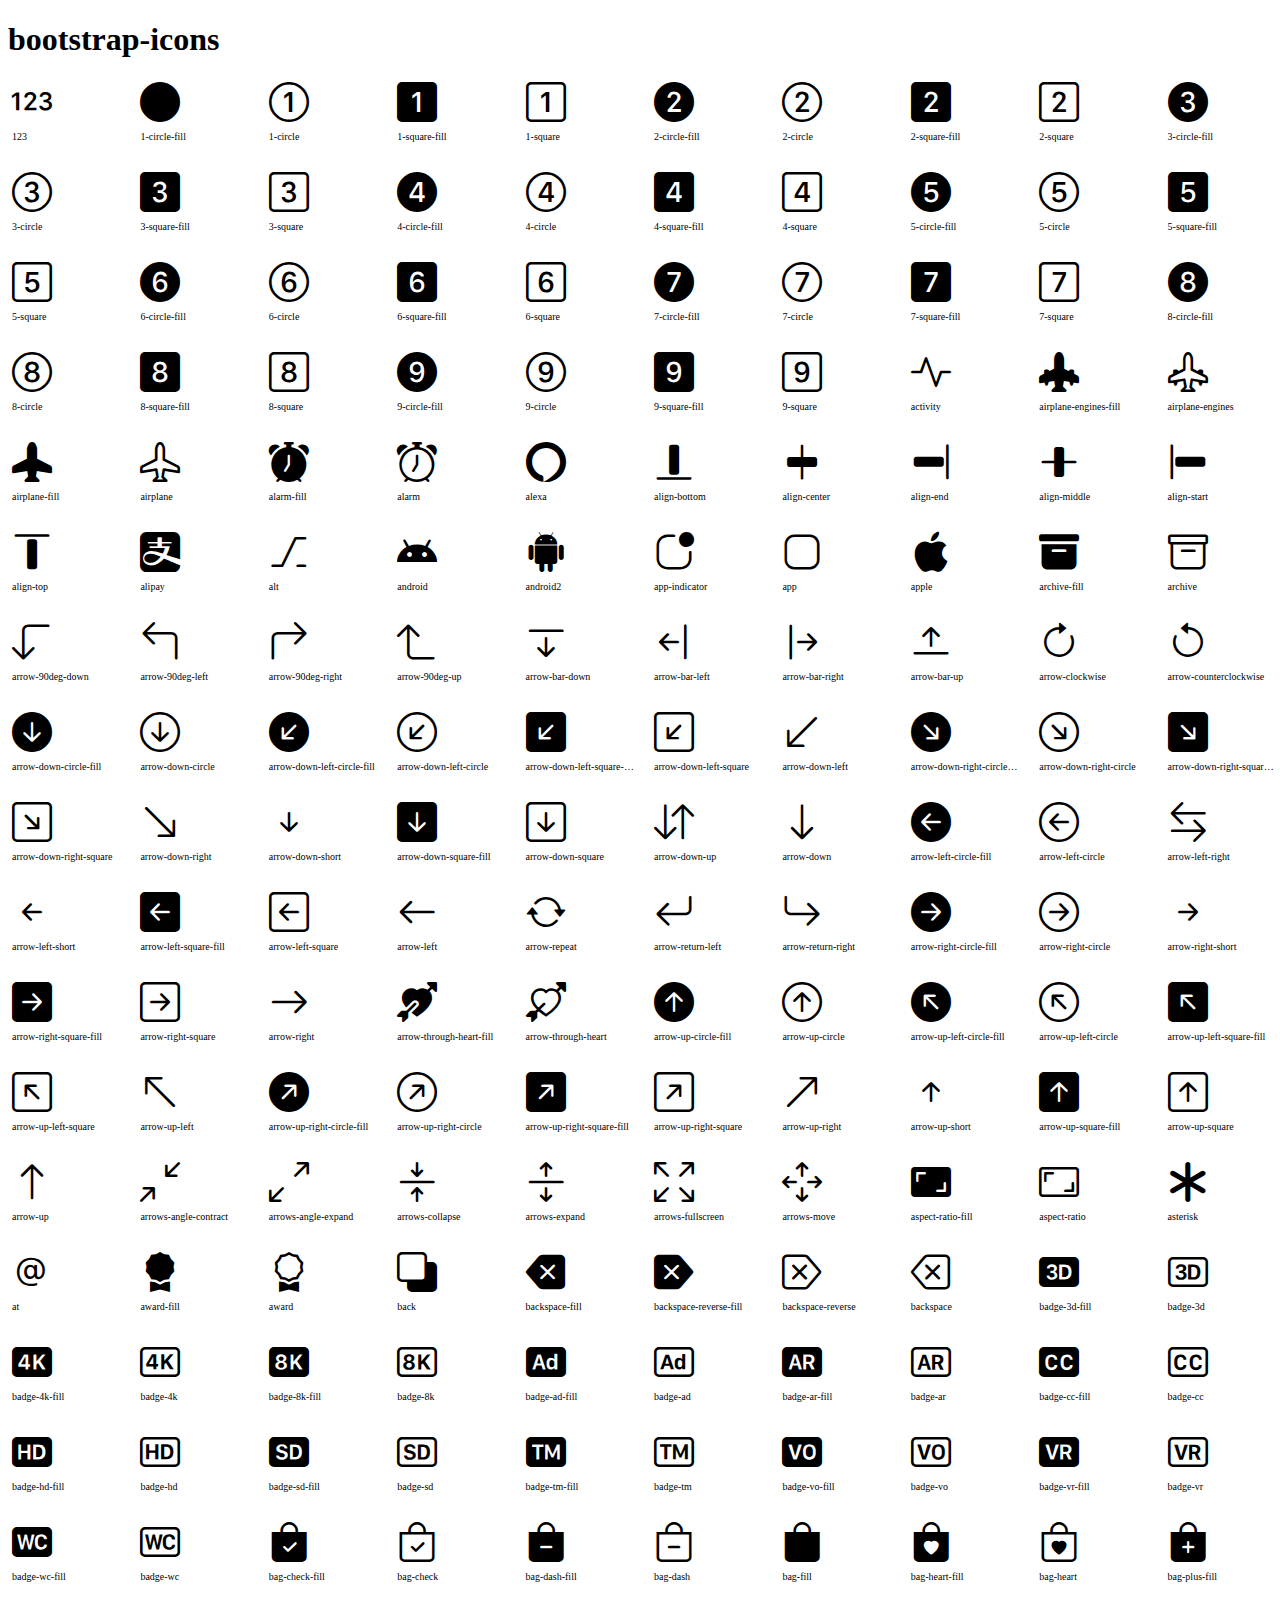
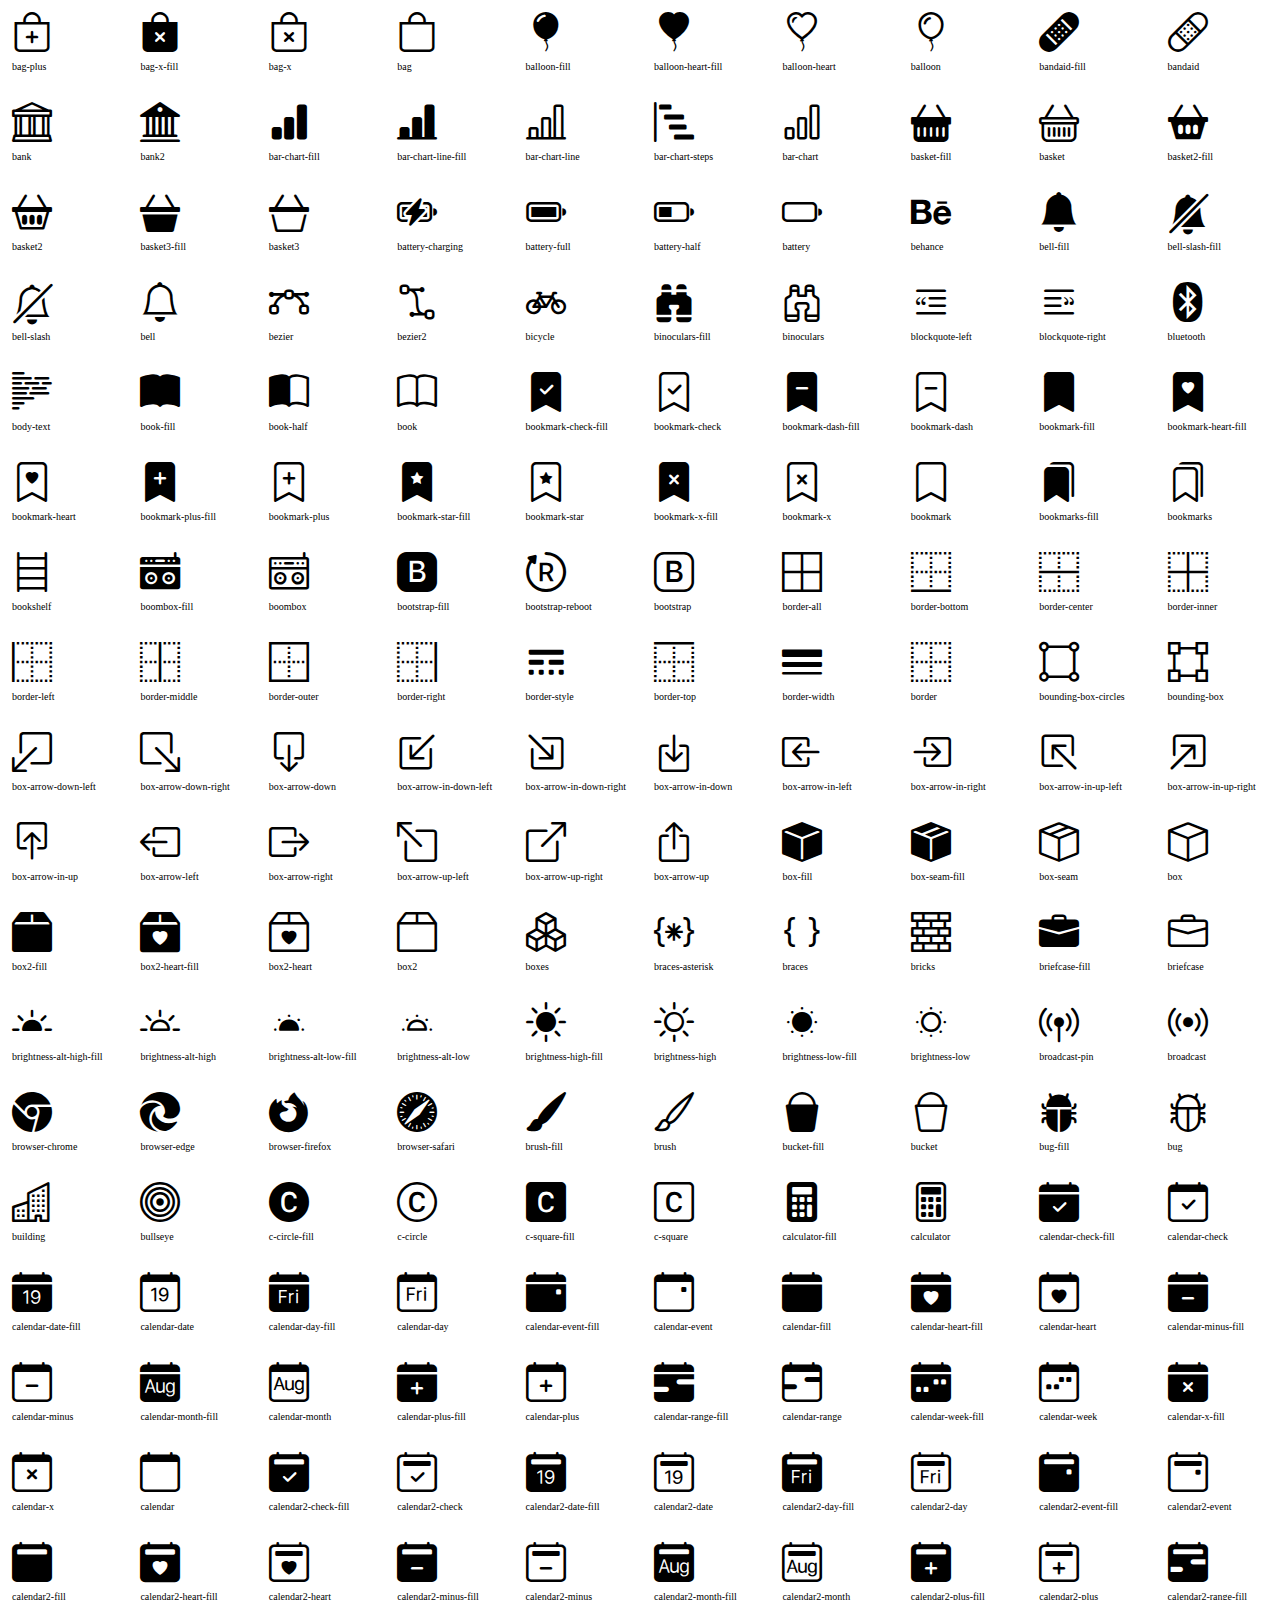
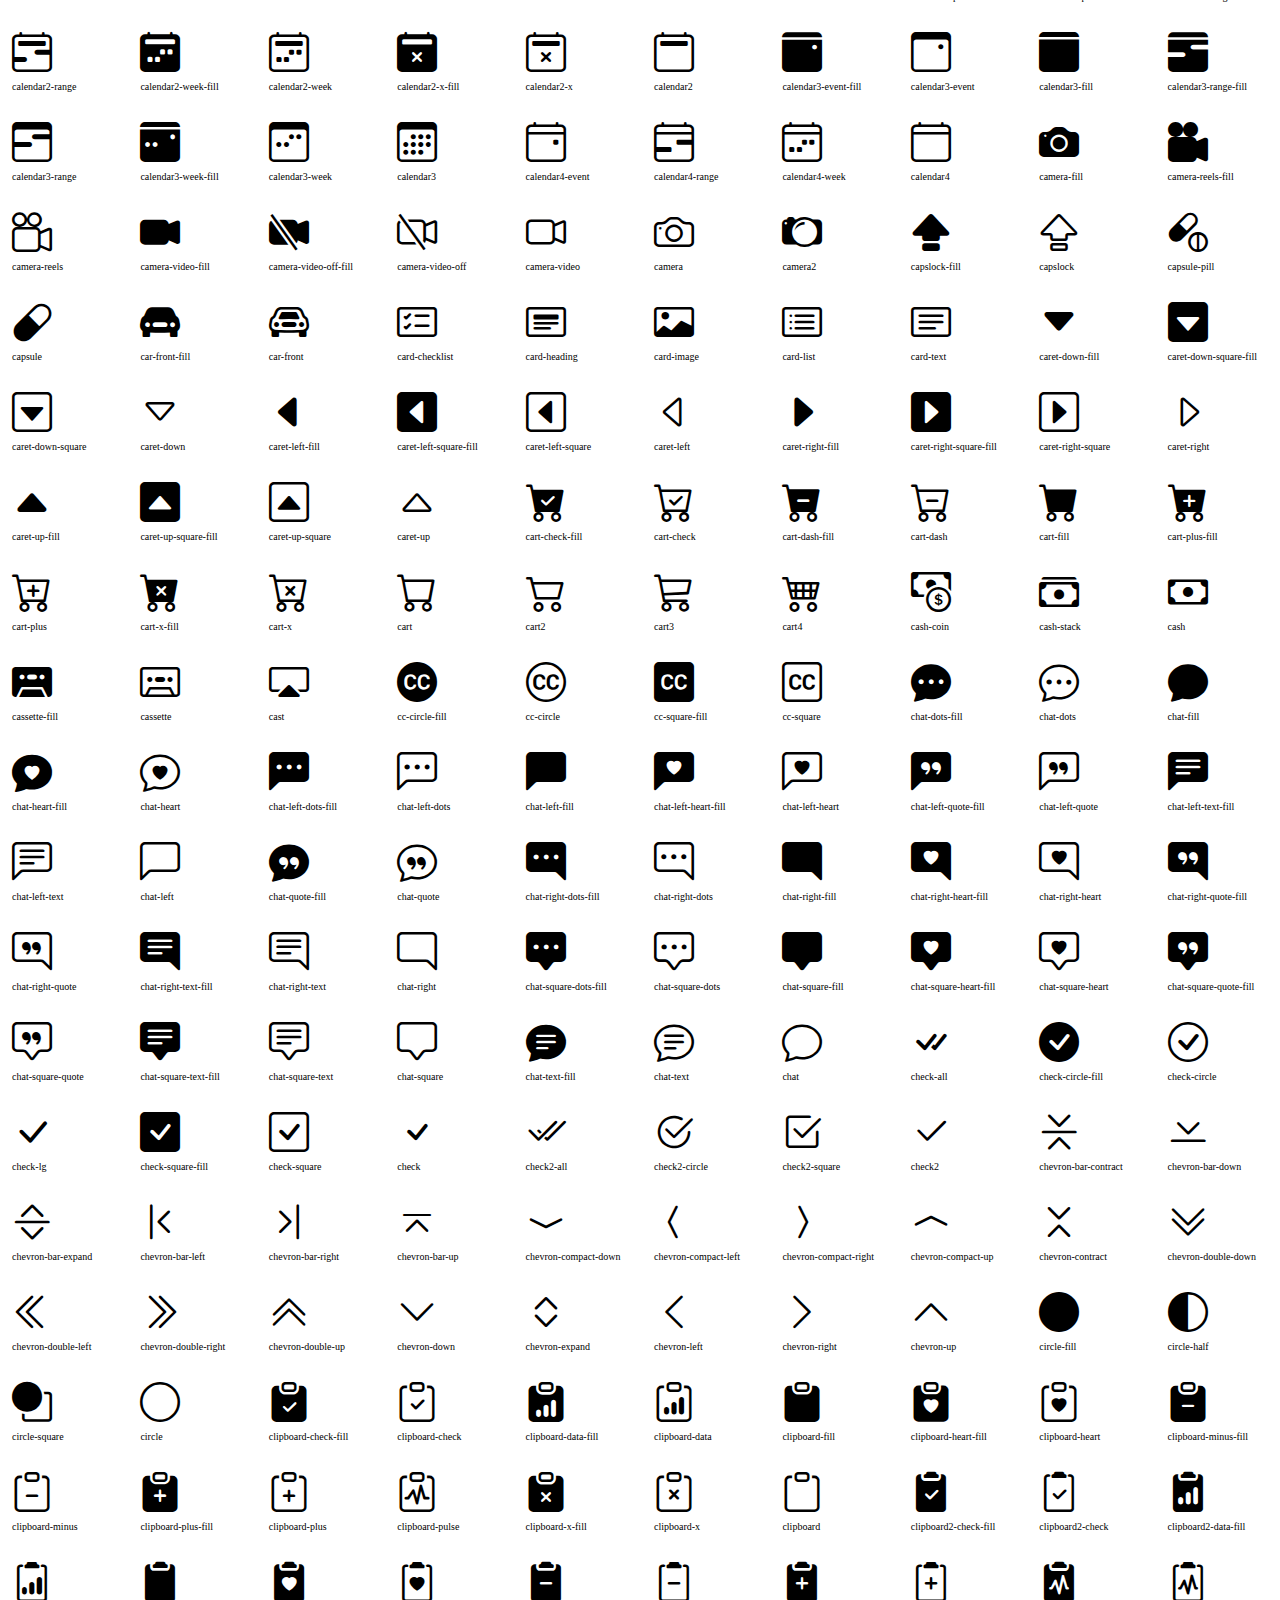
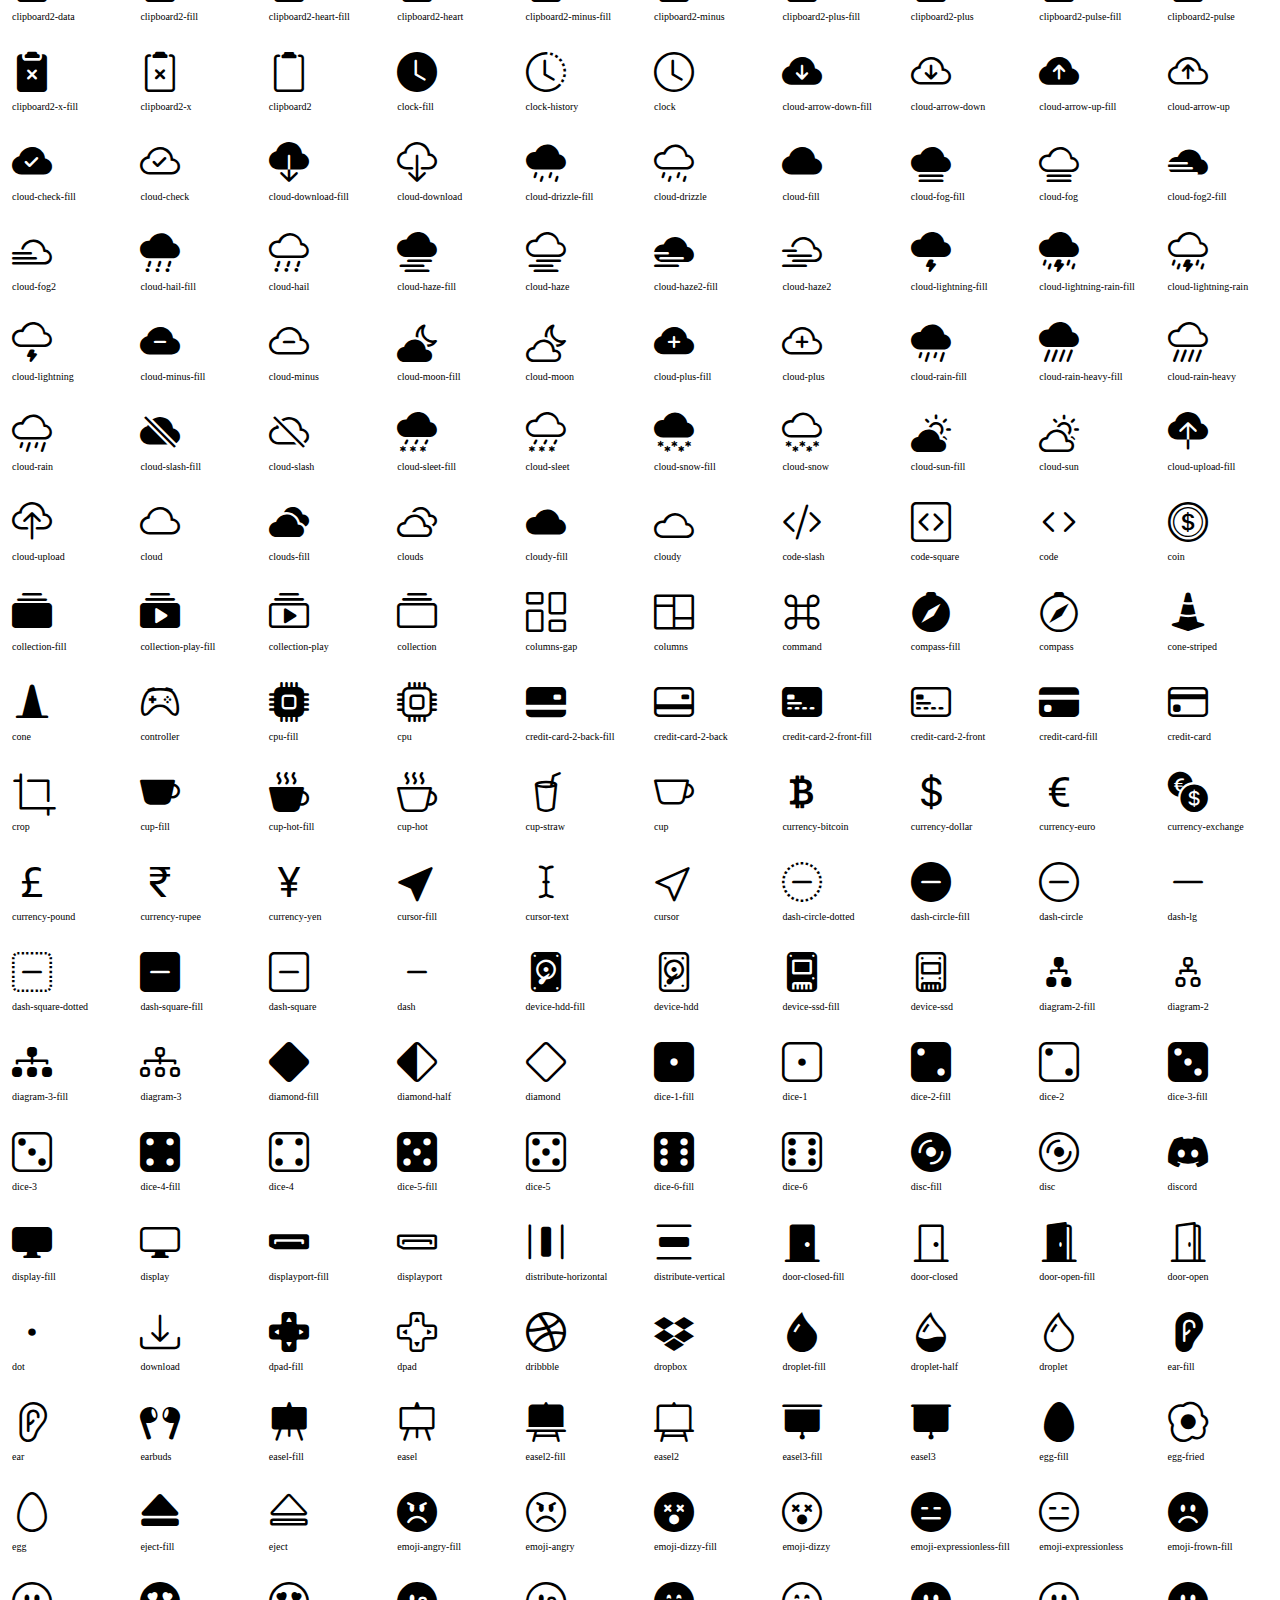
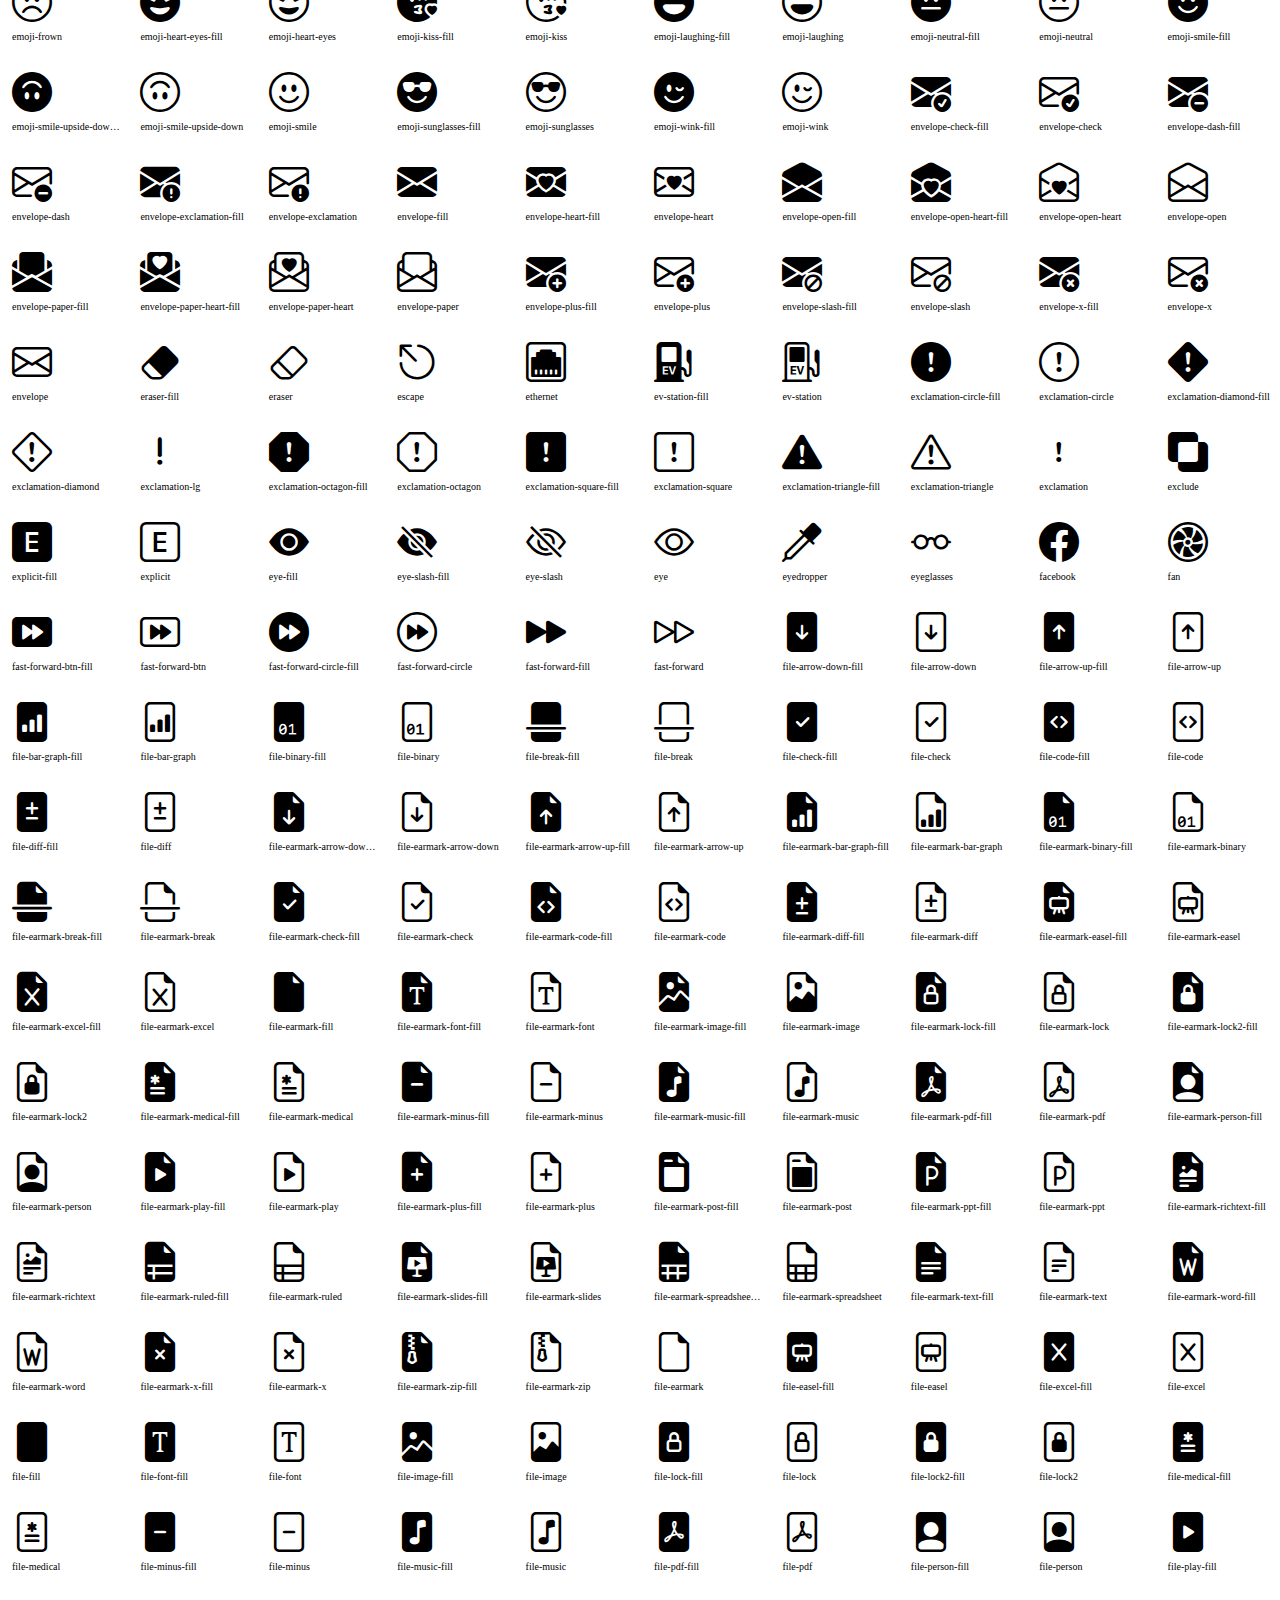
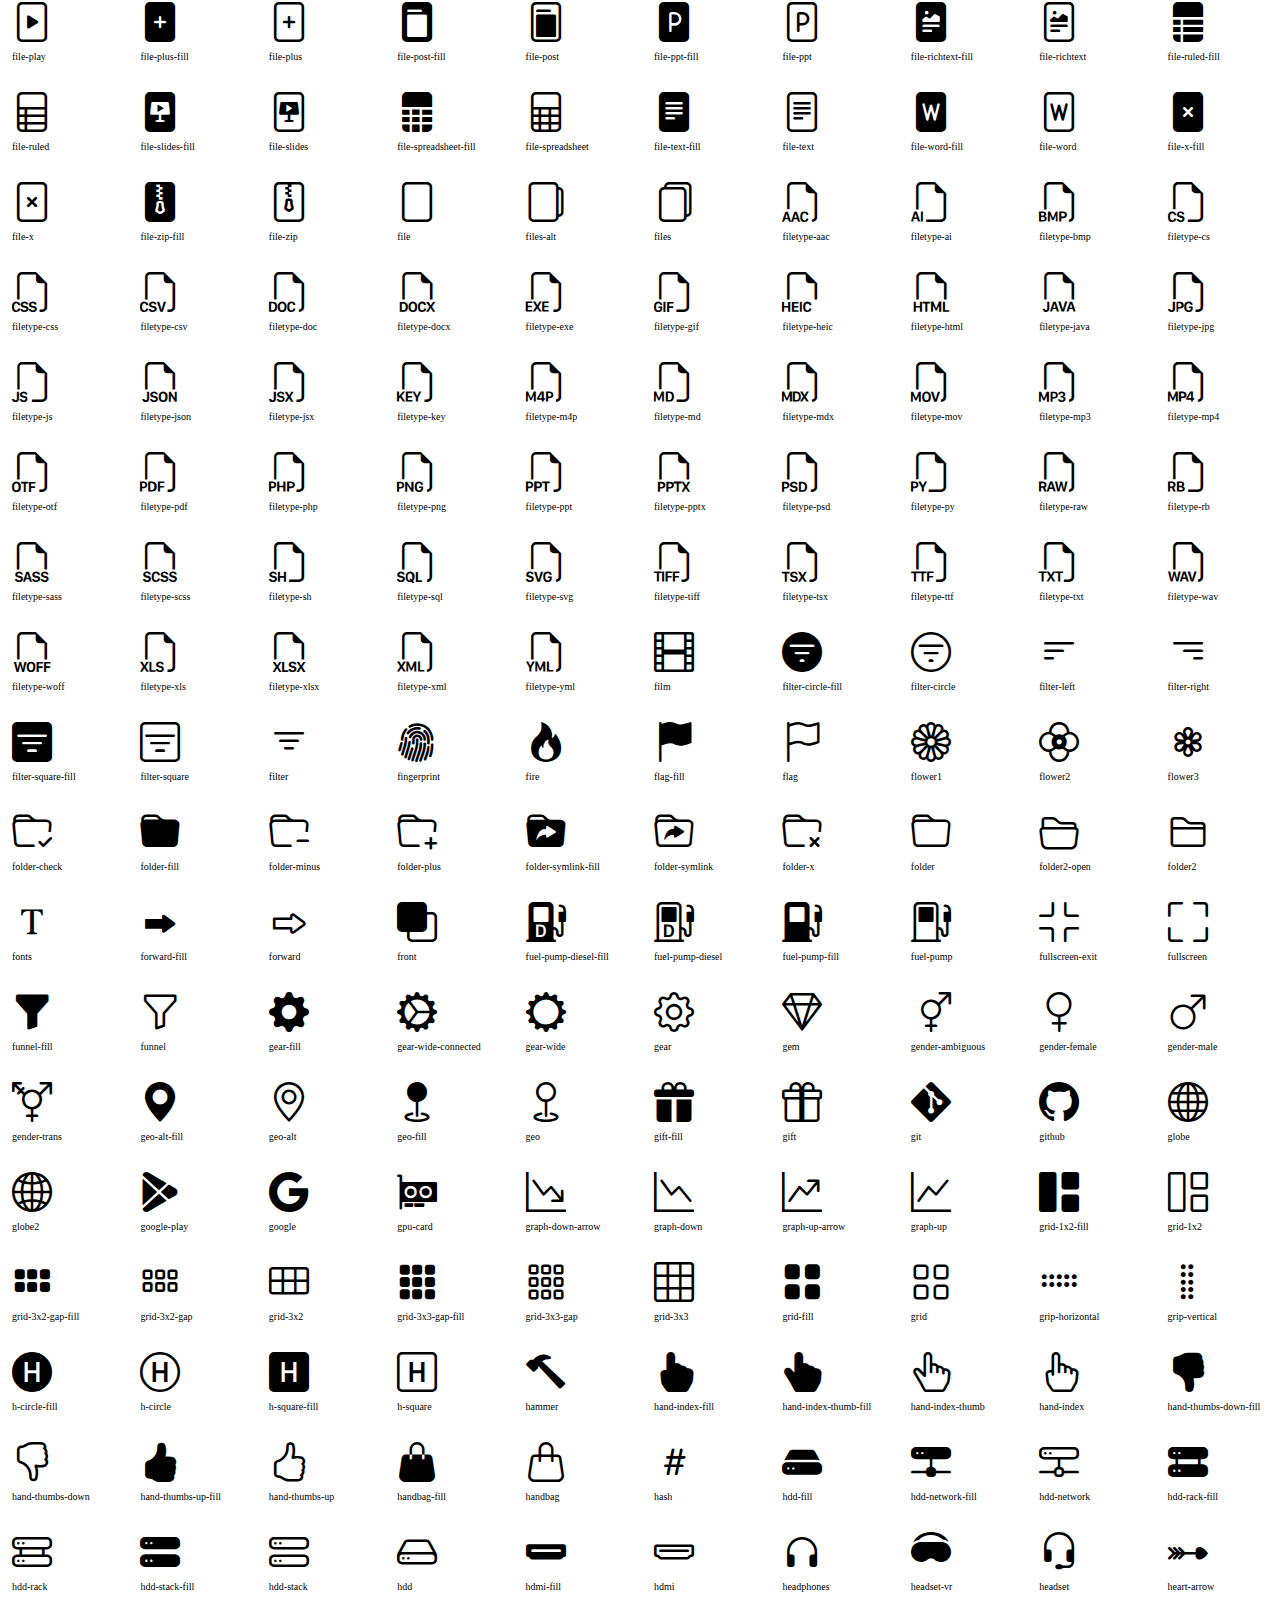
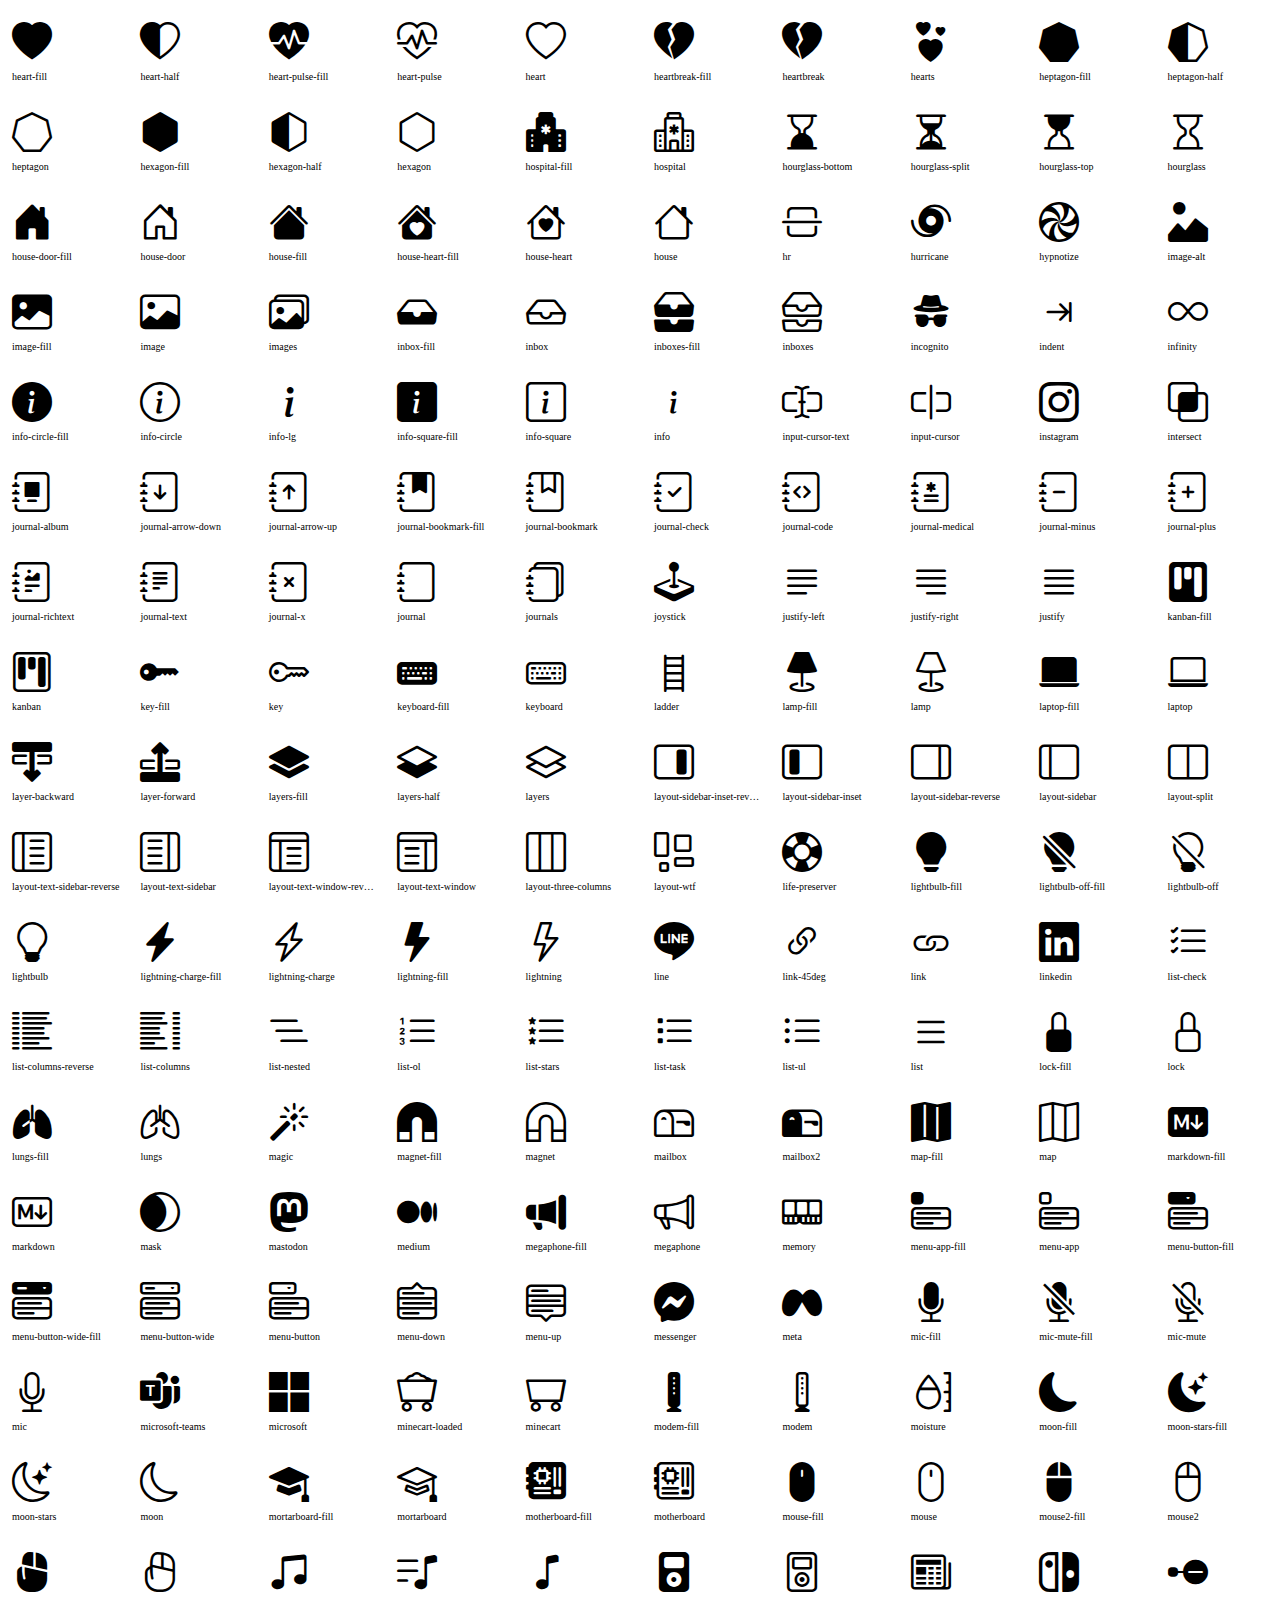
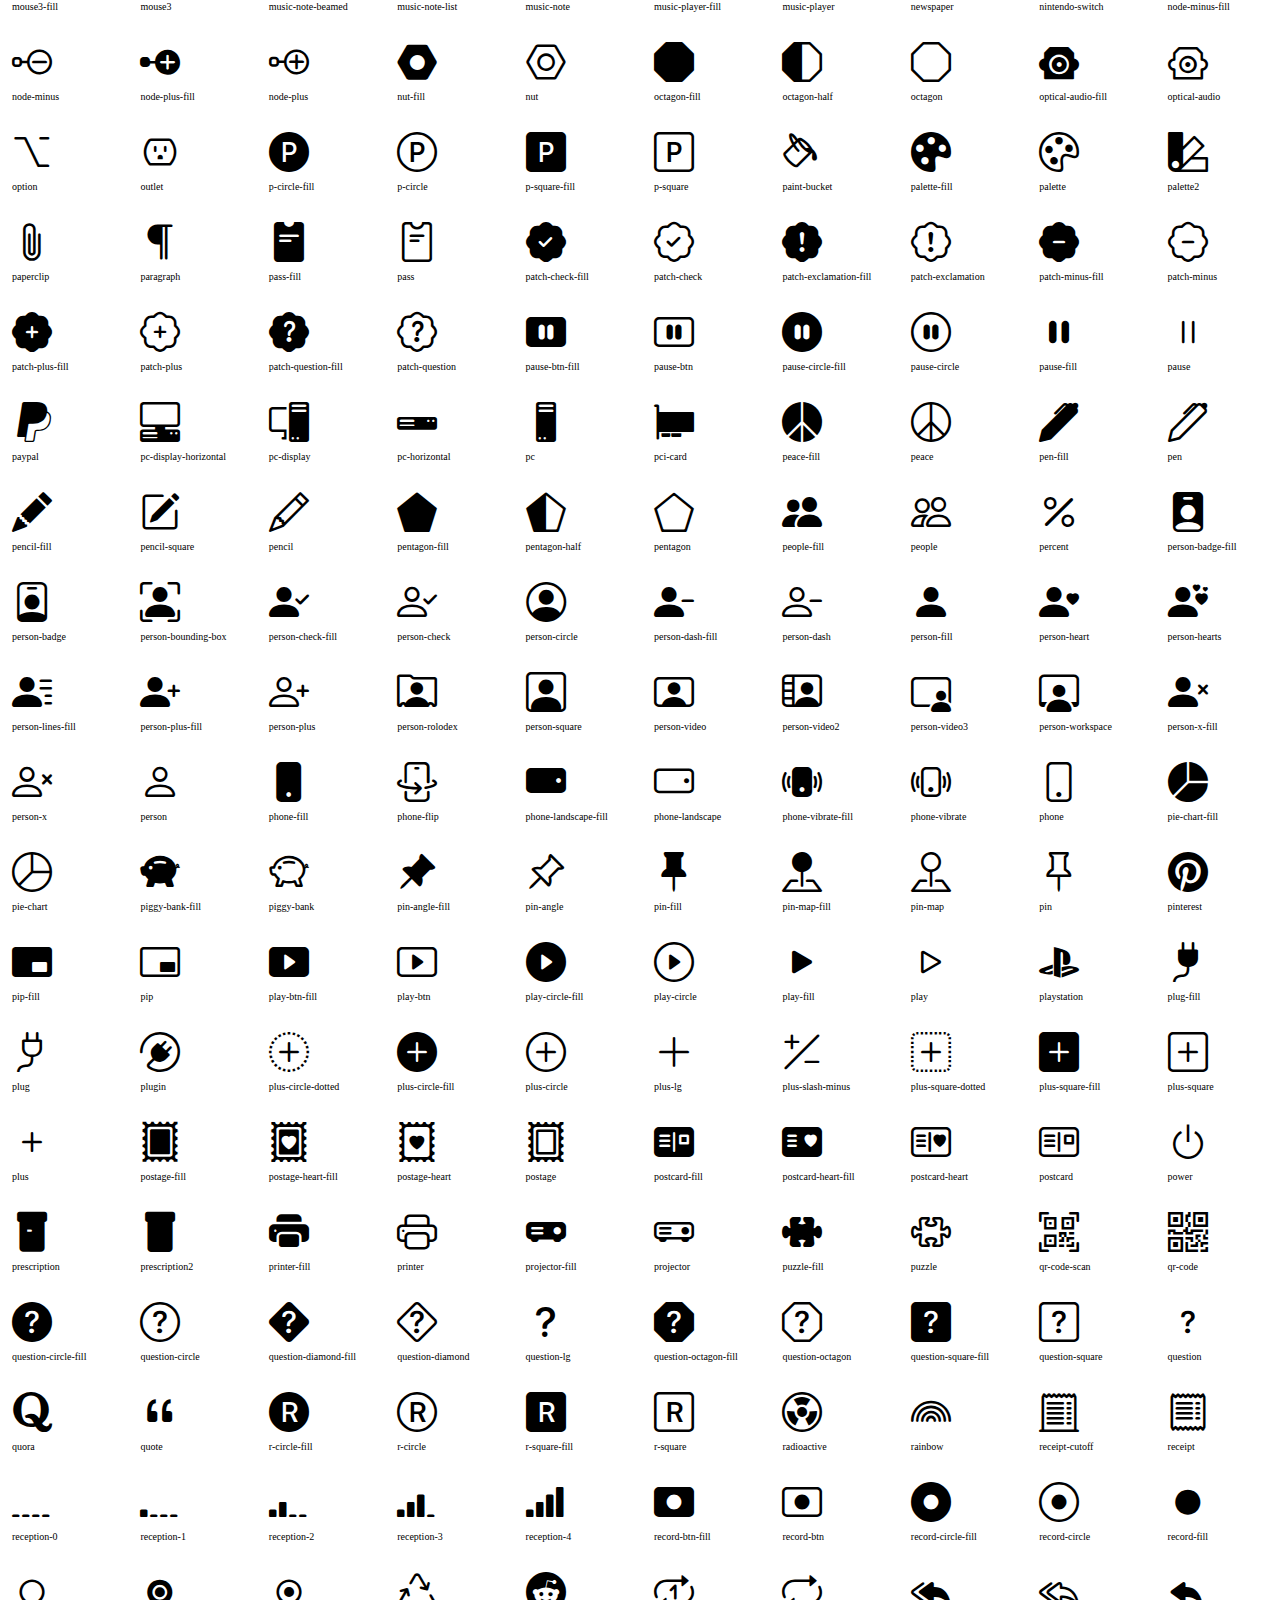
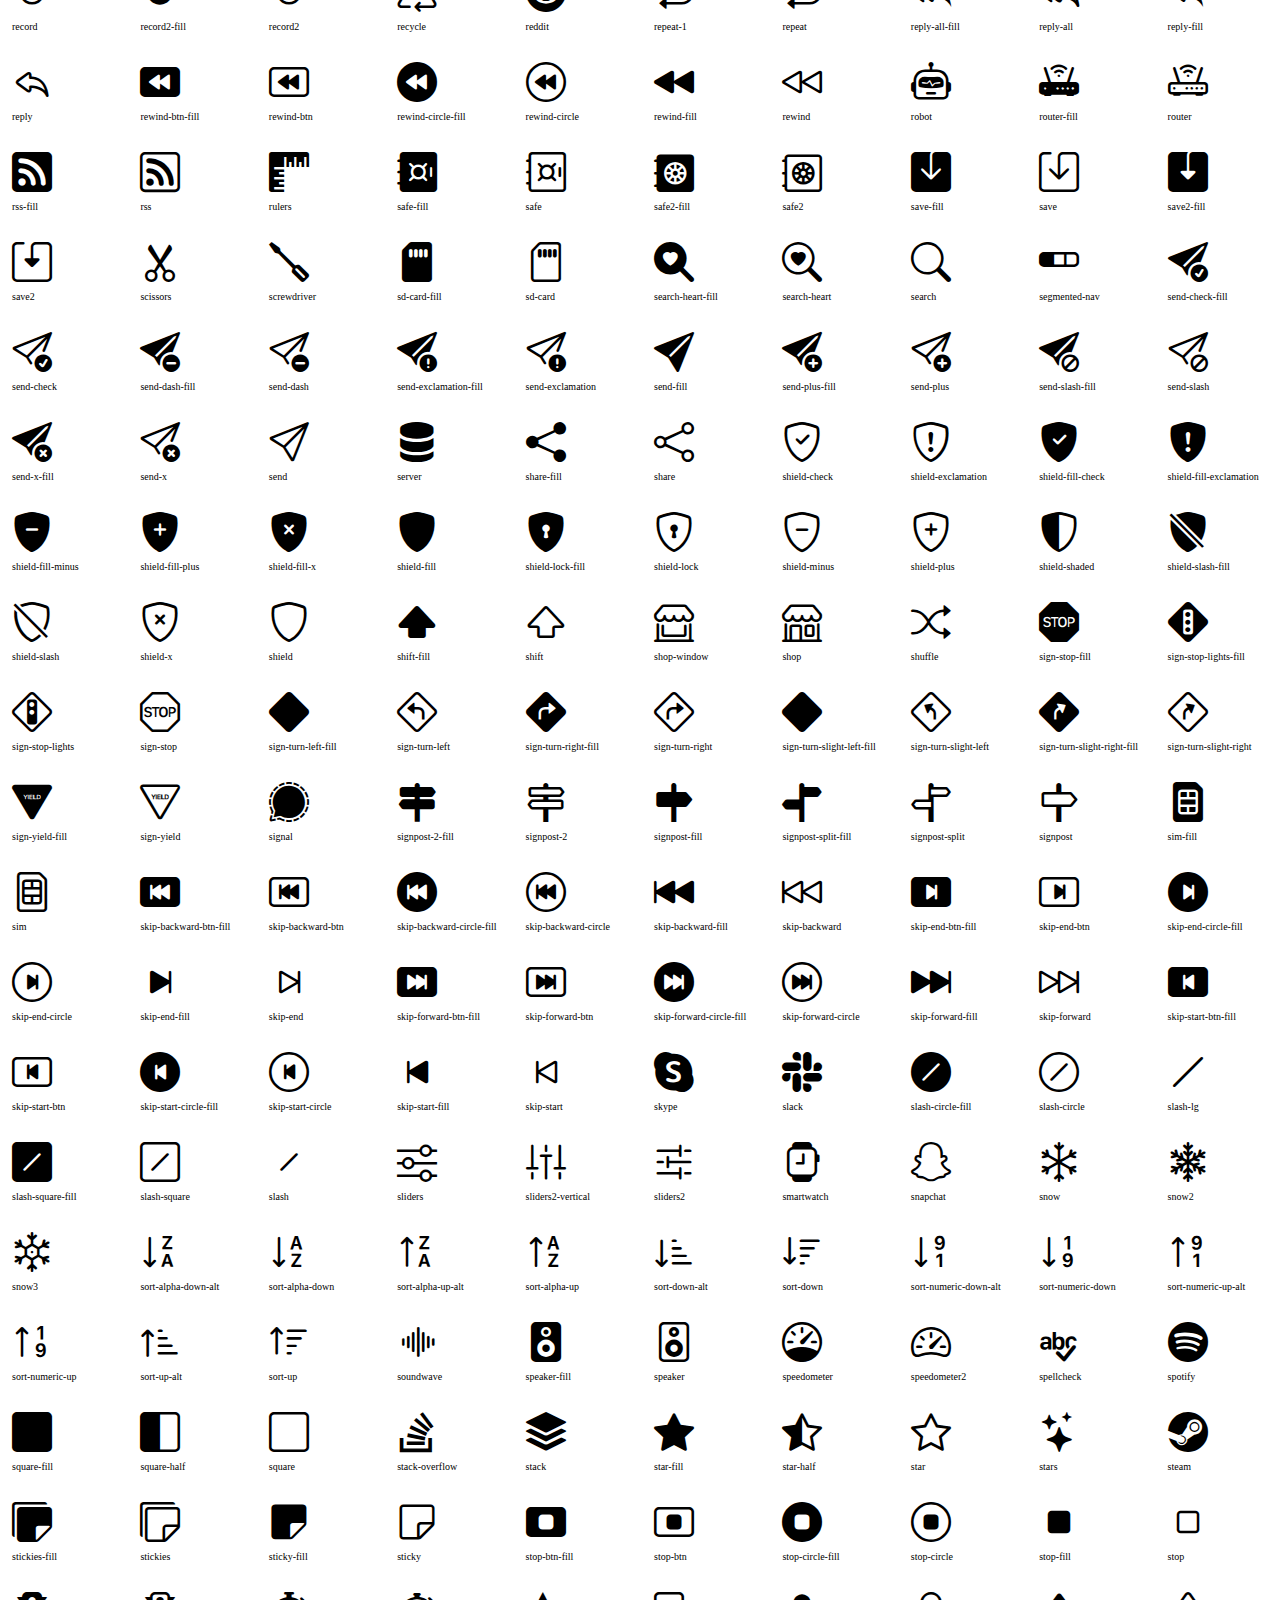
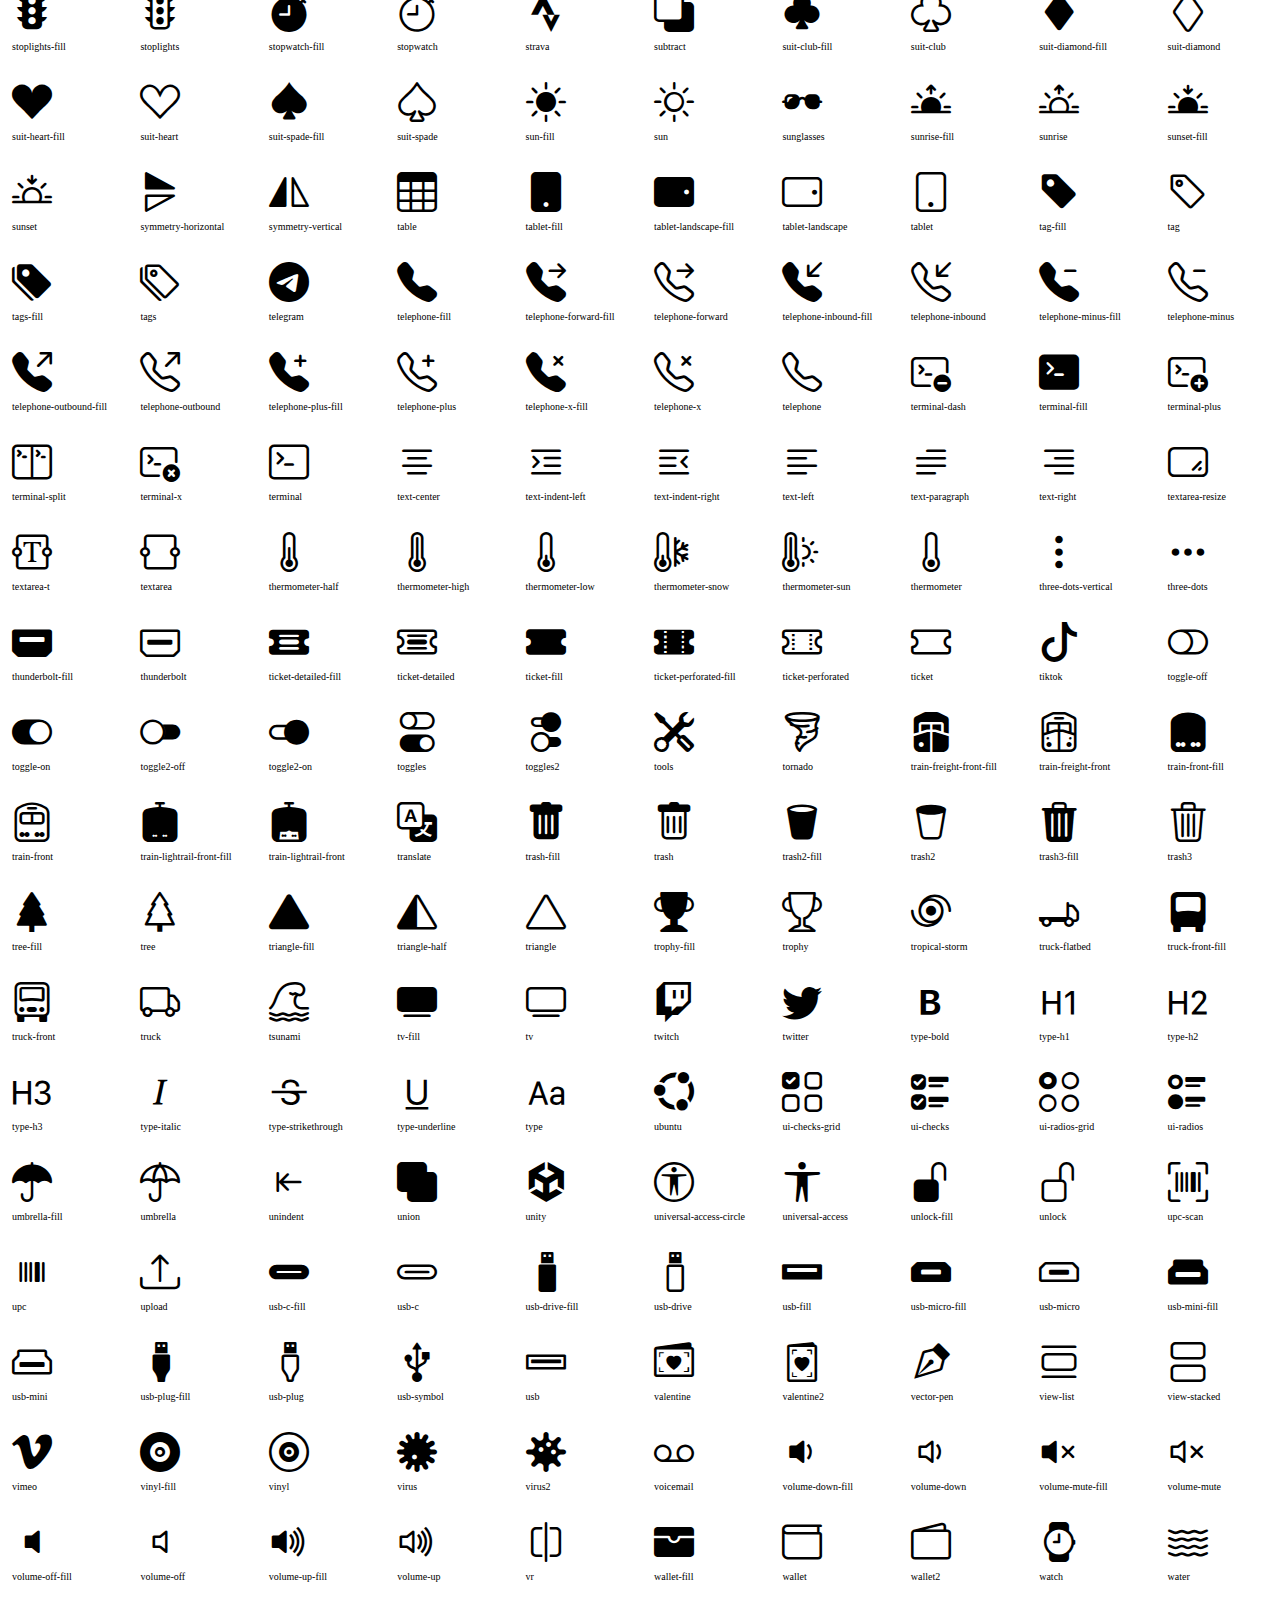
<file: vendor/bootstrap-icons/index.html>
<!doctype html>
<html lang="en">
<head>
  <meta charset="utf-8">
  <title>bootstrap-icons</title>

  <style>
    .icons {
      display: grid;
      max-width: 100%;
      grid-template-columns: repeat(auto-fit, minmax(100px, 1fr) );
      gap: 1.25rem;
    }
    .icon {
      background-color: var(--bs-light);
      border-radius: .25rem;
    }
    .bi {
      margin: .25rem;
      font-size: 2.5rem;
    }
    .label {
      font-family: var(--bs-font-monospace);
    }
    .label {
      display: inline-block;
      width: 100%;
      overflow: hidden;
      padding: .25rem;
      font-size: .625rem;
      text-overflow: ellipsis;
      white-space: nowrap;
    }
  </style>

  <link rel="stylesheet" href="//css/bootstrap.min.css">
  <link rel="stylesheet" href="bootstrap-icons.css">
</head>
<body class="text-center">

  <h1>bootstrap-icons</h1>

  <div class="icons">
    <div class="icon">
      <i class="bi bi-123"></i>
      <div class="label">123</div>
    </div>
    <div class="icon">
      <i class="bi bi-1-circle-fill"></i>
      <div class="label">1-circle-fill</div>
    </div>
    <div class="icon">
      <i class="bi bi-1-circle"></i>
      <div class="label">1-circle</div>
    </div>
    <div class="icon">
      <i class="bi bi-1-square-fill"></i>
      <div class="label">1-square-fill</div>
    </div>
    <div class="icon">
      <i class="bi bi-1-square"></i>
      <div class="label">1-square</div>
    </div>
    <div class="icon">
      <i class="bi bi-2-circle-fill"></i>
      <div class="label">2-circle-fill</div>
    </div>
    <div class="icon">
      <i class="bi bi-2-circle"></i>
      <div class="label">2-circle</div>
    </div>
    <div class="icon">
      <i class="bi bi-2-square-fill"></i>
      <div class="label">2-square-fill</div>
    </div>
    <div class="icon">
      <i class="bi bi-2-square"></i>
      <div class="label">2-square</div>
    </div>
    <div class="icon">
      <i class="bi bi-3-circle-fill"></i>
      <div class="label">3-circle-fill</div>
    </div>
    <div class="icon">
      <i class="bi bi-3-circle"></i>
      <div class="label">3-circle</div>
    </div>
    <div class="icon">
      <i class="bi bi-3-square-fill"></i>
      <div class="label">3-square-fill</div>
    </div>
    <div class="icon">
      <i class="bi bi-3-square"></i>
      <div class="label">3-square</div>
    </div>
    <div class="icon">
      <i class="bi bi-4-circle-fill"></i>
      <div class="label">4-circle-fill</div>
    </div>
    <div class="icon">
      <i class="bi bi-4-circle"></i>
      <div class="label">4-circle</div>
    </div>
    <div class="icon">
      <i class="bi bi-4-square-fill"></i>
      <div class="label">4-square-fill</div>
    </div>
    <div class="icon">
      <i class="bi bi-4-square"></i>
      <div class="label">4-square</div>
    </div>
    <div class="icon">
      <i class="bi bi-5-circle-fill"></i>
      <div class="label">5-circle-fill</div>
    </div>
    <div class="icon">
      <i class="bi bi-5-circle"></i>
      <div class="label">5-circle</div>
    </div>
    <div class="icon">
      <i class="bi bi-5-square-fill"></i>
      <div class="label">5-square-fill</div>
    </div>
    <div class="icon">
      <i class="bi bi-5-square"></i>
      <div class="label">5-square</div>
    </div>
    <div class="icon">
      <i class="bi bi-6-circle-fill"></i>
      <div class="label">6-circle-fill</div>
    </div>
    <div class="icon">
      <i class="bi bi-6-circle"></i>
      <div class="label">6-circle</div>
    </div>
    <div class="icon">
      <i class="bi bi-6-square-fill"></i>
      <div class="label">6-square-fill</div>
    </div>
    <div class="icon">
      <i class="bi bi-6-square"></i>
      <div class="label">6-square</div>
    </div>
    <div class="icon">
      <i class="bi bi-7-circle-fill"></i>
      <div class="label">7-circle-fill</div>
    </div>
    <div class="icon">
      <i class="bi bi-7-circle"></i>
      <div class="label">7-circle</div>
    </div>
    <div class="icon">
      <i class="bi bi-7-square-fill"></i>
      <div class="label">7-square-fill</div>
    </div>
    <div class="icon">
      <i class="bi bi-7-square"></i>
      <div class="label">7-square</div>
    </div>
    <div class="icon">
      <i class="bi bi-8-circle-fill"></i>
      <div class="label">8-circle-fill</div>
    </div>
    <div class="icon">
      <i class="bi bi-8-circle"></i>
      <div class="label">8-circle</div>
    </div>
    <div class="icon">
      <i class="bi bi-8-square-fill"></i>
      <div class="label">8-square-fill</div>
    </div>
    <div class="icon">
      <i class="bi bi-8-square"></i>
      <div class="label">8-square</div>
    </div>
    <div class="icon">
      <i class="bi bi-9-circle-fill"></i>
      <div class="label">9-circle-fill</div>
    </div>
    <div class="icon">
      <i class="bi bi-9-circle"></i>
      <div class="label">9-circle</div>
    </div>
    <div class="icon">
      <i class="bi bi-9-square-fill"></i>
      <div class="label">9-square-fill</div>
    </div>
    <div class="icon">
      <i class="bi bi-9-square"></i>
      <div class="label">9-square</div>
    </div>
    <div class="icon">
      <i class="bi bi-activity"></i>
      <div class="label">activity</div>
    </div>
    <div class="icon">
      <i class="bi bi-airplane-engines-fill"></i>
      <div class="label">airplane-engines-fill</div>
    </div>
    <div class="icon">
      <i class="bi bi-airplane-engines"></i>
      <div class="label">airplane-engines</div>
    </div>
    <div class="icon">
      <i class="bi bi-airplane-fill"></i>
      <div class="label">airplane-fill</div>
    </div>
    <div class="icon">
      <i class="bi bi-airplane"></i>
      <div class="label">airplane</div>
    </div>
    <div class="icon">
      <i class="bi bi-alarm-fill"></i>
      <div class="label">alarm-fill</div>
    </div>
    <div class="icon">
      <i class="bi bi-alarm"></i>
      <div class="label">alarm</div>
    </div>
    <div class="icon">
      <i class="bi bi-alexa"></i>
      <div class="label">alexa</div>
    </div>
    <div class="icon">
      <i class="bi bi-align-bottom"></i>
      <div class="label">align-bottom</div>
    </div>
    <div class="icon">
      <i class="bi bi-align-center"></i>
      <div class="label">align-center</div>
    </div>
    <div class="icon">
      <i class="bi bi-align-end"></i>
      <div class="label">align-end</div>
    </div>
    <div class="icon">
      <i class="bi bi-align-middle"></i>
      <div class="label">align-middle</div>
    </div>
    <div class="icon">
      <i class="bi bi-align-start"></i>
      <div class="label">align-start</div>
    </div>
    <div class="icon">
      <i class="bi bi-align-top"></i>
      <div class="label">align-top</div>
    </div>
    <div class="icon">
      <i class="bi bi-alipay"></i>
      <div class="label">alipay</div>
    </div>
    <div class="icon">
      <i class="bi bi-alt"></i>
      <div class="label">alt</div>
    </div>
    <div class="icon">
      <i class="bi bi-android"></i>
      <div class="label">android</div>
    </div>
    <div class="icon">
      <i class="bi bi-android2"></i>
      <div class="label">android2</div>
    </div>
    <div class="icon">
      <i class="bi bi-app-indicator"></i>
      <div class="label">app-indicator</div>
    </div>
    <div class="icon">
      <i class="bi bi-app"></i>
      <div class="label">app</div>
    </div>
    <div class="icon">
      <i class="bi bi-apple"></i>
      <div class="label">apple</div>
    </div>
    <div class="icon">
      <i class="bi bi-archive-fill"></i>
      <div class="label">archive-fill</div>
    </div>
    <div class="icon">
      <i class="bi bi-archive"></i>
      <div class="label">archive</div>
    </div>
    <div class="icon">
      <i class="bi bi-arrow-90deg-down"></i>
      <div class="label">arrow-90deg-down</div>
    </div>
    <div class="icon">
      <i class="bi bi-arrow-90deg-left"></i>
      <div class="label">arrow-90deg-left</div>
    </div>
    <div class="icon">
      <i class="bi bi-arrow-90deg-right"></i>
      <div class="label">arrow-90deg-right</div>
    </div>
    <div class="icon">
      <i class="bi bi-arrow-90deg-up"></i>
      <div class="label">arrow-90deg-up</div>
    </div>
    <div class="icon">
      <i class="bi bi-arrow-bar-down"></i>
      <div class="label">arrow-bar-down</div>
    </div>
    <div class="icon">
      <i class="bi bi-arrow-bar-left"></i>
      <div class="label">arrow-bar-left</div>
    </div>
    <div class="icon">
      <i class="bi bi-arrow-bar-right"></i>
      <div class="label">arrow-bar-right</div>
    </div>
    <div class="icon">
      <i class="bi bi-arrow-bar-up"></i>
      <div class="label">arrow-bar-up</div>
    </div>
    <div class="icon">
      <i class="bi bi-arrow-clockwise"></i>
      <div class="label">arrow-clockwise</div>
    </div>
    <div class="icon">
      <i class="bi bi-arrow-counterclockwise"></i>
      <div class="label">arrow-counterclockwise</div>
    </div>
    <div class="icon">
      <i class="bi bi-arrow-down-circle-fill"></i>
      <div class="label">arrow-down-circle-fill</div>
    </div>
    <div class="icon">
      <i class="bi bi-arrow-down-circle"></i>
      <div class="label">arrow-down-circle</div>
    </div>
    <div class="icon">
      <i class="bi bi-arrow-down-left-circle-fill"></i>
      <div class="label">arrow-down-left-circle-fill</div>
    </div>
    <div class="icon">
      <i class="bi bi-arrow-down-left-circle"></i>
      <div class="label">arrow-down-left-circle</div>
    </div>
    <div class="icon">
      <i class="bi bi-arrow-down-left-square-fill"></i>
      <div class="label">arrow-down-left-square-fill</div>
    </div>
    <div class="icon">
      <i class="bi bi-arrow-down-left-square"></i>
      <div class="label">arrow-down-left-square</div>
    </div>
    <div class="icon">
      <i class="bi bi-arrow-down-left"></i>
      <div class="label">arrow-down-left</div>
    </div>
    <div class="icon">
      <i class="bi bi-arrow-down-right-circle-fill"></i>
      <div class="label">arrow-down-right-circle-fill</div>
    </div>
    <div class="icon">
      <i class="bi bi-arrow-down-right-circle"></i>
      <div class="label">arrow-down-right-circle</div>
    </div>
    <div class="icon">
      <i class="bi bi-arrow-down-right-square-fill"></i>
      <div class="label">arrow-down-right-square-fill</div>
    </div>
    <div class="icon">
      <i class="bi bi-arrow-down-right-square"></i>
      <div class="label">arrow-down-right-square</div>
    </div>
    <div class="icon">
      <i class="bi bi-arrow-down-right"></i>
      <div class="label">arrow-down-right</div>
    </div>
    <div class="icon">
      <i class="bi bi-arrow-down-short"></i>
      <div class="label">arrow-down-short</div>
    </div>
    <div class="icon">
      <i class="bi bi-arrow-down-square-fill"></i>
      <div class="label">arrow-down-square-fill</div>
    </div>
    <div class="icon">
      <i class="bi bi-arrow-down-square"></i>
      <div class="label">arrow-down-square</div>
    </div>
    <div class="icon">
      <i class="bi bi-arrow-down-up"></i>
      <div class="label">arrow-down-up</div>
    </div>
    <div class="icon">
      <i class="bi bi-arrow-down"></i>
      <div class="label">arrow-down</div>
    </div>
    <div class="icon">
      <i class="bi bi-arrow-left-circle-fill"></i>
      <div class="label">arrow-left-circle-fill</div>
    </div>
    <div class="icon">
      <i class="bi bi-arrow-left-circle"></i>
      <div class="label">arrow-left-circle</div>
    </div>
    <div class="icon">
      <i class="bi bi-arrow-left-right"></i>
      <div class="label">arrow-left-right</div>
    </div>
    <div class="icon">
      <i class="bi bi-arrow-left-short"></i>
      <div class="label">arrow-left-short</div>
    </div>
    <div class="icon">
      <i class="bi bi-arrow-left-square-fill"></i>
      <div class="label">arrow-left-square-fill</div>
    </div>
    <div class="icon">
      <i class="bi bi-arrow-left-square"></i>
      <div class="label">arrow-left-square</div>
    </div>
    <div class="icon">
      <i class="bi bi-arrow-left"></i>
      <div class="label">arrow-left</div>
    </div>
    <div class="icon">
      <i class="bi bi-arrow-repeat"></i>
      <div class="label">arrow-repeat</div>
    </div>
    <div class="icon">
      <i class="bi bi-arrow-return-left"></i>
      <div class="label">arrow-return-left</div>
    </div>
    <div class="icon">
      <i class="bi bi-arrow-return-right"></i>
      <div class="label">arrow-return-right</div>
    </div>
    <div class="icon">
      <i class="bi bi-arrow-right-circle-fill"></i>
      <div class="label">arrow-right-circle-fill</div>
    </div>
    <div class="icon">
      <i class="bi bi-arrow-right-circle"></i>
      <div class="label">arrow-right-circle</div>
    </div>
    <div class="icon">
      <i class="bi bi-arrow-right-short"></i>
      <div class="label">arrow-right-short</div>
    </div>
    <div class="icon">
      <i class="bi bi-arrow-right-square-fill"></i>
      <div class="label">arrow-right-square-fill</div>
    </div>
    <div class="icon">
      <i class="bi bi-arrow-right-square"></i>
      <div class="label">arrow-right-square</div>
    </div>
    <div class="icon">
      <i class="bi bi-arrow-right"></i>
      <div class="label">arrow-right</div>
    </div>
    <div class="icon">
      <i class="bi bi-arrow-through-heart-fill"></i>
      <div class="label">arrow-through-heart-fill</div>
    </div>
    <div class="icon">
      <i class="bi bi-arrow-through-heart"></i>
      <div class="label">arrow-through-heart</div>
    </div>
    <div class="icon">
      <i class="bi bi-arrow-up-circle-fill"></i>
      <div class="label">arrow-up-circle-fill</div>
    </div>
    <div class="icon">
      <i class="bi bi-arrow-up-circle"></i>
      <div class="label">arrow-up-circle</div>
    </div>
    <div class="icon">
      <i class="bi bi-arrow-up-left-circle-fill"></i>
      <div class="label">arrow-up-left-circle-fill</div>
    </div>
    <div class="icon">
      <i class="bi bi-arrow-up-left-circle"></i>
      <div class="label">arrow-up-left-circle</div>
    </div>
    <div class="icon">
      <i class="bi bi-arrow-up-left-square-fill"></i>
      <div class="label">arrow-up-left-square-fill</div>
    </div>
    <div class="icon">
      <i class="bi bi-arrow-up-left-square"></i>
      <div class="label">arrow-up-left-square</div>
    </div>
    <div class="icon">
      <i class="bi bi-arrow-up-left"></i>
      <div class="label">arrow-up-left</div>
    </div>
    <div class="icon">
      <i class="bi bi-arrow-up-right-circle-fill"></i>
      <div class="label">arrow-up-right-circle-fill</div>
    </div>
    <div class="icon">
      <i class="bi bi-arrow-up-right-circle"></i>
      <div class="label">arrow-up-right-circle</div>
    </div>
    <div class="icon">
      <i class="bi bi-arrow-up-right-square-fill"></i>
      <div class="label">arrow-up-right-square-fill</div>
    </div>
    <div class="icon">
      <i class="bi bi-arrow-up-right-square"></i>
      <div class="label">arrow-up-right-square</div>
    </div>
    <div class="icon">
      <i class="bi bi-arrow-up-right"></i>
      <div class="label">arrow-up-right</div>
    </div>
    <div class="icon">
      <i class="bi bi-arrow-up-short"></i>
      <div class="label">arrow-up-short</div>
    </div>
    <div class="icon">
      <i class="bi bi-arrow-up-square-fill"></i>
      <div class="label">arrow-up-square-fill</div>
    </div>
    <div class="icon">
      <i class="bi bi-arrow-up-square"></i>
      <div class="label">arrow-up-square</div>
    </div>
    <div class="icon">
      <i class="bi bi-arrow-up"></i>
      <div class="label">arrow-up</div>
    </div>
    <div class="icon">
      <i class="bi bi-arrows-angle-contract"></i>
      <div class="label">arrows-angle-contract</div>
    </div>
    <div class="icon">
      <i class="bi bi-arrows-angle-expand"></i>
      <div class="label">arrows-angle-expand</div>
    </div>
    <div class="icon">
      <i class="bi bi-arrows-collapse"></i>
      <div class="label">arrows-collapse</div>
    </div>
    <div class="icon">
      <i class="bi bi-arrows-expand"></i>
      <div class="label">arrows-expand</div>
    </div>
    <div class="icon">
      <i class="bi bi-arrows-fullscreen"></i>
      <div class="label">arrows-fullscreen</div>
    </div>
    <div class="icon">
      <i class="bi bi-arrows-move"></i>
      <div class="label">arrows-move</div>
    </div>
    <div class="icon">
      <i class="bi bi-aspect-ratio-fill"></i>
      <div class="label">aspect-ratio-fill</div>
    </div>
    <div class="icon">
      <i class="bi bi-aspect-ratio"></i>
      <div class="label">aspect-ratio</div>
    </div>
    <div class="icon">
      <i class="bi bi-asterisk"></i>
      <div class="label">asterisk</div>
    </div>
    <div class="icon">
      <i class="bi bi-at"></i>
      <div class="label">at</div>
    </div>
    <div class="icon">
      <i class="bi bi-award-fill"></i>
      <div class="label">award-fill</div>
    </div>
    <div class="icon">
      <i class="bi bi-award"></i>
      <div class="label">award</div>
    </div>
    <div class="icon">
      <i class="bi bi-back"></i>
      <div class="label">back</div>
    </div>
    <div class="icon">
      <i class="bi bi-backspace-fill"></i>
      <div class="label">backspace-fill</div>
    </div>
    <div class="icon">
      <i class="bi bi-backspace-reverse-fill"></i>
      <div class="label">backspace-reverse-fill</div>
    </div>
    <div class="icon">
      <i class="bi bi-backspace-reverse"></i>
      <div class="label">backspace-reverse</div>
    </div>
    <div class="icon">
      <i class="bi bi-backspace"></i>
      <div class="label">backspace</div>
    </div>
    <div class="icon">
      <i class="bi bi-badge-3d-fill"></i>
      <div class="label">badge-3d-fill</div>
    </div>
    <div class="icon">
      <i class="bi bi-badge-3d"></i>
      <div class="label">badge-3d</div>
    </div>
    <div class="icon">
      <i class="bi bi-badge-4k-fill"></i>
      <div class="label">badge-4k-fill</div>
    </div>
    <div class="icon">
      <i class="bi bi-badge-4k"></i>
      <div class="label">badge-4k</div>
    </div>
    <div class="icon">
      <i class="bi bi-badge-8k-fill"></i>
      <div class="label">badge-8k-fill</div>
    </div>
    <div class="icon">
      <i class="bi bi-badge-8k"></i>
      <div class="label">badge-8k</div>
    </div>
    <div class="icon">
      <i class="bi bi-badge-ad-fill"></i>
      <div class="label">badge-ad-fill</div>
    </div>
    <div class="icon">
      <i class="bi bi-badge-ad"></i>
      <div class="label">badge-ad</div>
    </div>
    <div class="icon">
      <i class="bi bi-badge-ar-fill"></i>
      <div class="label">badge-ar-fill</div>
    </div>
    <div class="icon">
      <i class="bi bi-badge-ar"></i>
      <div class="label">badge-ar</div>
    </div>
    <div class="icon">
      <i class="bi bi-badge-cc-fill"></i>
      <div class="label">badge-cc-fill</div>
    </div>
    <div class="icon">
      <i class="bi bi-badge-cc"></i>
      <div class="label">badge-cc</div>
    </div>
    <div class="icon">
      <i class="bi bi-badge-hd-fill"></i>
      <div class="label">badge-hd-fill</div>
    </div>
    <div class="icon">
      <i class="bi bi-badge-hd"></i>
      <div class="label">badge-hd</div>
    </div>
    <div class="icon">
      <i class="bi bi-badge-sd-fill"></i>
      <div class="label">badge-sd-fill</div>
    </div>
    <div class="icon">
      <i class="bi bi-badge-sd"></i>
      <div class="label">badge-sd</div>
    </div>
    <div class="icon">
      <i class="bi bi-badge-tm-fill"></i>
      <div class="label">badge-tm-fill</div>
    </div>
    <div class="icon">
      <i class="bi bi-badge-tm"></i>
      <div class="label">badge-tm</div>
    </div>
    <div class="icon">
      <i class="bi bi-badge-vo-fill"></i>
      <div class="label">badge-vo-fill</div>
    </div>
    <div class="icon">
      <i class="bi bi-badge-vo"></i>
      <div class="label">badge-vo</div>
    </div>
    <div class="icon">
      <i class="bi bi-badge-vr-fill"></i>
      <div class="label">badge-vr-fill</div>
    </div>
    <div class="icon">
      <i class="bi bi-badge-vr"></i>
      <div class="label">badge-vr</div>
    </div>
    <div class="icon">
      <i class="bi bi-badge-wc-fill"></i>
      <div class="label">badge-wc-fill</div>
    </div>
    <div class="icon">
      <i class="bi bi-badge-wc"></i>
      <div class="label">badge-wc</div>
    </div>
    <div class="icon">
      <i class="bi bi-bag-check-fill"></i>
      <div class="label">bag-check-fill</div>
    </div>
    <div class="icon">
      <i class="bi bi-bag-check"></i>
      <div class="label">bag-check</div>
    </div>
    <div class="icon">
      <i class="bi bi-bag-dash-fill"></i>
      <div class="label">bag-dash-fill</div>
    </div>
    <div class="icon">
      <i class="bi bi-bag-dash"></i>
      <div class="label">bag-dash</div>
    </div>
    <div class="icon">
      <i class="bi bi-bag-fill"></i>
      <div class="label">bag-fill</div>
    </div>
    <div class="icon">
      <i class="bi bi-bag-heart-fill"></i>
      <div class="label">bag-heart-fill</div>
    </div>
    <div class="icon">
      <i class="bi bi-bag-heart"></i>
      <div class="label">bag-heart</div>
    </div>
    <div class="icon">
      <i class="bi bi-bag-plus-fill"></i>
      <div class="label">bag-plus-fill</div>
    </div>
    <div class="icon">
      <i class="bi bi-bag-plus"></i>
      <div class="label">bag-plus</div>
    </div>
    <div class="icon">
      <i class="bi bi-bag-x-fill"></i>
      <div class="label">bag-x-fill</div>
    </div>
    <div class="icon">
      <i class="bi bi-bag-x"></i>
      <div class="label">bag-x</div>
    </div>
    <div class="icon">
      <i class="bi bi-bag"></i>
      <div class="label">bag</div>
    </div>
    <div class="icon">
      <i class="bi bi-balloon-fill"></i>
      <div class="label">balloon-fill</div>
    </div>
    <div class="icon">
      <i class="bi bi-balloon-heart-fill"></i>
      <div class="label">balloon-heart-fill</div>
    </div>
    <div class="icon">
      <i class="bi bi-balloon-heart"></i>
      <div class="label">balloon-heart</div>
    </div>
    <div class="icon">
      <i class="bi bi-balloon"></i>
      <div class="label">balloon</div>
    </div>
    <div class="icon">
      <i class="bi bi-bandaid-fill"></i>
      <div class="label">bandaid-fill</div>
    </div>
    <div class="icon">
      <i class="bi bi-bandaid"></i>
      <div class="label">bandaid</div>
    </div>
    <div class="icon">
      <i class="bi bi-bank"></i>
      <div class="label">bank</div>
    </div>
    <div class="icon">
      <i class="bi bi-bank2"></i>
      <div class="label">bank2</div>
    </div>
    <div class="icon">
      <i class="bi bi-bar-chart-fill"></i>
      <div class="label">bar-chart-fill</div>
    </div>
    <div class="icon">
      <i class="bi bi-bar-chart-line-fill"></i>
      <div class="label">bar-chart-line-fill</div>
    </div>
    <div class="icon">
      <i class="bi bi-bar-chart-line"></i>
      <div class="label">bar-chart-line</div>
    </div>
    <div class="icon">
      <i class="bi bi-bar-chart-steps"></i>
      <div class="label">bar-chart-steps</div>
    </div>
    <div class="icon">
      <i class="bi bi-bar-chart"></i>
      <div class="label">bar-chart</div>
    </div>
    <div class="icon">
      <i class="bi bi-basket-fill"></i>
      <div class="label">basket-fill</div>
    </div>
    <div class="icon">
      <i class="bi bi-basket"></i>
      <div class="label">basket</div>
    </div>
    <div class="icon">
      <i class="bi bi-basket2-fill"></i>
      <div class="label">basket2-fill</div>
    </div>
    <div class="icon">
      <i class="bi bi-basket2"></i>
      <div class="label">basket2</div>
    </div>
    <div class="icon">
      <i class="bi bi-basket3-fill"></i>
      <div class="label">basket3-fill</div>
    </div>
    <div class="icon">
      <i class="bi bi-basket3"></i>
      <div class="label">basket3</div>
    </div>
    <div class="icon">
      <i class="bi bi-battery-charging"></i>
      <div class="label">battery-charging</div>
    </div>
    <div class="icon">
      <i class="bi bi-battery-full"></i>
      <div class="label">battery-full</div>
    </div>
    <div class="icon">
      <i class="bi bi-battery-half"></i>
      <div class="label">battery-half</div>
    </div>
    <div class="icon">
      <i class="bi bi-battery"></i>
      <div class="label">battery</div>
    </div>
    <div class="icon">
      <i class="bi bi-behance"></i>
      <div class="label">behance</div>
    </div>
    <div class="icon">
      <i class="bi bi-bell-fill"></i>
      <div class="label">bell-fill</div>
    </div>
    <div class="icon">
      <i class="bi bi-bell-slash-fill"></i>
      <div class="label">bell-slash-fill</div>
    </div>
    <div class="icon">
      <i class="bi bi-bell-slash"></i>
      <div class="label">bell-slash</div>
    </div>
    <div class="icon">
      <i class="bi bi-bell"></i>
      <div class="label">bell</div>
    </div>
    <div class="icon">
      <i class="bi bi-bezier"></i>
      <div class="label">bezier</div>
    </div>
    <div class="icon">
      <i class="bi bi-bezier2"></i>
      <div class="label">bezier2</div>
    </div>
    <div class="icon">
      <i class="bi bi-bicycle"></i>
      <div class="label">bicycle</div>
    </div>
    <div class="icon">
      <i class="bi bi-binoculars-fill"></i>
      <div class="label">binoculars-fill</div>
    </div>
    <div class="icon">
      <i class="bi bi-binoculars"></i>
      <div class="label">binoculars</div>
    </div>
    <div class="icon">
      <i class="bi bi-blockquote-left"></i>
      <div class="label">blockquote-left</div>
    </div>
    <div class="icon">
      <i class="bi bi-blockquote-right"></i>
      <div class="label">blockquote-right</div>
    </div>
    <div class="icon">
      <i class="bi bi-bluetooth"></i>
      <div class="label">bluetooth</div>
    </div>
    <div class="icon">
      <i class="bi bi-body-text"></i>
      <div class="label">body-text</div>
    </div>
    <div class="icon">
      <i class="bi bi-book-fill"></i>
      <div class="label">book-fill</div>
    </div>
    <div class="icon">
      <i class="bi bi-book-half"></i>
      <div class="label">book-half</div>
    </div>
    <div class="icon">
      <i class="bi bi-book"></i>
      <div class="label">book</div>
    </div>
    <div class="icon">
      <i class="bi bi-bookmark-check-fill"></i>
      <div class="label">bookmark-check-fill</div>
    </div>
    <div class="icon">
      <i class="bi bi-bookmark-check"></i>
      <div class="label">bookmark-check</div>
    </div>
    <div class="icon">
      <i class="bi bi-bookmark-dash-fill"></i>
      <div class="label">bookmark-dash-fill</div>
    </div>
    <div class="icon">
      <i class="bi bi-bookmark-dash"></i>
      <div class="label">bookmark-dash</div>
    </div>
    <div class="icon">
      <i class="bi bi-bookmark-fill"></i>
      <div class="label">bookmark-fill</div>
    </div>
    <div class="icon">
      <i class="bi bi-bookmark-heart-fill"></i>
      <div class="label">bookmark-heart-fill</div>
    </div>
    <div class="icon">
      <i class="bi bi-bookmark-heart"></i>
      <div class="label">bookmark-heart</div>
    </div>
    <div class="icon">
      <i class="bi bi-bookmark-plus-fill"></i>
      <div class="label">bookmark-plus-fill</div>
    </div>
    <div class="icon">
      <i class="bi bi-bookmark-plus"></i>
      <div class="label">bookmark-plus</div>
    </div>
    <div class="icon">
      <i class="bi bi-bookmark-star-fill"></i>
      <div class="label">bookmark-star-fill</div>
    </div>
    <div class="icon">
      <i class="bi bi-bookmark-star"></i>
      <div class="label">bookmark-star</div>
    </div>
    <div class="icon">
      <i class="bi bi-bookmark-x-fill"></i>
      <div class="label">bookmark-x-fill</div>
    </div>
    <div class="icon">
      <i class="bi bi-bookmark-x"></i>
      <div class="label">bookmark-x</div>
    </div>
    <div class="icon">
      <i class="bi bi-bookmark"></i>
      <div class="label">bookmark</div>
    </div>
    <div class="icon">
      <i class="bi bi-bookmarks-fill"></i>
      <div class="label">bookmarks-fill</div>
    </div>
    <div class="icon">
      <i class="bi bi-bookmarks"></i>
      <div class="label">bookmarks</div>
    </div>
    <div class="icon">
      <i class="bi bi-bookshelf"></i>
      <div class="label">bookshelf</div>
    </div>
    <div class="icon">
      <i class="bi bi-boombox-fill"></i>
      <div class="label">boombox-fill</div>
    </div>
    <div class="icon">
      <i class="bi bi-boombox"></i>
      <div class="label">boombox</div>
    </div>
    <div class="icon">
      <i class="bi bi-bootstrap-fill"></i>
      <div class="label">bootstrap-fill</div>
    </div>
    <div class="icon">
      <i class="bi bi-bootstrap-reboot"></i>
      <div class="label">bootstrap-reboot</div>
    </div>
    <div class="icon">
      <i class="bi bi-bootstrap"></i>
      <div class="label">bootstrap</div>
    </div>
    <div class="icon">
      <i class="bi bi-border-all"></i>
      <div class="label">border-all</div>
    </div>
    <div class="icon">
      <i class="bi bi-border-bottom"></i>
      <div class="label">border-bottom</div>
    </div>
    <div class="icon">
      <i class="bi bi-border-center"></i>
      <div class="label">border-center</div>
    </div>
    <div class="icon">
      <i class="bi bi-border-inner"></i>
      <div class="label">border-inner</div>
    </div>
    <div class="icon">
      <i class="bi bi-border-left"></i>
      <div class="label">border-left</div>
    </div>
    <div class="icon">
      <i class="bi bi-border-middle"></i>
      <div class="label">border-middle</div>
    </div>
    <div class="icon">
      <i class="bi bi-border-outer"></i>
      <div class="label">border-outer</div>
    </div>
    <div class="icon">
      <i class="bi bi-border-right"></i>
      <div class="label">border-right</div>
    </div>
    <div class="icon">
      <i class="bi bi-border-style"></i>
      <div class="label">border-style</div>
    </div>
    <div class="icon">
      <i class="bi bi-border-top"></i>
      <div class="label">border-top</div>
    </div>
    <div class="icon">
      <i class="bi bi-border-width"></i>
      <div class="label">border-width</div>
    </div>
    <div class="icon">
      <i class="bi bi-border"></i>
      <div class="label">border</div>
    </div>
    <div class="icon">
      <i class="bi bi-bounding-box-circles"></i>
      <div class="label">bounding-box-circles</div>
    </div>
    <div class="icon">
      <i class="bi bi-bounding-box"></i>
      <div class="label">bounding-box</div>
    </div>
    <div class="icon">
      <i class="bi bi-box-arrow-down-left"></i>
      <div class="label">box-arrow-down-left</div>
    </div>
    <div class="icon">
      <i class="bi bi-box-arrow-down-right"></i>
      <div class="label">box-arrow-down-right</div>
    </div>
    <div class="icon">
      <i class="bi bi-box-arrow-down"></i>
      <div class="label">box-arrow-down</div>
    </div>
    <div class="icon">
      <i class="bi bi-box-arrow-in-down-left"></i>
      <div class="label">box-arrow-in-down-left</div>
    </div>
    <div class="icon">
      <i class="bi bi-box-arrow-in-down-right"></i>
      <div class="label">box-arrow-in-down-right</div>
    </div>
    <div class="icon">
      <i class="bi bi-box-arrow-in-down"></i>
      <div class="label">box-arrow-in-down</div>
    </div>
    <div class="icon">
      <i class="bi bi-box-arrow-in-left"></i>
      <div class="label">box-arrow-in-left</div>
    </div>
    <div class="icon">
      <i class="bi bi-box-arrow-in-right"></i>
      <div class="label">box-arrow-in-right</div>
    </div>
    <div class="icon">
      <i class="bi bi-box-arrow-in-up-left"></i>
      <div class="label">box-arrow-in-up-left</div>
    </div>
    <div class="icon">
      <i class="bi bi-box-arrow-in-up-right"></i>
      <div class="label">box-arrow-in-up-right</div>
    </div>
    <div class="icon">
      <i class="bi bi-box-arrow-in-up"></i>
      <div class="label">box-arrow-in-up</div>
    </div>
    <div class="icon">
      <i class="bi bi-box-arrow-left"></i>
      <div class="label">box-arrow-left</div>
    </div>
    <div class="icon">
      <i class="bi bi-box-arrow-right"></i>
      <div class="label">box-arrow-right</div>
    </div>
    <div class="icon">
      <i class="bi bi-box-arrow-up-left"></i>
      <div class="label">box-arrow-up-left</div>
    </div>
    <div class="icon">
      <i class="bi bi-box-arrow-up-right"></i>
      <div class="label">box-arrow-up-right</div>
    </div>
    <div class="icon">
      <i class="bi bi-box-arrow-up"></i>
      <div class="label">box-arrow-up</div>
    </div>
    <div class="icon">
      <i class="bi bi-box-fill"></i>
      <div class="label">box-fill</div>
    </div>
    <div class="icon">
      <i class="bi bi-box-seam-fill"></i>
      <div class="label">box-seam-fill</div>
    </div>
    <div class="icon">
      <i class="bi bi-box-seam"></i>
      <div class="label">box-seam</div>
    </div>
    <div class="icon">
      <i class="bi bi-box"></i>
      <div class="label">box</div>
    </div>
    <div class="icon">
      <i class="bi bi-box2-fill"></i>
      <div class="label">box2-fill</div>
    </div>
    <div class="icon">
      <i class="bi bi-box2-heart-fill"></i>
      <div class="label">box2-heart-fill</div>
    </div>
    <div class="icon">
      <i class="bi bi-box2-heart"></i>
      <div class="label">box2-heart</div>
    </div>
    <div class="icon">
      <i class="bi bi-box2"></i>
      <div class="label">box2</div>
    </div>
    <div class="icon">
      <i class="bi bi-boxes"></i>
      <div class="label">boxes</div>
    </div>
    <div class="icon">
      <i class="bi bi-braces-asterisk"></i>
      <div class="label">braces-asterisk</div>
    </div>
    <div class="icon">
      <i class="bi bi-braces"></i>
      <div class="label">braces</div>
    </div>
    <div class="icon">
      <i class="bi bi-bricks"></i>
      <div class="label">bricks</div>
    </div>
    <div class="icon">
      <i class="bi bi-briefcase-fill"></i>
      <div class="label">briefcase-fill</div>
    </div>
    <div class="icon">
      <i class="bi bi-briefcase"></i>
      <div class="label">briefcase</div>
    </div>
    <div class="icon">
      <i class="bi bi-brightness-alt-high-fill"></i>
      <div class="label">brightness-alt-high-fill</div>
    </div>
    <div class="icon">
      <i class="bi bi-brightness-alt-high"></i>
      <div class="label">brightness-alt-high</div>
    </div>
    <div class="icon">
      <i class="bi bi-brightness-alt-low-fill"></i>
      <div class="label">brightness-alt-low-fill</div>
    </div>
    <div class="icon">
      <i class="bi bi-brightness-alt-low"></i>
      <div class="label">brightness-alt-low</div>
    </div>
    <div class="icon">
      <i class="bi bi-brightness-high-fill"></i>
      <div class="label">brightness-high-fill</div>
    </div>
    <div class="icon">
      <i class="bi bi-brightness-high"></i>
      <div class="label">brightness-high</div>
    </div>
    <div class="icon">
      <i class="bi bi-brightness-low-fill"></i>
      <div class="label">brightness-low-fill</div>
    </div>
    <div class="icon">
      <i class="bi bi-brightness-low"></i>
      <div class="label">brightness-low</div>
    </div>
    <div class="icon">
      <i class="bi bi-broadcast-pin"></i>
      <div class="label">broadcast-pin</div>
    </div>
    <div class="icon">
      <i class="bi bi-broadcast"></i>
      <div class="label">broadcast</div>
    </div>
    <div class="icon">
      <i class="bi bi-browser-chrome"></i>
      <div class="label">browser-chrome</div>
    </div>
    <div class="icon">
      <i class="bi bi-browser-edge"></i>
      <div class="label">browser-edge</div>
    </div>
    <div class="icon">
      <i class="bi bi-browser-firefox"></i>
      <div class="label">browser-firefox</div>
    </div>
    <div class="icon">
      <i class="bi bi-browser-safari"></i>
      <div class="label">browser-safari</div>
    </div>
    <div class="icon">
      <i class="bi bi-brush-fill"></i>
      <div class="label">brush-fill</div>
    </div>
    <div class="icon">
      <i class="bi bi-brush"></i>
      <div class="label">brush</div>
    </div>
    <div class="icon">
      <i class="bi bi-bucket-fill"></i>
      <div class="label">bucket-fill</div>
    </div>
    <div class="icon">
      <i class="bi bi-bucket"></i>
      <div class="label">bucket</div>
    </div>
    <div class="icon">
      <i class="bi bi-bug-fill"></i>
      <div class="label">bug-fill</div>
    </div>
    <div class="icon">
      <i class="bi bi-bug"></i>
      <div class="label">bug</div>
    </div>
    <div class="icon">
      <i class="bi bi-building"></i>
      <div class="label">building</div>
    </div>
    <div class="icon">
      <i class="bi bi-bullseye"></i>
      <div class="label">bullseye</div>
    </div>
    <div class="icon">
      <i class="bi bi-c-circle-fill"></i>
      <div class="label">c-circle-fill</div>
    </div>
    <div class="icon">
      <i class="bi bi-c-circle"></i>
      <div class="label">c-circle</div>
    </div>
    <div class="icon">
      <i class="bi bi-c-square-fill"></i>
      <div class="label">c-square-fill</div>
    </div>
    <div class="icon">
      <i class="bi bi-c-square"></i>
      <div class="label">c-square</div>
    </div>
    <div class="icon">
      <i class="bi bi-calculator-fill"></i>
      <div class="label">calculator-fill</div>
    </div>
    <div class="icon">
      <i class="bi bi-calculator"></i>
      <div class="label">calculator</div>
    </div>
    <div class="icon">
      <i class="bi bi-calendar-check-fill"></i>
      <div class="label">calendar-check-fill</div>
    </div>
    <div class="icon">
      <i class="bi bi-calendar-check"></i>
      <div class="label">calendar-check</div>
    </div>
    <div class="icon">
      <i class="bi bi-calendar-date-fill"></i>
      <div class="label">calendar-date-fill</div>
    </div>
    <div class="icon">
      <i class="bi bi-calendar-date"></i>
      <div class="label">calendar-date</div>
    </div>
    <div class="icon">
      <i class="bi bi-calendar-day-fill"></i>
      <div class="label">calendar-day-fill</div>
    </div>
    <div class="icon">
      <i class="bi bi-calendar-day"></i>
      <div class="label">calendar-day</div>
    </div>
    <div class="icon">
      <i class="bi bi-calendar-event-fill"></i>
      <div class="label">calendar-event-fill</div>
    </div>
    <div class="icon">
      <i class="bi bi-calendar-event"></i>
      <div class="label">calendar-event</div>
    </div>
    <div class="icon">
      <i class="bi bi-calendar-fill"></i>
      <div class="label">calendar-fill</div>
    </div>
    <div class="icon">
      <i class="bi bi-calendar-heart-fill"></i>
      <div class="label">calendar-heart-fill</div>
    </div>
    <div class="icon">
      <i class="bi bi-calendar-heart"></i>
      <div class="label">calendar-heart</div>
    </div>
    <div class="icon">
      <i class="bi bi-calendar-minus-fill"></i>
      <div class="label">calendar-minus-fill</div>
    </div>
    <div class="icon">
      <i class="bi bi-calendar-minus"></i>
      <div class="label">calendar-minus</div>
    </div>
    <div class="icon">
      <i class="bi bi-calendar-month-fill"></i>
      <div class="label">calendar-month-fill</div>
    </div>
    <div class="icon">
      <i class="bi bi-calendar-month"></i>
      <div class="label">calendar-month</div>
    </div>
    <div class="icon">
      <i class="bi bi-calendar-plus-fill"></i>
      <div class="label">calendar-plus-fill</div>
    </div>
    <div class="icon">
      <i class="bi bi-calendar-plus"></i>
      <div class="label">calendar-plus</div>
    </div>
    <div class="icon">
      <i class="bi bi-calendar-range-fill"></i>
      <div class="label">calendar-range-fill</div>
    </div>
    <div class="icon">
      <i class="bi bi-calendar-range"></i>
      <div class="label">calendar-range</div>
    </div>
    <div class="icon">
      <i class="bi bi-calendar-week-fill"></i>
      <div class="label">calendar-week-fill</div>
    </div>
    <div class="icon">
      <i class="bi bi-calendar-week"></i>
      <div class="label">calendar-week</div>
    </div>
    <div class="icon">
      <i class="bi bi-calendar-x-fill"></i>
      <div class="label">calendar-x-fill</div>
    </div>
    <div class="icon">
      <i class="bi bi-calendar-x"></i>
      <div class="label">calendar-x</div>
    </div>
    <div class="icon">
      <i class="bi bi-calendar"></i>
      <div class="label">calendar</div>
    </div>
    <div class="icon">
      <i class="bi bi-calendar2-check-fill"></i>
      <div class="label">calendar2-check-fill</div>
    </div>
    <div class="icon">
      <i class="bi bi-calendar2-check"></i>
      <div class="label">calendar2-check</div>
    </div>
    <div class="icon">
      <i class="bi bi-calendar2-date-fill"></i>
      <div class="label">calendar2-date-fill</div>
    </div>
    <div class="icon">
      <i class="bi bi-calendar2-date"></i>
      <div class="label">calendar2-date</div>
    </div>
    <div class="icon">
      <i class="bi bi-calendar2-day-fill"></i>
      <div class="label">calendar2-day-fill</div>
    </div>
    <div class="icon">
      <i class="bi bi-calendar2-day"></i>
      <div class="label">calendar2-day</div>
    </div>
    <div class="icon">
      <i class="bi bi-calendar2-event-fill"></i>
      <div class="label">calendar2-event-fill</div>
    </div>
    <div class="icon">
      <i class="bi bi-calendar2-event"></i>
      <div class="label">calendar2-event</div>
    </div>
    <div class="icon">
      <i class="bi bi-calendar2-fill"></i>
      <div class="label">calendar2-fill</div>
    </div>
    <div class="icon">
      <i class="bi bi-calendar2-heart-fill"></i>
      <div class="label">calendar2-heart-fill</div>
    </div>
    <div class="icon">
      <i class="bi bi-calendar2-heart"></i>
      <div class="label">calendar2-heart</div>
    </div>
    <div class="icon">
      <i class="bi bi-calendar2-minus-fill"></i>
      <div class="label">calendar2-minus-fill</div>
    </div>
    <div class="icon">
      <i class="bi bi-calendar2-minus"></i>
      <div class="label">calendar2-minus</div>
    </div>
    <div class="icon">
      <i class="bi bi-calendar2-month-fill"></i>
      <div class="label">calendar2-month-fill</div>
    </div>
    <div class="icon">
      <i class="bi bi-calendar2-month"></i>
      <div class="label">calendar2-month</div>
    </div>
    <div class="icon">
      <i class="bi bi-calendar2-plus-fill"></i>
      <div class="label">calendar2-plus-fill</div>
    </div>
    <div class="icon">
      <i class="bi bi-calendar2-plus"></i>
      <div class="label">calendar2-plus</div>
    </div>
    <div class="icon">
      <i class="bi bi-calendar2-range-fill"></i>
      <div class="label">calendar2-range-fill</div>
    </div>
    <div class="icon">
      <i class="bi bi-calendar2-range"></i>
      <div class="label">calendar2-range</div>
    </div>
    <div class="icon">
      <i class="bi bi-calendar2-week-fill"></i>
      <div class="label">calendar2-week-fill</div>
    </div>
    <div class="icon">
      <i class="bi bi-calendar2-week"></i>
      <div class="label">calendar2-week</div>
    </div>
    <div class="icon">
      <i class="bi bi-calendar2-x-fill"></i>
      <div class="label">calendar2-x-fill</div>
    </div>
    <div class="icon">
      <i class="bi bi-calendar2-x"></i>
      <div class="label">calendar2-x</div>
    </div>
    <div class="icon">
      <i class="bi bi-calendar2"></i>
      <div class="label">calendar2</div>
    </div>
    <div class="icon">
      <i class="bi bi-calendar3-event-fill"></i>
      <div class="label">calendar3-event-fill</div>
    </div>
    <div class="icon">
      <i class="bi bi-calendar3-event"></i>
      <div class="label">calendar3-event</div>
    </div>
    <div class="icon">
      <i class="bi bi-calendar3-fill"></i>
      <div class="label">calendar3-fill</div>
    </div>
    <div class="icon">
      <i class="bi bi-calendar3-range-fill"></i>
      <div class="label">calendar3-range-fill</div>
    </div>
    <div class="icon">
      <i class="bi bi-calendar3-range"></i>
      <div class="label">calendar3-range</div>
    </div>
    <div class="icon">
      <i class="bi bi-calendar3-week-fill"></i>
      <div class="label">calendar3-week-fill</div>
    </div>
    <div class="icon">
      <i class="bi bi-calendar3-week"></i>
      <div class="label">calendar3-week</div>
    </div>
    <div class="icon">
      <i class="bi bi-calendar3"></i>
      <div class="label">calendar3</div>
    </div>
    <div class="icon">
      <i class="bi bi-calendar4-event"></i>
      <div class="label">calendar4-event</div>
    </div>
    <div class="icon">
      <i class="bi bi-calendar4-range"></i>
      <div class="label">calendar4-range</div>
    </div>
    <div class="icon">
      <i class="bi bi-calendar4-week"></i>
      <div class="label">calendar4-week</div>
    </div>
    <div class="icon">
      <i class="bi bi-calendar4"></i>
      <div class="label">calendar4</div>
    </div>
    <div class="icon">
      <i class="bi bi-camera-fill"></i>
      <div class="label">camera-fill</div>
    </div>
    <div class="icon">
      <i class="bi bi-camera-reels-fill"></i>
      <div class="label">camera-reels-fill</div>
    </div>
    <div class="icon">
      <i class="bi bi-camera-reels"></i>
      <div class="label">camera-reels</div>
    </div>
    <div class="icon">
      <i class="bi bi-camera-video-fill"></i>
      <div class="label">camera-video-fill</div>
    </div>
    <div class="icon">
      <i class="bi bi-camera-video-off-fill"></i>
      <div class="label">camera-video-off-fill</div>
    </div>
    <div class="icon">
      <i class="bi bi-camera-video-off"></i>
      <div class="label">camera-video-off</div>
    </div>
    <div class="icon">
      <i class="bi bi-camera-video"></i>
      <div class="label">camera-video</div>
    </div>
    <div class="icon">
      <i class="bi bi-camera"></i>
      <div class="label">camera</div>
    </div>
    <div class="icon">
      <i class="bi bi-camera2"></i>
      <div class="label">camera2</div>
    </div>
    <div class="icon">
      <i class="bi bi-capslock-fill"></i>
      <div class="label">capslock-fill</div>
    </div>
    <div class="icon">
      <i class="bi bi-capslock"></i>
      <div class="label">capslock</div>
    </div>
    <div class="icon">
      <i class="bi bi-capsule-pill"></i>
      <div class="label">capsule-pill</div>
    </div>
    <div class="icon">
      <i class="bi bi-capsule"></i>
      <div class="label">capsule</div>
    </div>
    <div class="icon">
      <i class="bi bi-car-front-fill"></i>
      <div class="label">car-front-fill</div>
    </div>
    <div class="icon">
      <i class="bi bi-car-front"></i>
      <div class="label">car-front</div>
    </div>
    <div class="icon">
      <i class="bi bi-card-checklist"></i>
      <div class="label">card-checklist</div>
    </div>
    <div class="icon">
      <i class="bi bi-card-heading"></i>
      <div class="label">card-heading</div>
    </div>
    <div class="icon">
      <i class="bi bi-card-image"></i>
      <div class="label">card-image</div>
    </div>
    <div class="icon">
      <i class="bi bi-card-list"></i>
      <div class="label">card-list</div>
    </div>
    <div class="icon">
      <i class="bi bi-card-text"></i>
      <div class="label">card-text</div>
    </div>
    <div class="icon">
      <i class="bi bi-caret-down-fill"></i>
      <div class="label">caret-down-fill</div>
    </div>
    <div class="icon">
      <i class="bi bi-caret-down-square-fill"></i>
      <div class="label">caret-down-square-fill</div>
    </div>
    <div class="icon">
      <i class="bi bi-caret-down-square"></i>
      <div class="label">caret-down-square</div>
    </div>
    <div class="icon">
      <i class="bi bi-caret-down"></i>
      <div class="label">caret-down</div>
    </div>
    <div class="icon">
      <i class="bi bi-caret-left-fill"></i>
      <div class="label">caret-left-fill</div>
    </div>
    <div class="icon">
      <i class="bi bi-caret-left-square-fill"></i>
      <div class="label">caret-left-square-fill</div>
    </div>
    <div class="icon">
      <i class="bi bi-caret-left-square"></i>
      <div class="label">caret-left-square</div>
    </div>
    <div class="icon">
      <i class="bi bi-caret-left"></i>
      <div class="label">caret-left</div>
    </div>
    <div class="icon">
      <i class="bi bi-caret-right-fill"></i>
      <div class="label">caret-right-fill</div>
    </div>
    <div class="icon">
      <i class="bi bi-caret-right-square-fill"></i>
      <div class="label">caret-right-square-fill</div>
    </div>
    <div class="icon">
      <i class="bi bi-caret-right-square"></i>
      <div class="label">caret-right-square</div>
    </div>
    <div class="icon">
      <i class="bi bi-caret-right"></i>
      <div class="label">caret-right</div>
    </div>
    <div class="icon">
      <i class="bi bi-caret-up-fill"></i>
      <div class="label">caret-up-fill</div>
    </div>
    <div class="icon">
      <i class="bi bi-caret-up-square-fill"></i>
      <div class="label">caret-up-square-fill</div>
    </div>
    <div class="icon">
      <i class="bi bi-caret-up-square"></i>
      <div class="label">caret-up-square</div>
    </div>
    <div class="icon">
      <i class="bi bi-caret-up"></i>
      <div class="label">caret-up</div>
    </div>
    <div class="icon">
      <i class="bi bi-cart-check-fill"></i>
      <div class="label">cart-check-fill</div>
    </div>
    <div class="icon">
      <i class="bi bi-cart-check"></i>
      <div class="label">cart-check</div>
    </div>
    <div class="icon">
      <i class="bi bi-cart-dash-fill"></i>
      <div class="label">cart-dash-fill</div>
    </div>
    <div class="icon">
      <i class="bi bi-cart-dash"></i>
      <div class="label">cart-dash</div>
    </div>
    <div class="icon">
      <i class="bi bi-cart-fill"></i>
      <div class="label">cart-fill</div>
    </div>
    <div class="icon">
      <i class="bi bi-cart-plus-fill"></i>
      <div class="label">cart-plus-fill</div>
    </div>
    <div class="icon">
      <i class="bi bi-cart-plus"></i>
      <div class="label">cart-plus</div>
    </div>
    <div class="icon">
      <i class="bi bi-cart-x-fill"></i>
      <div class="label">cart-x-fill</div>
    </div>
    <div class="icon">
      <i class="bi bi-cart-x"></i>
      <div class="label">cart-x</div>
    </div>
    <div class="icon">
      <i class="bi bi-cart"></i>
      <div class="label">cart</div>
    </div>
    <div class="icon">
      <i class="bi bi-cart2"></i>
      <div class="label">cart2</div>
    </div>
    <div class="icon">
      <i class="bi bi-cart3"></i>
      <div class="label">cart3</div>
    </div>
    <div class="icon">
      <i class="bi bi-cart4"></i>
      <div class="label">cart4</div>
    </div>
    <div class="icon">
      <i class="bi bi-cash-coin"></i>
      <div class="label">cash-coin</div>
    </div>
    <div class="icon">
      <i class="bi bi-cash-stack"></i>
      <div class="label">cash-stack</div>
    </div>
    <div class="icon">
      <i class="bi bi-cash"></i>
      <div class="label">cash</div>
    </div>
    <div class="icon">
      <i class="bi bi-cassette-fill"></i>
      <div class="label">cassette-fill</div>
    </div>
    <div class="icon">
      <i class="bi bi-cassette"></i>
      <div class="label">cassette</div>
    </div>
    <div class="icon">
      <i class="bi bi-cast"></i>
      <div class="label">cast</div>
    </div>
    <div class="icon">
      <i class="bi bi-cc-circle-fill"></i>
      <div class="label">cc-circle-fill</div>
    </div>
    <div class="icon">
      <i class="bi bi-cc-circle"></i>
      <div class="label">cc-circle</div>
    </div>
    <div class="icon">
      <i class="bi bi-cc-square-fill"></i>
      <div class="label">cc-square-fill</div>
    </div>
    <div class="icon">
      <i class="bi bi-cc-square"></i>
      <div class="label">cc-square</div>
    </div>
    <div class="icon">
      <i class="bi bi-chat-dots-fill"></i>
      <div class="label">chat-dots-fill</div>
    </div>
    <div class="icon">
      <i class="bi bi-chat-dots"></i>
      <div class="label">chat-dots</div>
    </div>
    <div class="icon">
      <i class="bi bi-chat-fill"></i>
      <div class="label">chat-fill</div>
    </div>
    <div class="icon">
      <i class="bi bi-chat-heart-fill"></i>
      <div class="label">chat-heart-fill</div>
    </div>
    <div class="icon">
      <i class="bi bi-chat-heart"></i>
      <div class="label">chat-heart</div>
    </div>
    <div class="icon">
      <i class="bi bi-chat-left-dots-fill"></i>
      <div class="label">chat-left-dots-fill</div>
    </div>
    <div class="icon">
      <i class="bi bi-chat-left-dots"></i>
      <div class="label">chat-left-dots</div>
    </div>
    <div class="icon">
      <i class="bi bi-chat-left-fill"></i>
      <div class="label">chat-left-fill</div>
    </div>
    <div class="icon">
      <i class="bi bi-chat-left-heart-fill"></i>
      <div class="label">chat-left-heart-fill</div>
    </div>
    <div class="icon">
      <i class="bi bi-chat-left-heart"></i>
      <div class="label">chat-left-heart</div>
    </div>
    <div class="icon">
      <i class="bi bi-chat-left-quote-fill"></i>
      <div class="label">chat-left-quote-fill</div>
    </div>
    <div class="icon">
      <i class="bi bi-chat-left-quote"></i>
      <div class="label">chat-left-quote</div>
    </div>
    <div class="icon">
      <i class="bi bi-chat-left-text-fill"></i>
      <div class="label">chat-left-text-fill</div>
    </div>
    <div class="icon">
      <i class="bi bi-chat-left-text"></i>
      <div class="label">chat-left-text</div>
    </div>
    <div class="icon">
      <i class="bi bi-chat-left"></i>
      <div class="label">chat-left</div>
    </div>
    <div class="icon">
      <i class="bi bi-chat-quote-fill"></i>
      <div class="label">chat-quote-fill</div>
    </div>
    <div class="icon">
      <i class="bi bi-chat-quote"></i>
      <div class="label">chat-quote</div>
    </div>
    <div class="icon">
      <i class="bi bi-chat-right-dots-fill"></i>
      <div class="label">chat-right-dots-fill</div>
    </div>
    <div class="icon">
      <i class="bi bi-chat-right-dots"></i>
      <div class="label">chat-right-dots</div>
    </div>
    <div class="icon">
      <i class="bi bi-chat-right-fill"></i>
      <div class="label">chat-right-fill</div>
    </div>
    <div class="icon">
      <i class="bi bi-chat-right-heart-fill"></i>
      <div class="label">chat-right-heart-fill</div>
    </div>
    <div class="icon">
      <i class="bi bi-chat-right-heart"></i>
      <div class="label">chat-right-heart</div>
    </div>
    <div class="icon">
      <i class="bi bi-chat-right-quote-fill"></i>
      <div class="label">chat-right-quote-fill</div>
    </div>
    <div class="icon">
      <i class="bi bi-chat-right-quote"></i>
      <div class="label">chat-right-quote</div>
    </div>
    <div class="icon">
      <i class="bi bi-chat-right-text-fill"></i>
      <div class="label">chat-right-text-fill</div>
    </div>
    <div class="icon">
      <i class="bi bi-chat-right-text"></i>
      <div class="label">chat-right-text</div>
    </div>
    <div class="icon">
      <i class="bi bi-chat-right"></i>
      <div class="label">chat-right</div>
    </div>
    <div class="icon">
      <i class="bi bi-chat-square-dots-fill"></i>
      <div class="label">chat-square-dots-fill</div>
    </div>
    <div class="icon">
      <i class="bi bi-chat-square-dots"></i>
      <div class="label">chat-square-dots</div>
    </div>
    <div class="icon">
      <i class="bi bi-chat-square-fill"></i>
      <div class="label">chat-square-fill</div>
    </div>
    <div class="icon">
      <i class="bi bi-chat-square-heart-fill"></i>
      <div class="label">chat-square-heart-fill</div>
    </div>
    <div class="icon">
      <i class="bi bi-chat-square-heart"></i>
      <div class="label">chat-square-heart</div>
    </div>
    <div class="icon">
      <i class="bi bi-chat-square-quote-fill"></i>
      <div class="label">chat-square-quote-fill</div>
    </div>
    <div class="icon">
      <i class="bi bi-chat-square-quote"></i>
      <div class="label">chat-square-quote</div>
    </div>
    <div class="icon">
      <i class="bi bi-chat-square-text-fill"></i>
      <div class="label">chat-square-text-fill</div>
    </div>
    <div class="icon">
      <i class="bi bi-chat-square-text"></i>
      <div class="label">chat-square-text</div>
    </div>
    <div class="icon">
      <i class="bi bi-chat-square"></i>
      <div class="label">chat-square</div>
    </div>
    <div class="icon">
      <i class="bi bi-chat-text-fill"></i>
      <div class="label">chat-text-fill</div>
    </div>
    <div class="icon">
      <i class="bi bi-chat-text"></i>
      <div class="label">chat-text</div>
    </div>
    <div class="icon">
      <i class="bi bi-chat"></i>
      <div class="label">chat</div>
    </div>
    <div class="icon">
      <i class="bi bi-check-all"></i>
      <div class="label">check-all</div>
    </div>
    <div class="icon">
      <i class="bi bi-check-circle-fill"></i>
      <div class="label">check-circle-fill</div>
    </div>
    <div class="icon">
      <i class="bi bi-check-circle"></i>
      <div class="label">check-circle</div>
    </div>
    <div class="icon">
      <i class="bi bi-check-lg"></i>
      <div class="label">check-lg</div>
    </div>
    <div class="icon">
      <i class="bi bi-check-square-fill"></i>
      <div class="label">check-square-fill</div>
    </div>
    <div class="icon">
      <i class="bi bi-check-square"></i>
      <div class="label">check-square</div>
    </div>
    <div class="icon">
      <i class="bi bi-check"></i>
      <div class="label">check</div>
    </div>
    <div class="icon">
      <i class="bi bi-check2-all"></i>
      <div class="label">check2-all</div>
    </div>
    <div class="icon">
      <i class="bi bi-check2-circle"></i>
      <div class="label">check2-circle</div>
    </div>
    <div class="icon">
      <i class="bi bi-check2-square"></i>
      <div class="label">check2-square</div>
    </div>
    <div class="icon">
      <i class="bi bi-check2"></i>
      <div class="label">check2</div>
    </div>
    <div class="icon">
      <i class="bi bi-chevron-bar-contract"></i>
      <div class="label">chevron-bar-contract</div>
    </div>
    <div class="icon">
      <i class="bi bi-chevron-bar-down"></i>
      <div class="label">chevron-bar-down</div>
    </div>
    <div class="icon">
      <i class="bi bi-chevron-bar-expand"></i>
      <div class="label">chevron-bar-expand</div>
    </div>
    <div class="icon">
      <i class="bi bi-chevron-bar-left"></i>
      <div class="label">chevron-bar-left</div>
    </div>
    <div class="icon">
      <i class="bi bi-chevron-bar-right"></i>
      <div class="label">chevron-bar-right</div>
    </div>
    <div class="icon">
      <i class="bi bi-chevron-bar-up"></i>
      <div class="label">chevron-bar-up</div>
    </div>
    <div class="icon">
      <i class="bi bi-chevron-compact-down"></i>
      <div class="label">chevron-compact-down</div>
    </div>
    <div class="icon">
      <i class="bi bi-chevron-compact-left"></i>
      <div class="label">chevron-compact-left</div>
    </div>
    <div class="icon">
      <i class="bi bi-chevron-compact-right"></i>
      <div class="label">chevron-compact-right</div>
    </div>
    <div class="icon">
      <i class="bi bi-chevron-compact-up"></i>
      <div class="label">chevron-compact-up</div>
    </div>
    <div class="icon">
      <i class="bi bi-chevron-contract"></i>
      <div class="label">chevron-contract</div>
    </div>
    <div class="icon">
      <i class="bi bi-chevron-double-down"></i>
      <div class="label">chevron-double-down</div>
    </div>
    <div class="icon">
      <i class="bi bi-chevron-double-left"></i>
      <div class="label">chevron-double-left</div>
    </div>
    <div class="icon">
      <i class="bi bi-chevron-double-right"></i>
      <div class="label">chevron-double-right</div>
    </div>
    <div class="icon">
      <i class="bi bi-chevron-double-up"></i>
      <div class="label">chevron-double-up</div>
    </div>
    <div class="icon">
      <i class="bi bi-chevron-down"></i>
      <div class="label">chevron-down</div>
    </div>
    <div class="icon">
      <i class="bi bi-chevron-expand"></i>
      <div class="label">chevron-expand</div>
    </div>
    <div class="icon">
      <i class="bi bi-chevron-left"></i>
      <div class="label">chevron-left</div>
    </div>
    <div class="icon">
      <i class="bi bi-chevron-right"></i>
      <div class="label">chevron-right</div>
    </div>
    <div class="icon">
      <i class="bi bi-chevron-up"></i>
      <div class="label">chevron-up</div>
    </div>
    <div class="icon">
      <i class="bi bi-circle-fill"></i>
      <div class="label">circle-fill</div>
    </div>
    <div class="icon">
      <i class="bi bi-circle-half"></i>
      <div class="label">circle-half</div>
    </div>
    <div class="icon">
      <i class="bi bi-circle-square"></i>
      <div class="label">circle-square</div>
    </div>
    <div class="icon">
      <i class="bi bi-circle"></i>
      <div class="label">circle</div>
    </div>
    <div class="icon">
      <i class="bi bi-clipboard-check-fill"></i>
      <div class="label">clipboard-check-fill</div>
    </div>
    <div class="icon">
      <i class="bi bi-clipboard-check"></i>
      <div class="label">clipboard-check</div>
    </div>
    <div class="icon">
      <i class="bi bi-clipboard-data-fill"></i>
      <div class="label">clipboard-data-fill</div>
    </div>
    <div class="icon">
      <i class="bi bi-clipboard-data"></i>
      <div class="label">clipboard-data</div>
    </div>
    <div class="icon">
      <i class="bi bi-clipboard-fill"></i>
      <div class="label">clipboard-fill</div>
    </div>
    <div class="icon">
      <i class="bi bi-clipboard-heart-fill"></i>
      <div class="label">clipboard-heart-fill</div>
    </div>
    <div class="icon">
      <i class="bi bi-clipboard-heart"></i>
      <div class="label">clipboard-heart</div>
    </div>
    <div class="icon">
      <i class="bi bi-clipboard-minus-fill"></i>
      <div class="label">clipboard-minus-fill</div>
    </div>
    <div class="icon">
      <i class="bi bi-clipboard-minus"></i>
      <div class="label">clipboard-minus</div>
    </div>
    <div class="icon">
      <i class="bi bi-clipboard-plus-fill"></i>
      <div class="label">clipboard-plus-fill</div>
    </div>
    <div class="icon">
      <i class="bi bi-clipboard-plus"></i>
      <div class="label">clipboard-plus</div>
    </div>
    <div class="icon">
      <i class="bi bi-clipboard-pulse"></i>
      <div class="label">clipboard-pulse</div>
    </div>
    <div class="icon">
      <i class="bi bi-clipboard-x-fill"></i>
      <div class="label">clipboard-x-fill</div>
    </div>
    <div class="icon">
      <i class="bi bi-clipboard-x"></i>
      <div class="label">clipboard-x</div>
    </div>
    <div class="icon">
      <i class="bi bi-clipboard"></i>
      <div class="label">clipboard</div>
    </div>
    <div class="icon">
      <i class="bi bi-clipboard2-check-fill"></i>
      <div class="label">clipboard2-check-fill</div>
    </div>
    <div class="icon">
      <i class="bi bi-clipboard2-check"></i>
      <div class="label">clipboard2-check</div>
    </div>
    <div class="icon">
      <i class="bi bi-clipboard2-data-fill"></i>
      <div class="label">clipboard2-data-fill</div>
    </div>
    <div class="icon">
      <i class="bi bi-clipboard2-data"></i>
      <div class="label">clipboard2-data</div>
    </div>
    <div class="icon">
      <i class="bi bi-clipboard2-fill"></i>
      <div class="label">clipboard2-fill</div>
    </div>
    <div class="icon">
      <i class="bi bi-clipboard2-heart-fill"></i>
      <div class="label">clipboard2-heart-fill</div>
    </div>
    <div class="icon">
      <i class="bi bi-clipboard2-heart"></i>
      <div class="label">clipboard2-heart</div>
    </div>
    <div class="icon">
      <i class="bi bi-clipboard2-minus-fill"></i>
      <div class="label">clipboard2-minus-fill</div>
    </div>
    <div class="icon">
      <i class="bi bi-clipboard2-minus"></i>
      <div class="label">clipboard2-minus</div>
    </div>
    <div class="icon">
      <i class="bi bi-clipboard2-plus-fill"></i>
      <div class="label">clipboard2-plus-fill</div>
    </div>
    <div class="icon">
      <i class="bi bi-clipboard2-plus"></i>
      <div class="label">clipboard2-plus</div>
    </div>
    <div class="icon">
      <i class="bi bi-clipboard2-pulse-fill"></i>
      <div class="label">clipboard2-pulse-fill</div>
    </div>
    <div class="icon">
      <i class="bi bi-clipboard2-pulse"></i>
      <div class="label">clipboard2-pulse</div>
    </div>
    <div class="icon">
      <i class="bi bi-clipboard2-x-fill"></i>
      <div class="label">clipboard2-x-fill</div>
    </div>
    <div class="icon">
      <i class="bi bi-clipboard2-x"></i>
      <div class="label">clipboard2-x</div>
    </div>
    <div class="icon">
      <i class="bi bi-clipboard2"></i>
      <div class="label">clipboard2</div>
    </div>
    <div class="icon">
      <i class="bi bi-clock-fill"></i>
      <div class="label">clock-fill</div>
    </div>
    <div class="icon">
      <i class="bi bi-clock-history"></i>
      <div class="label">clock-history</div>
    </div>
    <div class="icon">
      <i class="bi bi-clock"></i>
      <div class="label">clock</div>
    </div>
    <div class="icon">
      <i class="bi bi-cloud-arrow-down-fill"></i>
      <div class="label">cloud-arrow-down-fill</div>
    </div>
    <div class="icon">
      <i class="bi bi-cloud-arrow-down"></i>
      <div class="label">cloud-arrow-down</div>
    </div>
    <div class="icon">
      <i class="bi bi-cloud-arrow-up-fill"></i>
      <div class="label">cloud-arrow-up-fill</div>
    </div>
    <div class="icon">
      <i class="bi bi-cloud-arrow-up"></i>
      <div class="label">cloud-arrow-up</div>
    </div>
    <div class="icon">
      <i class="bi bi-cloud-check-fill"></i>
      <div class="label">cloud-check-fill</div>
    </div>
    <div class="icon">
      <i class="bi bi-cloud-check"></i>
      <div class="label">cloud-check</div>
    </div>
    <div class="icon">
      <i class="bi bi-cloud-download-fill"></i>
      <div class="label">cloud-download-fill</div>
    </div>
    <div class="icon">
      <i class="bi bi-cloud-download"></i>
      <div class="label">cloud-download</div>
    </div>
    <div class="icon">
      <i class="bi bi-cloud-drizzle-fill"></i>
      <div class="label">cloud-drizzle-fill</div>
    </div>
    <div class="icon">
      <i class="bi bi-cloud-drizzle"></i>
      <div class="label">cloud-drizzle</div>
    </div>
    <div class="icon">
      <i class="bi bi-cloud-fill"></i>
      <div class="label">cloud-fill</div>
    </div>
    <div class="icon">
      <i class="bi bi-cloud-fog-fill"></i>
      <div class="label">cloud-fog-fill</div>
    </div>
    <div class="icon">
      <i class="bi bi-cloud-fog"></i>
      <div class="label">cloud-fog</div>
    </div>
    <div class="icon">
      <i class="bi bi-cloud-fog2-fill"></i>
      <div class="label">cloud-fog2-fill</div>
    </div>
    <div class="icon">
      <i class="bi bi-cloud-fog2"></i>
      <div class="label">cloud-fog2</div>
    </div>
    <div class="icon">
      <i class="bi bi-cloud-hail-fill"></i>
      <div class="label">cloud-hail-fill</div>
    </div>
    <div class="icon">
      <i class="bi bi-cloud-hail"></i>
      <div class="label">cloud-hail</div>
    </div>
    <div class="icon">
      <i class="bi bi-cloud-haze-fill"></i>
      <div class="label">cloud-haze-fill</div>
    </div>
    <div class="icon">
      <i class="bi bi-cloud-haze"></i>
      <div class="label">cloud-haze</div>
    </div>
    <div class="icon">
      <i class="bi bi-cloud-haze2-fill"></i>
      <div class="label">cloud-haze2-fill</div>
    </div>
    <div class="icon">
      <i class="bi bi-cloud-haze2"></i>
      <div class="label">cloud-haze2</div>
    </div>
    <div class="icon">
      <i class="bi bi-cloud-lightning-fill"></i>
      <div class="label">cloud-lightning-fill</div>
    </div>
    <div class="icon">
      <i class="bi bi-cloud-lightning-rain-fill"></i>
      <div class="label">cloud-lightning-rain-fill</div>
    </div>
    <div class="icon">
      <i class="bi bi-cloud-lightning-rain"></i>
      <div class="label">cloud-lightning-rain</div>
    </div>
    <div class="icon">
      <i class="bi bi-cloud-lightning"></i>
      <div class="label">cloud-lightning</div>
    </div>
    <div class="icon">
      <i class="bi bi-cloud-minus-fill"></i>
      <div class="label">cloud-minus-fill</div>
    </div>
    <div class="icon">
      <i class="bi bi-cloud-minus"></i>
      <div class="label">cloud-minus</div>
    </div>
    <div class="icon">
      <i class="bi bi-cloud-moon-fill"></i>
      <div class="label">cloud-moon-fill</div>
    </div>
    <div class="icon">
      <i class="bi bi-cloud-moon"></i>
      <div class="label">cloud-moon</div>
    </div>
    <div class="icon">
      <i class="bi bi-cloud-plus-fill"></i>
      <div class="label">cloud-plus-fill</div>
    </div>
    <div class="icon">
      <i class="bi bi-cloud-plus"></i>
      <div class="label">cloud-plus</div>
    </div>
    <div class="icon">
      <i class="bi bi-cloud-rain-fill"></i>
      <div class="label">cloud-rain-fill</div>
    </div>
    <div class="icon">
      <i class="bi bi-cloud-rain-heavy-fill"></i>
      <div class="label">cloud-rain-heavy-fill</div>
    </div>
    <div class="icon">
      <i class="bi bi-cloud-rain-heavy"></i>
      <div class="label">cloud-rain-heavy</div>
    </div>
    <div class="icon">
      <i class="bi bi-cloud-rain"></i>
      <div class="label">cloud-rain</div>
    </div>
    <div class="icon">
      <i class="bi bi-cloud-slash-fill"></i>
      <div class="label">cloud-slash-fill</div>
    </div>
    <div class="icon">
      <i class="bi bi-cloud-slash"></i>
      <div class="label">cloud-slash</div>
    </div>
    <div class="icon">
      <i class="bi bi-cloud-sleet-fill"></i>
      <div class="label">cloud-sleet-fill</div>
    </div>
    <div class="icon">
      <i class="bi bi-cloud-sleet"></i>
      <div class="label">cloud-sleet</div>
    </div>
    <div class="icon">
      <i class="bi bi-cloud-snow-fill"></i>
      <div class="label">cloud-snow-fill</div>
    </div>
    <div class="icon">
      <i class="bi bi-cloud-snow"></i>
      <div class="label">cloud-snow</div>
    </div>
    <div class="icon">
      <i class="bi bi-cloud-sun-fill"></i>
      <div class="label">cloud-sun-fill</div>
    </div>
    <div class="icon">
      <i class="bi bi-cloud-sun"></i>
      <div class="label">cloud-sun</div>
    </div>
    <div class="icon">
      <i class="bi bi-cloud-upload-fill"></i>
      <div class="label">cloud-upload-fill</div>
    </div>
    <div class="icon">
      <i class="bi bi-cloud-upload"></i>
      <div class="label">cloud-upload</div>
    </div>
    <div class="icon">
      <i class="bi bi-cloud"></i>
      <div class="label">cloud</div>
    </div>
    <div class="icon">
      <i class="bi bi-clouds-fill"></i>
      <div class="label">clouds-fill</div>
    </div>
    <div class="icon">
      <i class="bi bi-clouds"></i>
      <div class="label">clouds</div>
    </div>
    <div class="icon">
      <i class="bi bi-cloudy-fill"></i>
      <div class="label">cloudy-fill</div>
    </div>
    <div class="icon">
      <i class="bi bi-cloudy"></i>
      <div class="label">cloudy</div>
    </div>
    <div class="icon">
      <i class="bi bi-code-slash"></i>
      <div class="label">code-slash</div>
    </div>
    <div class="icon">
      <i class="bi bi-code-square"></i>
      <div class="label">code-square</div>
    </div>
    <div class="icon">
      <i class="bi bi-code"></i>
      <div class="label">code</div>
    </div>
    <div class="icon">
      <i class="bi bi-coin"></i>
      <div class="label">coin</div>
    </div>
    <div class="icon">
      <i class="bi bi-collection-fill"></i>
      <div class="label">collection-fill</div>
    </div>
    <div class="icon">
      <i class="bi bi-collection-play-fill"></i>
      <div class="label">collection-play-fill</div>
    </div>
    <div class="icon">
      <i class="bi bi-collection-play"></i>
      <div class="label">collection-play</div>
    </div>
    <div class="icon">
      <i class="bi bi-collection"></i>
      <div class="label">collection</div>
    </div>
    <div class="icon">
      <i class="bi bi-columns-gap"></i>
      <div class="label">columns-gap</div>
    </div>
    <div class="icon">
      <i class="bi bi-columns"></i>
      <div class="label">columns</div>
    </div>
    <div class="icon">
      <i class="bi bi-command"></i>
      <div class="label">command</div>
    </div>
    <div class="icon">
      <i class="bi bi-compass-fill"></i>
      <div class="label">compass-fill</div>
    </div>
    <div class="icon">
      <i class="bi bi-compass"></i>
      <div class="label">compass</div>
    </div>
    <div class="icon">
      <i class="bi bi-cone-striped"></i>
      <div class="label">cone-striped</div>
    </div>
    <div class="icon">
      <i class="bi bi-cone"></i>
      <div class="label">cone</div>
    </div>
    <div class="icon">
      <i class="bi bi-controller"></i>
      <div class="label">controller</div>
    </div>
    <div class="icon">
      <i class="bi bi-cpu-fill"></i>
      <div class="label">cpu-fill</div>
    </div>
    <div class="icon">
      <i class="bi bi-cpu"></i>
      <div class="label">cpu</div>
    </div>
    <div class="icon">
      <i class="bi bi-credit-card-2-back-fill"></i>
      <div class="label">credit-card-2-back-fill</div>
    </div>
    <div class="icon">
      <i class="bi bi-credit-card-2-back"></i>
      <div class="label">credit-card-2-back</div>
    </div>
    <div class="icon">
      <i class="bi bi-credit-card-2-front-fill"></i>
      <div class="label">credit-card-2-front-fill</div>
    </div>
    <div class="icon">
      <i class="bi bi-credit-card-2-front"></i>
      <div class="label">credit-card-2-front</div>
    </div>
    <div class="icon">
      <i class="bi bi-credit-card-fill"></i>
      <div class="label">credit-card-fill</div>
    </div>
    <div class="icon">
      <i class="bi bi-credit-card"></i>
      <div class="label">credit-card</div>
    </div>
    <div class="icon">
      <i class="bi bi-crop"></i>
      <div class="label">crop</div>
    </div>
    <div class="icon">
      <i class="bi bi-cup-fill"></i>
      <div class="label">cup-fill</div>
    </div>
    <div class="icon">
      <i class="bi bi-cup-hot-fill"></i>
      <div class="label">cup-hot-fill</div>
    </div>
    <div class="icon">
      <i class="bi bi-cup-hot"></i>
      <div class="label">cup-hot</div>
    </div>
    <div class="icon">
      <i class="bi bi-cup-straw"></i>
      <div class="label">cup-straw</div>
    </div>
    <div class="icon">
      <i class="bi bi-cup"></i>
      <div class="label">cup</div>
    </div>
    <div class="icon">
      <i class="bi bi-currency-bitcoin"></i>
      <div class="label">currency-bitcoin</div>
    </div>
    <div class="icon">
      <i class="bi bi-currency-dollar"></i>
      <div class="label">currency-dollar</div>
    </div>
    <div class="icon">
      <i class="bi bi-currency-euro"></i>
      <div class="label">currency-euro</div>
    </div>
    <div class="icon">
      <i class="bi bi-currency-exchange"></i>
      <div class="label">currency-exchange</div>
    </div>
    <div class="icon">
      <i class="bi bi-currency-pound"></i>
      <div class="label">currency-pound</div>
    </div>
    <div class="icon">
      <i class="bi bi-currency-rupee"></i>
      <div class="label">currency-rupee</div>
    </div>
    <div class="icon">
      <i class="bi bi-currency-yen"></i>
      <div class="label">currency-yen</div>
    </div>
    <div class="icon">
      <i class="bi bi-cursor-fill"></i>
      <div class="label">cursor-fill</div>
    </div>
    <div class="icon">
      <i class="bi bi-cursor-text"></i>
      <div class="label">cursor-text</div>
    </div>
    <div class="icon">
      <i class="bi bi-cursor"></i>
      <div class="label">cursor</div>
    </div>
    <div class="icon">
      <i class="bi bi-dash-circle-dotted"></i>
      <div class="label">dash-circle-dotted</div>
    </div>
    <div class="icon">
      <i class="bi bi-dash-circle-fill"></i>
      <div class="label">dash-circle-fill</div>
    </div>
    <div class="icon">
      <i class="bi bi-dash-circle"></i>
      <div class="label">dash-circle</div>
    </div>
    <div class="icon">
      <i class="bi bi-dash-lg"></i>
      <div class="label">dash-lg</div>
    </div>
    <div class="icon">
      <i class="bi bi-dash-square-dotted"></i>
      <div class="label">dash-square-dotted</div>
    </div>
    <div class="icon">
      <i class="bi bi-dash-square-fill"></i>
      <div class="label">dash-square-fill</div>
    </div>
    <div class="icon">
      <i class="bi bi-dash-square"></i>
      <div class="label">dash-square</div>
    </div>
    <div class="icon">
      <i class="bi bi-dash"></i>
      <div class="label">dash</div>
    </div>
    <div class="icon">
      <i class="bi bi-device-hdd-fill"></i>
      <div class="label">device-hdd-fill</div>
    </div>
    <div class="icon">
      <i class="bi bi-device-hdd"></i>
      <div class="label">device-hdd</div>
    </div>
    <div class="icon">
      <i class="bi bi-device-ssd-fill"></i>
      <div class="label">device-ssd-fill</div>
    </div>
    <div class="icon">
      <i class="bi bi-device-ssd"></i>
      <div class="label">device-ssd</div>
    </div>
    <div class="icon">
      <i class="bi bi-diagram-2-fill"></i>
      <div class="label">diagram-2-fill</div>
    </div>
    <div class="icon">
      <i class="bi bi-diagram-2"></i>
      <div class="label">diagram-2</div>
    </div>
    <div class="icon">
      <i class="bi bi-diagram-3-fill"></i>
      <div class="label">diagram-3-fill</div>
    </div>
    <div class="icon">
      <i class="bi bi-diagram-3"></i>
      <div class="label">diagram-3</div>
    </div>
    <div class="icon">
      <i class="bi bi-diamond-fill"></i>
      <div class="label">diamond-fill</div>
    </div>
    <div class="icon">
      <i class="bi bi-diamond-half"></i>
      <div class="label">diamond-half</div>
    </div>
    <div class="icon">
      <i class="bi bi-diamond"></i>
      <div class="label">diamond</div>
    </div>
    <div class="icon">
      <i class="bi bi-dice-1-fill"></i>
      <div class="label">dice-1-fill</div>
    </div>
    <div class="icon">
      <i class="bi bi-dice-1"></i>
      <div class="label">dice-1</div>
    </div>
    <div class="icon">
      <i class="bi bi-dice-2-fill"></i>
      <div class="label">dice-2-fill</div>
    </div>
    <div class="icon">
      <i class="bi bi-dice-2"></i>
      <div class="label">dice-2</div>
    </div>
    <div class="icon">
      <i class="bi bi-dice-3-fill"></i>
      <div class="label">dice-3-fill</div>
    </div>
    <div class="icon">
      <i class="bi bi-dice-3"></i>
      <div class="label">dice-3</div>
    </div>
    <div class="icon">
      <i class="bi bi-dice-4-fill"></i>
      <div class="label">dice-4-fill</div>
    </div>
    <div class="icon">
      <i class="bi bi-dice-4"></i>
      <div class="label">dice-4</div>
    </div>
    <div class="icon">
      <i class="bi bi-dice-5-fill"></i>
      <div class="label">dice-5-fill</div>
    </div>
    <div class="icon">
      <i class="bi bi-dice-5"></i>
      <div class="label">dice-5</div>
    </div>
    <div class="icon">
      <i class="bi bi-dice-6-fill"></i>
      <div class="label">dice-6-fill</div>
    </div>
    <div class="icon">
      <i class="bi bi-dice-6"></i>
      <div class="label">dice-6</div>
    </div>
    <div class="icon">
      <i class="bi bi-disc-fill"></i>
      <div class="label">disc-fill</div>
    </div>
    <div class="icon">
      <i class="bi bi-disc"></i>
      <div class="label">disc</div>
    </div>
    <div class="icon">
      <i class="bi bi-discord"></i>
      <div class="label">discord</div>
    </div>
    <div class="icon">
      <i class="bi bi-display-fill"></i>
      <div class="label">display-fill</div>
    </div>
    <div class="icon">
      <i class="bi bi-display"></i>
      <div class="label">display</div>
    </div>
    <div class="icon">
      <i class="bi bi-displayport-fill"></i>
      <div class="label">displayport-fill</div>
    </div>
    <div class="icon">
      <i class="bi bi-displayport"></i>
      <div class="label">displayport</div>
    </div>
    <div class="icon">
      <i class="bi bi-distribute-horizontal"></i>
      <div class="label">distribute-horizontal</div>
    </div>
    <div class="icon">
      <i class="bi bi-distribute-vertical"></i>
      <div class="label">distribute-vertical</div>
    </div>
    <div class="icon">
      <i class="bi bi-door-closed-fill"></i>
      <div class="label">door-closed-fill</div>
    </div>
    <div class="icon">
      <i class="bi bi-door-closed"></i>
      <div class="label">door-closed</div>
    </div>
    <div class="icon">
      <i class="bi bi-door-open-fill"></i>
      <div class="label">door-open-fill</div>
    </div>
    <div class="icon">
      <i class="bi bi-door-open"></i>
      <div class="label">door-open</div>
    </div>
    <div class="icon">
      <i class="bi bi-dot"></i>
      <div class="label">dot</div>
    </div>
    <div class="icon">
      <i class="bi bi-download"></i>
      <div class="label">download</div>
    </div>
    <div class="icon">
      <i class="bi bi-dpad-fill"></i>
      <div class="label">dpad-fill</div>
    </div>
    <div class="icon">
      <i class="bi bi-dpad"></i>
      <div class="label">dpad</div>
    </div>
    <div class="icon">
      <i class="bi bi-dribbble"></i>
      <div class="label">dribbble</div>
    </div>
    <div class="icon">
      <i class="bi bi-dropbox"></i>
      <div class="label">dropbox</div>
    </div>
    <div class="icon">
      <i class="bi bi-droplet-fill"></i>
      <div class="label">droplet-fill</div>
    </div>
    <div class="icon">
      <i class="bi bi-droplet-half"></i>
      <div class="label">droplet-half</div>
    </div>
    <div class="icon">
      <i class="bi bi-droplet"></i>
      <div class="label">droplet</div>
    </div>
    <div class="icon">
      <i class="bi bi-ear-fill"></i>
      <div class="label">ear-fill</div>
    </div>
    <div class="icon">
      <i class="bi bi-ear"></i>
      <div class="label">ear</div>
    </div>
    <div class="icon">
      <i class="bi bi-earbuds"></i>
      <div class="label">earbuds</div>
    </div>
    <div class="icon">
      <i class="bi bi-easel-fill"></i>
      <div class="label">easel-fill</div>
    </div>
    <div class="icon">
      <i class="bi bi-easel"></i>
      <div class="label">easel</div>
    </div>
    <div class="icon">
      <i class="bi bi-easel2-fill"></i>
      <div class="label">easel2-fill</div>
    </div>
    <div class="icon">
      <i class="bi bi-easel2"></i>
      <div class="label">easel2</div>
    </div>
    <div class="icon">
      <i class="bi bi-easel3-fill"></i>
      <div class="label">easel3-fill</div>
    </div>
    <div class="icon">
      <i class="bi bi-easel3"></i>
      <div class="label">easel3</div>
    </div>
    <div class="icon">
      <i class="bi bi-egg-fill"></i>
      <div class="label">egg-fill</div>
    </div>
    <div class="icon">
      <i class="bi bi-egg-fried"></i>
      <div class="label">egg-fried</div>
    </div>
    <div class="icon">
      <i class="bi bi-egg"></i>
      <div class="label">egg</div>
    </div>
    <div class="icon">
      <i class="bi bi-eject-fill"></i>
      <div class="label">eject-fill</div>
    </div>
    <div class="icon">
      <i class="bi bi-eject"></i>
      <div class="label">eject</div>
    </div>
    <div class="icon">
      <i class="bi bi-emoji-angry-fill"></i>
      <div class="label">emoji-angry-fill</div>
    </div>
    <div class="icon">
      <i class="bi bi-emoji-angry"></i>
      <div class="label">emoji-angry</div>
    </div>
    <div class="icon">
      <i class="bi bi-emoji-dizzy-fill"></i>
      <div class="label">emoji-dizzy-fill</div>
    </div>
    <div class="icon">
      <i class="bi bi-emoji-dizzy"></i>
      <div class="label">emoji-dizzy</div>
    </div>
    <div class="icon">
      <i class="bi bi-emoji-expressionless-fill"></i>
      <div class="label">emoji-expressionless-fill</div>
    </div>
    <div class="icon">
      <i class="bi bi-emoji-expressionless"></i>
      <div class="label">emoji-expressionless</div>
    </div>
    <div class="icon">
      <i class="bi bi-emoji-frown-fill"></i>
      <div class="label">emoji-frown-fill</div>
    </div>
    <div class="icon">
      <i class="bi bi-emoji-frown"></i>
      <div class="label">emoji-frown</div>
    </div>
    <div class="icon">
      <i class="bi bi-emoji-heart-eyes-fill"></i>
      <div class="label">emoji-heart-eyes-fill</div>
    </div>
    <div class="icon">
      <i class="bi bi-emoji-heart-eyes"></i>
      <div class="label">emoji-heart-eyes</div>
    </div>
    <div class="icon">
      <i class="bi bi-emoji-kiss-fill"></i>
      <div class="label">emoji-kiss-fill</div>
    </div>
    <div class="icon">
      <i class="bi bi-emoji-kiss"></i>
      <div class="label">emoji-kiss</div>
    </div>
    <div class="icon">
      <i class="bi bi-emoji-laughing-fill"></i>
      <div class="label">emoji-laughing-fill</div>
    </div>
    <div class="icon">
      <i class="bi bi-emoji-laughing"></i>
      <div class="label">emoji-laughing</div>
    </div>
    <div class="icon">
      <i class="bi bi-emoji-neutral-fill"></i>
      <div class="label">emoji-neutral-fill</div>
    </div>
    <div class="icon">
      <i class="bi bi-emoji-neutral"></i>
      <div class="label">emoji-neutral</div>
    </div>
    <div class="icon">
      <i class="bi bi-emoji-smile-fill"></i>
      <div class="label">emoji-smile-fill</div>
    </div>
    <div class="icon">
      <i class="bi bi-emoji-smile-upside-down-fill"></i>
      <div class="label">emoji-smile-upside-down-fill</div>
    </div>
    <div class="icon">
      <i class="bi bi-emoji-smile-upside-down"></i>
      <div class="label">emoji-smile-upside-down</div>
    </div>
    <div class="icon">
      <i class="bi bi-emoji-smile"></i>
      <div class="label">emoji-smile</div>
    </div>
    <div class="icon">
      <i class="bi bi-emoji-sunglasses-fill"></i>
      <div class="label">emoji-sunglasses-fill</div>
    </div>
    <div class="icon">
      <i class="bi bi-emoji-sunglasses"></i>
      <div class="label">emoji-sunglasses</div>
    </div>
    <div class="icon">
      <i class="bi bi-emoji-wink-fill"></i>
      <div class="label">emoji-wink-fill</div>
    </div>
    <div class="icon">
      <i class="bi bi-emoji-wink"></i>
      <div class="label">emoji-wink</div>
    </div>
    <div class="icon">
      <i class="bi bi-envelope-check-fill"></i>
      <div class="label">envelope-check-fill</div>
    </div>
    <div class="icon">
      <i class="bi bi-envelope-check"></i>
      <div class="label">envelope-check</div>
    </div>
    <div class="icon">
      <i class="bi bi-envelope-dash-fill"></i>
      <div class="label">envelope-dash-fill</div>
    </div>
    <div class="icon">
      <i class="bi bi-envelope-dash"></i>
      <div class="label">envelope-dash</div>
    </div>
    <div class="icon">
      <i class="bi bi-envelope-exclamation-fill"></i>
      <div class="label">envelope-exclamation-fill</div>
    </div>
    <div class="icon">
      <i class="bi bi-envelope-exclamation"></i>
      <div class="label">envelope-exclamation</div>
    </div>
    <div class="icon">
      <i class="bi bi-envelope-fill"></i>
      <div class="label">envelope-fill</div>
    </div>
    <div class="icon">
      <i class="bi bi-envelope-heart-fill"></i>
      <div class="label">envelope-heart-fill</div>
    </div>
    <div class="icon">
      <i class="bi bi-envelope-heart"></i>
      <div class="label">envelope-heart</div>
    </div>
    <div class="icon">
      <i class="bi bi-envelope-open-fill"></i>
      <div class="label">envelope-open-fill</div>
    </div>
    <div class="icon">
      <i class="bi bi-envelope-open-heart-fill"></i>
      <div class="label">envelope-open-heart-fill</div>
    </div>
    <div class="icon">
      <i class="bi bi-envelope-open-heart"></i>
      <div class="label">envelope-open-heart</div>
    </div>
    <div class="icon">
      <i class="bi bi-envelope-open"></i>
      <div class="label">envelope-open</div>
    </div>
    <div class="icon">
      <i class="bi bi-envelope-paper-fill"></i>
      <div class="label">envelope-paper-fill</div>
    </div>
    <div class="icon">
      <i class="bi bi-envelope-paper-heart-fill"></i>
      <div class="label">envelope-paper-heart-fill</div>
    </div>
    <div class="icon">
      <i class="bi bi-envelope-paper-heart"></i>
      <div class="label">envelope-paper-heart</div>
    </div>
    <div class="icon">
      <i class="bi bi-envelope-paper"></i>
      <div class="label">envelope-paper</div>
    </div>
    <div class="icon">
      <i class="bi bi-envelope-plus-fill"></i>
      <div class="label">envelope-plus-fill</div>
    </div>
    <div class="icon">
      <i class="bi bi-envelope-plus"></i>
      <div class="label">envelope-plus</div>
    </div>
    <div class="icon">
      <i class="bi bi-envelope-slash-fill"></i>
      <div class="label">envelope-slash-fill</div>
    </div>
    <div class="icon">
      <i class="bi bi-envelope-slash"></i>
      <div class="label">envelope-slash</div>
    </div>
    <div class="icon">
      <i class="bi bi-envelope-x-fill"></i>
      <div class="label">envelope-x-fill</div>
    </div>
    <div class="icon">
      <i class="bi bi-envelope-x"></i>
      <div class="label">envelope-x</div>
    </div>
    <div class="icon">
      <i class="bi bi-envelope"></i>
      <div class="label">envelope</div>
    </div>
    <div class="icon">
      <i class="bi bi-eraser-fill"></i>
      <div class="label">eraser-fill</div>
    </div>
    <div class="icon">
      <i class="bi bi-eraser"></i>
      <div class="label">eraser</div>
    </div>
    <div class="icon">
      <i class="bi bi-escape"></i>
      <div class="label">escape</div>
    </div>
    <div class="icon">
      <i class="bi bi-ethernet"></i>
      <div class="label">ethernet</div>
    </div>
    <div class="icon">
      <i class="bi bi-ev-station-fill"></i>
      <div class="label">ev-station-fill</div>
    </div>
    <div class="icon">
      <i class="bi bi-ev-station"></i>
      <div class="label">ev-station</div>
    </div>
    <div class="icon">
      <i class="bi bi-exclamation-circle-fill"></i>
      <div class="label">exclamation-circle-fill</div>
    </div>
    <div class="icon">
      <i class="bi bi-exclamation-circle"></i>
      <div class="label">exclamation-circle</div>
    </div>
    <div class="icon">
      <i class="bi bi-exclamation-diamond-fill"></i>
      <div class="label">exclamation-diamond-fill</div>
    </div>
    <div class="icon">
      <i class="bi bi-exclamation-diamond"></i>
      <div class="label">exclamation-diamond</div>
    </div>
    <div class="icon">
      <i class="bi bi-exclamation-lg"></i>
      <div class="label">exclamation-lg</div>
    </div>
    <div class="icon">
      <i class="bi bi-exclamation-octagon-fill"></i>
      <div class="label">exclamation-octagon-fill</div>
    </div>
    <div class="icon">
      <i class="bi bi-exclamation-octagon"></i>
      <div class="label">exclamation-octagon</div>
    </div>
    <div class="icon">
      <i class="bi bi-exclamation-square-fill"></i>
      <div class="label">exclamation-square-fill</div>
    </div>
    <div class="icon">
      <i class="bi bi-exclamation-square"></i>
      <div class="label">exclamation-square</div>
    </div>
    <div class="icon">
      <i class="bi bi-exclamation-triangle-fill"></i>
      <div class="label">exclamation-triangle-fill</div>
    </div>
    <div class="icon">
      <i class="bi bi-exclamation-triangle"></i>
      <div class="label">exclamation-triangle</div>
    </div>
    <div class="icon">
      <i class="bi bi-exclamation"></i>
      <div class="label">exclamation</div>
    </div>
    <div class="icon">
      <i class="bi bi-exclude"></i>
      <div class="label">exclude</div>
    </div>
    <div class="icon">
      <i class="bi bi-explicit-fill"></i>
      <div class="label">explicit-fill</div>
    </div>
    <div class="icon">
      <i class="bi bi-explicit"></i>
      <div class="label">explicit</div>
    </div>
    <div class="icon">
      <i class="bi bi-eye-fill"></i>
      <div class="label">eye-fill</div>
    </div>
    <div class="icon">
      <i class="bi bi-eye-slash-fill"></i>
      <div class="label">eye-slash-fill</div>
    </div>
    <div class="icon">
      <i class="bi bi-eye-slash"></i>
      <div class="label">eye-slash</div>
    </div>
    <div class="icon">
      <i class="bi bi-eye"></i>
      <div class="label">eye</div>
    </div>
    <div class="icon">
      <i class="bi bi-eyedropper"></i>
      <div class="label">eyedropper</div>
    </div>
    <div class="icon">
      <i class="bi bi-eyeglasses"></i>
      <div class="label">eyeglasses</div>
    </div>
    <div class="icon">
      <i class="bi bi-facebook"></i>
      <div class="label">facebook</div>
    </div>
    <div class="icon">
      <i class="bi bi-fan"></i>
      <div class="label">fan</div>
    </div>
    <div class="icon">
      <i class="bi bi-fast-forward-btn-fill"></i>
      <div class="label">fast-forward-btn-fill</div>
    </div>
    <div class="icon">
      <i class="bi bi-fast-forward-btn"></i>
      <div class="label">fast-forward-btn</div>
    </div>
    <div class="icon">
      <i class="bi bi-fast-forward-circle-fill"></i>
      <div class="label">fast-forward-circle-fill</div>
    </div>
    <div class="icon">
      <i class="bi bi-fast-forward-circle"></i>
      <div class="label">fast-forward-circle</div>
    </div>
    <div class="icon">
      <i class="bi bi-fast-forward-fill"></i>
      <div class="label">fast-forward-fill</div>
    </div>
    <div class="icon">
      <i class="bi bi-fast-forward"></i>
      <div class="label">fast-forward</div>
    </div>
    <div class="icon">
      <i class="bi bi-file-arrow-down-fill"></i>
      <div class="label">file-arrow-down-fill</div>
    </div>
    <div class="icon">
      <i class="bi bi-file-arrow-down"></i>
      <div class="label">file-arrow-down</div>
    </div>
    <div class="icon">
      <i class="bi bi-file-arrow-up-fill"></i>
      <div class="label">file-arrow-up-fill</div>
    </div>
    <div class="icon">
      <i class="bi bi-file-arrow-up"></i>
      <div class="label">file-arrow-up</div>
    </div>
    <div class="icon">
      <i class="bi bi-file-bar-graph-fill"></i>
      <div class="label">file-bar-graph-fill</div>
    </div>
    <div class="icon">
      <i class="bi bi-file-bar-graph"></i>
      <div class="label">file-bar-graph</div>
    </div>
    <div class="icon">
      <i class="bi bi-file-binary-fill"></i>
      <div class="label">file-binary-fill</div>
    </div>
    <div class="icon">
      <i class="bi bi-file-binary"></i>
      <div class="label">file-binary</div>
    </div>
    <div class="icon">
      <i class="bi bi-file-break-fill"></i>
      <div class="label">file-break-fill</div>
    </div>
    <div class="icon">
      <i class="bi bi-file-break"></i>
      <div class="label">file-break</div>
    </div>
    <div class="icon">
      <i class="bi bi-file-check-fill"></i>
      <div class="label">file-check-fill</div>
    </div>
    <div class="icon">
      <i class="bi bi-file-check"></i>
      <div class="label">file-check</div>
    </div>
    <div class="icon">
      <i class="bi bi-file-code-fill"></i>
      <div class="label">file-code-fill</div>
    </div>
    <div class="icon">
      <i class="bi bi-file-code"></i>
      <div class="label">file-code</div>
    </div>
    <div class="icon">
      <i class="bi bi-file-diff-fill"></i>
      <div class="label">file-diff-fill</div>
    </div>
    <div class="icon">
      <i class="bi bi-file-diff"></i>
      <div class="label">file-diff</div>
    </div>
    <div class="icon">
      <i class="bi bi-file-earmark-arrow-down-fill"></i>
      <div class="label">file-earmark-arrow-down-fill</div>
    </div>
    <div class="icon">
      <i class="bi bi-file-earmark-arrow-down"></i>
      <div class="label">file-earmark-arrow-down</div>
    </div>
    <div class="icon">
      <i class="bi bi-file-earmark-arrow-up-fill"></i>
      <div class="label">file-earmark-arrow-up-fill</div>
    </div>
    <div class="icon">
      <i class="bi bi-file-earmark-arrow-up"></i>
      <div class="label">file-earmark-arrow-up</div>
    </div>
    <div class="icon">
      <i class="bi bi-file-earmark-bar-graph-fill"></i>
      <div class="label">file-earmark-bar-graph-fill</div>
    </div>
    <div class="icon">
      <i class="bi bi-file-earmark-bar-graph"></i>
      <div class="label">file-earmark-bar-graph</div>
    </div>
    <div class="icon">
      <i class="bi bi-file-earmark-binary-fill"></i>
      <div class="label">file-earmark-binary-fill</div>
    </div>
    <div class="icon">
      <i class="bi bi-file-earmark-binary"></i>
      <div class="label">file-earmark-binary</div>
    </div>
    <div class="icon">
      <i class="bi bi-file-earmark-break-fill"></i>
      <div class="label">file-earmark-break-fill</div>
    </div>
    <div class="icon">
      <i class="bi bi-file-earmark-break"></i>
      <div class="label">file-earmark-break</div>
    </div>
    <div class="icon">
      <i class="bi bi-file-earmark-check-fill"></i>
      <div class="label">file-earmark-check-fill</div>
    </div>
    <div class="icon">
      <i class="bi bi-file-earmark-check"></i>
      <div class="label">file-earmark-check</div>
    </div>
    <div class="icon">
      <i class="bi bi-file-earmark-code-fill"></i>
      <div class="label">file-earmark-code-fill</div>
    </div>
    <div class="icon">
      <i class="bi bi-file-earmark-code"></i>
      <div class="label">file-earmark-code</div>
    </div>
    <div class="icon">
      <i class="bi bi-file-earmark-diff-fill"></i>
      <div class="label">file-earmark-diff-fill</div>
    </div>
    <div class="icon">
      <i class="bi bi-file-earmark-diff"></i>
      <div class="label">file-earmark-diff</div>
    </div>
    <div class="icon">
      <i class="bi bi-file-earmark-easel-fill"></i>
      <div class="label">file-earmark-easel-fill</div>
    </div>
    <div class="icon">
      <i class="bi bi-file-earmark-easel"></i>
      <div class="label">file-earmark-easel</div>
    </div>
    <div class="icon">
      <i class="bi bi-file-earmark-excel-fill"></i>
      <div class="label">file-earmark-excel-fill</div>
    </div>
    <div class="icon">
      <i class="bi bi-file-earmark-excel"></i>
      <div class="label">file-earmark-excel</div>
    </div>
    <div class="icon">
      <i class="bi bi-file-earmark-fill"></i>
      <div class="label">file-earmark-fill</div>
    </div>
    <div class="icon">
      <i class="bi bi-file-earmark-font-fill"></i>
      <div class="label">file-earmark-font-fill</div>
    </div>
    <div class="icon">
      <i class="bi bi-file-earmark-font"></i>
      <div class="label">file-earmark-font</div>
    </div>
    <div class="icon">
      <i class="bi bi-file-earmark-image-fill"></i>
      <div class="label">file-earmark-image-fill</div>
    </div>
    <div class="icon">
      <i class="bi bi-file-earmark-image"></i>
      <div class="label">file-earmark-image</div>
    </div>
    <div class="icon">
      <i class="bi bi-file-earmark-lock-fill"></i>
      <div class="label">file-earmark-lock-fill</div>
    </div>
    <div class="icon">
      <i class="bi bi-file-earmark-lock"></i>
      <div class="label">file-earmark-lock</div>
    </div>
    <div class="icon">
      <i class="bi bi-file-earmark-lock2-fill"></i>
      <div class="label">file-earmark-lock2-fill</div>
    </div>
    <div class="icon">
      <i class="bi bi-file-earmark-lock2"></i>
      <div class="label">file-earmark-lock2</div>
    </div>
    <div class="icon">
      <i class="bi bi-file-earmark-medical-fill"></i>
      <div class="label">file-earmark-medical-fill</div>
    </div>
    <div class="icon">
      <i class="bi bi-file-earmark-medical"></i>
      <div class="label">file-earmark-medical</div>
    </div>
    <div class="icon">
      <i class="bi bi-file-earmark-minus-fill"></i>
      <div class="label">file-earmark-minus-fill</div>
    </div>
    <div class="icon">
      <i class="bi bi-file-earmark-minus"></i>
      <div class="label">file-earmark-minus</div>
    </div>
    <div class="icon">
      <i class="bi bi-file-earmark-music-fill"></i>
      <div class="label">file-earmark-music-fill</div>
    </div>
    <div class="icon">
      <i class="bi bi-file-earmark-music"></i>
      <div class="label">file-earmark-music</div>
    </div>
    <div class="icon">
      <i class="bi bi-file-earmark-pdf-fill"></i>
      <div class="label">file-earmark-pdf-fill</div>
    </div>
    <div class="icon">
      <i class="bi bi-file-earmark-pdf"></i>
      <div class="label">file-earmark-pdf</div>
    </div>
    <div class="icon">
      <i class="bi bi-file-earmark-person-fill"></i>
      <div class="label">file-earmark-person-fill</div>
    </div>
    <div class="icon">
      <i class="bi bi-file-earmark-person"></i>
      <div class="label">file-earmark-person</div>
    </div>
    <div class="icon">
      <i class="bi bi-file-earmark-play-fill"></i>
      <div class="label">file-earmark-play-fill</div>
    </div>
    <div class="icon">
      <i class="bi bi-file-earmark-play"></i>
      <div class="label">file-earmark-play</div>
    </div>
    <div class="icon">
      <i class="bi bi-file-earmark-plus-fill"></i>
      <div class="label">file-earmark-plus-fill</div>
    </div>
    <div class="icon">
      <i class="bi bi-file-earmark-plus"></i>
      <div class="label">file-earmark-plus</div>
    </div>
    <div class="icon">
      <i class="bi bi-file-earmark-post-fill"></i>
      <div class="label">file-earmark-post-fill</div>
    </div>
    <div class="icon">
      <i class="bi bi-file-earmark-post"></i>
      <div class="label">file-earmark-post</div>
    </div>
    <div class="icon">
      <i class="bi bi-file-earmark-ppt-fill"></i>
      <div class="label">file-earmark-ppt-fill</div>
    </div>
    <div class="icon">
      <i class="bi bi-file-earmark-ppt"></i>
      <div class="label">file-earmark-ppt</div>
    </div>
    <div class="icon">
      <i class="bi bi-file-earmark-richtext-fill"></i>
      <div class="label">file-earmark-richtext-fill</div>
    </div>
    <div class="icon">
      <i class="bi bi-file-earmark-richtext"></i>
      <div class="label">file-earmark-richtext</div>
    </div>
    <div class="icon">
      <i class="bi bi-file-earmark-ruled-fill"></i>
      <div class="label">file-earmark-ruled-fill</div>
    </div>
    <div class="icon">
      <i class="bi bi-file-earmark-ruled"></i>
      <div class="label">file-earmark-ruled</div>
    </div>
    <div class="icon">
      <i class="bi bi-file-earmark-slides-fill"></i>
      <div class="label">file-earmark-slides-fill</div>
    </div>
    <div class="icon">
      <i class="bi bi-file-earmark-slides"></i>
      <div class="label">file-earmark-slides</div>
    </div>
    <div class="icon">
      <i class="bi bi-file-earmark-spreadsheet-fill"></i>
      <div class="label">file-earmark-spreadsheet-fill</div>
    </div>
    <div class="icon">
      <i class="bi bi-file-earmark-spreadsheet"></i>
      <div class="label">file-earmark-spreadsheet</div>
    </div>
    <div class="icon">
      <i class="bi bi-file-earmark-text-fill"></i>
      <div class="label">file-earmark-text-fill</div>
    </div>
    <div class="icon">
      <i class="bi bi-file-earmark-text"></i>
      <div class="label">file-earmark-text</div>
    </div>
    <div class="icon">
      <i class="bi bi-file-earmark-word-fill"></i>
      <div class="label">file-earmark-word-fill</div>
    </div>
    <div class="icon">
      <i class="bi bi-file-earmark-word"></i>
      <div class="label">file-earmark-word</div>
    </div>
    <div class="icon">
      <i class="bi bi-file-earmark-x-fill"></i>
      <div class="label">file-earmark-x-fill</div>
    </div>
    <div class="icon">
      <i class="bi bi-file-earmark-x"></i>
      <div class="label">file-earmark-x</div>
    </div>
    <div class="icon">
      <i class="bi bi-file-earmark-zip-fill"></i>
      <div class="label">file-earmark-zip-fill</div>
    </div>
    <div class="icon">
      <i class="bi bi-file-earmark-zip"></i>
      <div class="label">file-earmark-zip</div>
    </div>
    <div class="icon">
      <i class="bi bi-file-earmark"></i>
      <div class="label">file-earmark</div>
    </div>
    <div class="icon">
      <i class="bi bi-file-easel-fill"></i>
      <div class="label">file-easel-fill</div>
    </div>
    <div class="icon">
      <i class="bi bi-file-easel"></i>
      <div class="label">file-easel</div>
    </div>
    <div class="icon">
      <i class="bi bi-file-excel-fill"></i>
      <div class="label">file-excel-fill</div>
    </div>
    <div class="icon">
      <i class="bi bi-file-excel"></i>
      <div class="label">file-excel</div>
    </div>
    <div class="icon">
      <i class="bi bi-file-fill"></i>
      <div class="label">file-fill</div>
    </div>
    <div class="icon">
      <i class="bi bi-file-font-fill"></i>
      <div class="label">file-font-fill</div>
    </div>
    <div class="icon">
      <i class="bi bi-file-font"></i>
      <div class="label">file-font</div>
    </div>
    <div class="icon">
      <i class="bi bi-file-image-fill"></i>
      <div class="label">file-image-fill</div>
    </div>
    <div class="icon">
      <i class="bi bi-file-image"></i>
      <div class="label">file-image</div>
    </div>
    <div class="icon">
      <i class="bi bi-file-lock-fill"></i>
      <div class="label">file-lock-fill</div>
    </div>
    <div class="icon">
      <i class="bi bi-file-lock"></i>
      <div class="label">file-lock</div>
    </div>
    <div class="icon">
      <i class="bi bi-file-lock2-fill"></i>
      <div class="label">file-lock2-fill</div>
    </div>
    <div class="icon">
      <i class="bi bi-file-lock2"></i>
      <div class="label">file-lock2</div>
    </div>
    <div class="icon">
      <i class="bi bi-file-medical-fill"></i>
      <div class="label">file-medical-fill</div>
    </div>
    <div class="icon">
      <i class="bi bi-file-medical"></i>
      <div class="label">file-medical</div>
    </div>
    <div class="icon">
      <i class="bi bi-file-minus-fill"></i>
      <div class="label">file-minus-fill</div>
    </div>
    <div class="icon">
      <i class="bi bi-file-minus"></i>
      <div class="label">file-minus</div>
    </div>
    <div class="icon">
      <i class="bi bi-file-music-fill"></i>
      <div class="label">file-music-fill</div>
    </div>
    <div class="icon">
      <i class="bi bi-file-music"></i>
      <div class="label">file-music</div>
    </div>
    <div class="icon">
      <i class="bi bi-file-pdf-fill"></i>
      <div class="label">file-pdf-fill</div>
    </div>
    <div class="icon">
      <i class="bi bi-file-pdf"></i>
      <div class="label">file-pdf</div>
    </div>
    <div class="icon">
      <i class="bi bi-file-person-fill"></i>
      <div class="label">file-person-fill</div>
    </div>
    <div class="icon">
      <i class="bi bi-file-person"></i>
      <div class="label">file-person</div>
    </div>
    <div class="icon">
      <i class="bi bi-file-play-fill"></i>
      <div class="label">file-play-fill</div>
    </div>
    <div class="icon">
      <i class="bi bi-file-play"></i>
      <div class="label">file-play</div>
    </div>
    <div class="icon">
      <i class="bi bi-file-plus-fill"></i>
      <div class="label">file-plus-fill</div>
    </div>
    <div class="icon">
      <i class="bi bi-file-plus"></i>
      <div class="label">file-plus</div>
    </div>
    <div class="icon">
      <i class="bi bi-file-post-fill"></i>
      <div class="label">file-post-fill</div>
    </div>
    <div class="icon">
      <i class="bi bi-file-post"></i>
      <div class="label">file-post</div>
    </div>
    <div class="icon">
      <i class="bi bi-file-ppt-fill"></i>
      <div class="label">file-ppt-fill</div>
    </div>
    <div class="icon">
      <i class="bi bi-file-ppt"></i>
      <div class="label">file-ppt</div>
    </div>
    <div class="icon">
      <i class="bi bi-file-richtext-fill"></i>
      <div class="label">file-richtext-fill</div>
    </div>
    <div class="icon">
      <i class="bi bi-file-richtext"></i>
      <div class="label">file-richtext</div>
    </div>
    <div class="icon">
      <i class="bi bi-file-ruled-fill"></i>
      <div class="label">file-ruled-fill</div>
    </div>
    <div class="icon">
      <i class="bi bi-file-ruled"></i>
      <div class="label">file-ruled</div>
    </div>
    <div class="icon">
      <i class="bi bi-file-slides-fill"></i>
      <div class="label">file-slides-fill</div>
    </div>
    <div class="icon">
      <i class="bi bi-file-slides"></i>
      <div class="label">file-slides</div>
    </div>
    <div class="icon">
      <i class="bi bi-file-spreadsheet-fill"></i>
      <div class="label">file-spreadsheet-fill</div>
    </div>
    <div class="icon">
      <i class="bi bi-file-spreadsheet"></i>
      <div class="label">file-spreadsheet</div>
    </div>
    <div class="icon">
      <i class="bi bi-file-text-fill"></i>
      <div class="label">file-text-fill</div>
    </div>
    <div class="icon">
      <i class="bi bi-file-text"></i>
      <div class="label">file-text</div>
    </div>
    <div class="icon">
      <i class="bi bi-file-word-fill"></i>
      <div class="label">file-word-fill</div>
    </div>
    <div class="icon">
      <i class="bi bi-file-word"></i>
      <div class="label">file-word</div>
    </div>
    <div class="icon">
      <i class="bi bi-file-x-fill"></i>
      <div class="label">file-x-fill</div>
    </div>
    <div class="icon">
      <i class="bi bi-file-x"></i>
      <div class="label">file-x</div>
    </div>
    <div class="icon">
      <i class="bi bi-file-zip-fill"></i>
      <div class="label">file-zip-fill</div>
    </div>
    <div class="icon">
      <i class="bi bi-file-zip"></i>
      <div class="label">file-zip</div>
    </div>
    <div class="icon">
      <i class="bi bi-file"></i>
      <div class="label">file</div>
    </div>
    <div class="icon">
      <i class="bi bi-files-alt"></i>
      <div class="label">files-alt</div>
    </div>
    <div class="icon">
      <i class="bi bi-files"></i>
      <div class="label">files</div>
    </div>
    <div class="icon">
      <i class="bi bi-filetype-aac"></i>
      <div class="label">filetype-aac</div>
    </div>
    <div class="icon">
      <i class="bi bi-filetype-ai"></i>
      <div class="label">filetype-ai</div>
    </div>
    <div class="icon">
      <i class="bi bi-filetype-bmp"></i>
      <div class="label">filetype-bmp</div>
    </div>
    <div class="icon">
      <i class="bi bi-filetype-cs"></i>
      <div class="label">filetype-cs</div>
    </div>
    <div class="icon">
      <i class="bi bi-filetype-css"></i>
      <div class="label">filetype-css</div>
    </div>
    <div class="icon">
      <i class="bi bi-filetype-csv"></i>
      <div class="label">filetype-csv</div>
    </div>
    <div class="icon">
      <i class="bi bi-filetype-doc"></i>
      <div class="label">filetype-doc</div>
    </div>
    <div class="icon">
      <i class="bi bi-filetype-docx"></i>
      <div class="label">filetype-docx</div>
    </div>
    <div class="icon">
      <i class="bi bi-filetype-exe"></i>
      <div class="label">filetype-exe</div>
    </div>
    <div class="icon">
      <i class="bi bi-filetype-gif"></i>
      <div class="label">filetype-gif</div>
    </div>
    <div class="icon">
      <i class="bi bi-filetype-heic"></i>
      <div class="label">filetype-heic</div>
    </div>
    <div class="icon">
      <i class="bi bi-filetype-html"></i>
      <div class="label">filetype-html</div>
    </div>
    <div class="icon">
      <i class="bi bi-filetype-java"></i>
      <div class="label">filetype-java</div>
    </div>
    <div class="icon">
      <i class="bi bi-filetype-jpg"></i>
      <div class="label">filetype-jpg</div>
    </div>
    <div class="icon">
      <i class="bi bi-filetype-js"></i>
      <div class="label">filetype-js</div>
    </div>
    <div class="icon">
      <i class="bi bi-filetype-json"></i>
      <div class="label">filetype-json</div>
    </div>
    <div class="icon">
      <i class="bi bi-filetype-jsx"></i>
      <div class="label">filetype-jsx</div>
    </div>
    <div class="icon">
      <i class="bi bi-filetype-key"></i>
      <div class="label">filetype-key</div>
    </div>
    <div class="icon">
      <i class="bi bi-filetype-m4p"></i>
      <div class="label">filetype-m4p</div>
    </div>
    <div class="icon">
      <i class="bi bi-filetype-md"></i>
      <div class="label">filetype-md</div>
    </div>
    <div class="icon">
      <i class="bi bi-filetype-mdx"></i>
      <div class="label">filetype-mdx</div>
    </div>
    <div class="icon">
      <i class="bi bi-filetype-mov"></i>
      <div class="label">filetype-mov</div>
    </div>
    <div class="icon">
      <i class="bi bi-filetype-mp3"></i>
      <div class="label">filetype-mp3</div>
    </div>
    <div class="icon">
      <i class="bi bi-filetype-mp4"></i>
      <div class="label">filetype-mp4</div>
    </div>
    <div class="icon">
      <i class="bi bi-filetype-otf"></i>
      <div class="label">filetype-otf</div>
    </div>
    <div class="icon">
      <i class="bi bi-filetype-pdf"></i>
      <div class="label">filetype-pdf</div>
    </div>
    <div class="icon">
      <i class="bi bi-filetype-php"></i>
      <div class="label">filetype-php</div>
    </div>
    <div class="icon">
      <i class="bi bi-filetype-png"></i>
      <div class="label">filetype-png</div>
    </div>
    <div class="icon">
      <i class="bi bi-filetype-ppt"></i>
      <div class="label">filetype-ppt</div>
    </div>
    <div class="icon">
      <i class="bi bi-filetype-pptx"></i>
      <div class="label">filetype-pptx</div>
    </div>
    <div class="icon">
      <i class="bi bi-filetype-psd"></i>
      <div class="label">filetype-psd</div>
    </div>
    <div class="icon">
      <i class="bi bi-filetype-py"></i>
      <div class="label">filetype-py</div>
    </div>
    <div class="icon">
      <i class="bi bi-filetype-raw"></i>
      <div class="label">filetype-raw</div>
    </div>
    <div class="icon">
      <i class="bi bi-filetype-rb"></i>
      <div class="label">filetype-rb</div>
    </div>
    <div class="icon">
      <i class="bi bi-filetype-sass"></i>
      <div class="label">filetype-sass</div>
    </div>
    <div class="icon">
      <i class="bi bi-filetype-scss"></i>
      <div class="label">filetype-scss</div>
    </div>
    <div class="icon">
      <i class="bi bi-filetype-sh"></i>
      <div class="label">filetype-sh</div>
    </div>
    <div class="icon">
      <i class="bi bi-filetype-sql"></i>
      <div class="label">filetype-sql</div>
    </div>
    <div class="icon">
      <i class="bi bi-filetype-svg"></i>
      <div class="label">filetype-svg</div>
    </div>
    <div class="icon">
      <i class="bi bi-filetype-tiff"></i>
      <div class="label">filetype-tiff</div>
    </div>
    <div class="icon">
      <i class="bi bi-filetype-tsx"></i>
      <div class="label">filetype-tsx</div>
    </div>
    <div class="icon">
      <i class="bi bi-filetype-ttf"></i>
      <div class="label">filetype-ttf</div>
    </div>
    <div class="icon">
      <i class="bi bi-filetype-txt"></i>
      <div class="label">filetype-txt</div>
    </div>
    <div class="icon">
      <i class="bi bi-filetype-wav"></i>
      <div class="label">filetype-wav</div>
    </div>
    <div class="icon">
      <i class="bi bi-filetype-woff"></i>
      <div class="label">filetype-woff</div>
    </div>
    <div class="icon">
      <i class="bi bi-filetype-xls"></i>
      <div class="label">filetype-xls</div>
    </div>
    <div class="icon">
      <i class="bi bi-filetype-xlsx"></i>
      <div class="label">filetype-xlsx</div>
    </div>
    <div class="icon">
      <i class="bi bi-filetype-xml"></i>
      <div class="label">filetype-xml</div>
    </div>
    <div class="icon">
      <i class="bi bi-filetype-yml"></i>
      <div class="label">filetype-yml</div>
    </div>
    <div class="icon">
      <i class="bi bi-film"></i>
      <div class="label">film</div>
    </div>
    <div class="icon">
      <i class="bi bi-filter-circle-fill"></i>
      <div class="label">filter-circle-fill</div>
    </div>
    <div class="icon">
      <i class="bi bi-filter-circle"></i>
      <div class="label">filter-circle</div>
    </div>
    <div class="icon">
      <i class="bi bi-filter-left"></i>
      <div class="label">filter-left</div>
    </div>
    <div class="icon">
      <i class="bi bi-filter-right"></i>
      <div class="label">filter-right</div>
    </div>
    <div class="icon">
      <i class="bi bi-filter-square-fill"></i>
      <div class="label">filter-square-fill</div>
    </div>
    <div class="icon">
      <i class="bi bi-filter-square"></i>
      <div class="label">filter-square</div>
    </div>
    <div class="icon">
      <i class="bi bi-filter"></i>
      <div class="label">filter</div>
    </div>
    <div class="icon">
      <i class="bi bi-fingerprint"></i>
      <div class="label">fingerprint</div>
    </div>
    <div class="icon">
      <i class="bi bi-fire"></i>
      <div class="label">fire</div>
    </div>
    <div class="icon">
      <i class="bi bi-flag-fill"></i>
      <div class="label">flag-fill</div>
    </div>
    <div class="icon">
      <i class="bi bi-flag"></i>
      <div class="label">flag</div>
    </div>
    <div class="icon">
      <i class="bi bi-flower1"></i>
      <div class="label">flower1</div>
    </div>
    <div class="icon">
      <i class="bi bi-flower2"></i>
      <div class="label">flower2</div>
    </div>
    <div class="icon">
      <i class="bi bi-flower3"></i>
      <div class="label">flower3</div>
    </div>
    <div class="icon">
      <i class="bi bi-folder-check"></i>
      <div class="label">folder-check</div>
    </div>
    <div class="icon">
      <i class="bi bi-folder-fill"></i>
      <div class="label">folder-fill</div>
    </div>
    <div class="icon">
      <i class="bi bi-folder-minus"></i>
      <div class="label">folder-minus</div>
    </div>
    <div class="icon">
      <i class="bi bi-folder-plus"></i>
      <div class="label">folder-plus</div>
    </div>
    <div class="icon">
      <i class="bi bi-folder-symlink-fill"></i>
      <div class="label">folder-symlink-fill</div>
    </div>
    <div class="icon">
      <i class="bi bi-folder-symlink"></i>
      <div class="label">folder-symlink</div>
    </div>
    <div class="icon">
      <i class="bi bi-folder-x"></i>
      <div class="label">folder-x</div>
    </div>
    <div class="icon">
      <i class="bi bi-folder"></i>
      <div class="label">folder</div>
    </div>
    <div class="icon">
      <i class="bi bi-folder2-open"></i>
      <div class="label">folder2-open</div>
    </div>
    <div class="icon">
      <i class="bi bi-folder2"></i>
      <div class="label">folder2</div>
    </div>
    <div class="icon">
      <i class="bi bi-fonts"></i>
      <div class="label">fonts</div>
    </div>
    <div class="icon">
      <i class="bi bi-forward-fill"></i>
      <div class="label">forward-fill</div>
    </div>
    <div class="icon">
      <i class="bi bi-forward"></i>
      <div class="label">forward</div>
    </div>
    <div class="icon">
      <i class="bi bi-front"></i>
      <div class="label">front</div>
    </div>
    <div class="icon">
      <i class="bi bi-fuel-pump-diesel-fill"></i>
      <div class="label">fuel-pump-diesel-fill</div>
    </div>
    <div class="icon">
      <i class="bi bi-fuel-pump-diesel"></i>
      <div class="label">fuel-pump-diesel</div>
    </div>
    <div class="icon">
      <i class="bi bi-fuel-pump-fill"></i>
      <div class="label">fuel-pump-fill</div>
    </div>
    <div class="icon">
      <i class="bi bi-fuel-pump"></i>
      <div class="label">fuel-pump</div>
    </div>
    <div class="icon">
      <i class="bi bi-fullscreen-exit"></i>
      <div class="label">fullscreen-exit</div>
    </div>
    <div class="icon">
      <i class="bi bi-fullscreen"></i>
      <div class="label">fullscreen</div>
    </div>
    <div class="icon">
      <i class="bi bi-funnel-fill"></i>
      <div class="label">funnel-fill</div>
    </div>
    <div class="icon">
      <i class="bi bi-funnel"></i>
      <div class="label">funnel</div>
    </div>
    <div class="icon">
      <i class="bi bi-gear-fill"></i>
      <div class="label">gear-fill</div>
    </div>
    <div class="icon">
      <i class="bi bi-gear-wide-connected"></i>
      <div class="label">gear-wide-connected</div>
    </div>
    <div class="icon">
      <i class="bi bi-gear-wide"></i>
      <div class="label">gear-wide</div>
    </div>
    <div class="icon">
      <i class="bi bi-gear"></i>
      <div class="label">gear</div>
    </div>
    <div class="icon">
      <i class="bi bi-gem"></i>
      <div class="label">gem</div>
    </div>
    <div class="icon">
      <i class="bi bi-gender-ambiguous"></i>
      <div class="label">gender-ambiguous</div>
    </div>
    <div class="icon">
      <i class="bi bi-gender-female"></i>
      <div class="label">gender-female</div>
    </div>
    <div class="icon">
      <i class="bi bi-gender-male"></i>
      <div class="label">gender-male</div>
    </div>
    <div class="icon">
      <i class="bi bi-gender-trans"></i>
      <div class="label">gender-trans</div>
    </div>
    <div class="icon">
      <i class="bi bi-geo-alt-fill"></i>
      <div class="label">geo-alt-fill</div>
    </div>
    <div class="icon">
      <i class="bi bi-geo-alt"></i>
      <div class="label">geo-alt</div>
    </div>
    <div class="icon">
      <i class="bi bi-geo-fill"></i>
      <div class="label">geo-fill</div>
    </div>
    <div class="icon">
      <i class="bi bi-geo"></i>
      <div class="label">geo</div>
    </div>
    <div class="icon">
      <i class="bi bi-gift-fill"></i>
      <div class="label">gift-fill</div>
    </div>
    <div class="icon">
      <i class="bi bi-gift"></i>
      <div class="label">gift</div>
    </div>
    <div class="icon">
      <i class="bi bi-git"></i>
      <div class="label">git</div>
    </div>
    <div class="icon">
      <i class="bi bi-github"></i>
      <div class="label">github</div>
    </div>
    <div class="icon">
      <i class="bi bi-globe"></i>
      <div class="label">globe</div>
    </div>
    <div class="icon">
      <i class="bi bi-globe2"></i>
      <div class="label">globe2</div>
    </div>
    <div class="icon">
      <i class="bi bi-google-play"></i>
      <div class="label">google-play</div>
    </div>
    <div class="icon">
      <i class="bi bi-google"></i>
      <div class="label">google</div>
    </div>
    <div class="icon">
      <i class="bi bi-gpu-card"></i>
      <div class="label">gpu-card</div>
    </div>
    <div class="icon">
      <i class="bi bi-graph-down-arrow"></i>
      <div class="label">graph-down-arrow</div>
    </div>
    <div class="icon">
      <i class="bi bi-graph-down"></i>
      <div class="label">graph-down</div>
    </div>
    <div class="icon">
      <i class="bi bi-graph-up-arrow"></i>
      <div class="label">graph-up-arrow</div>
    </div>
    <div class="icon">
      <i class="bi bi-graph-up"></i>
      <div class="label">graph-up</div>
    </div>
    <div class="icon">
      <i class="bi bi-grid-1x2-fill"></i>
      <div class="label">grid-1x2-fill</div>
    </div>
    <div class="icon">
      <i class="bi bi-grid-1x2"></i>
      <div class="label">grid-1x2</div>
    </div>
    <div class="icon">
      <i class="bi bi-grid-3x2-gap-fill"></i>
      <div class="label">grid-3x2-gap-fill</div>
    </div>
    <div class="icon">
      <i class="bi bi-grid-3x2-gap"></i>
      <div class="label">grid-3x2-gap</div>
    </div>
    <div class="icon">
      <i class="bi bi-grid-3x2"></i>
      <div class="label">grid-3x2</div>
    </div>
    <div class="icon">
      <i class="bi bi-grid-3x3-gap-fill"></i>
      <div class="label">grid-3x3-gap-fill</div>
    </div>
    <div class="icon">
      <i class="bi bi-grid-3x3-gap"></i>
      <div class="label">grid-3x3-gap</div>
    </div>
    <div class="icon">
      <i class="bi bi-grid-3x3"></i>
      <div class="label">grid-3x3</div>
    </div>
    <div class="icon">
      <i class="bi bi-grid-fill"></i>
      <div class="label">grid-fill</div>
    </div>
    <div class="icon">
      <i class="bi bi-grid"></i>
      <div class="label">grid</div>
    </div>
    <div class="icon">
      <i class="bi bi-grip-horizontal"></i>
      <div class="label">grip-horizontal</div>
    </div>
    <div class="icon">
      <i class="bi bi-grip-vertical"></i>
      <div class="label">grip-vertical</div>
    </div>
    <div class="icon">
      <i class="bi bi-h-circle-fill"></i>
      <div class="label">h-circle-fill</div>
    </div>
    <div class="icon">
      <i class="bi bi-h-circle"></i>
      <div class="label">h-circle</div>
    </div>
    <div class="icon">
      <i class="bi bi-h-square-fill"></i>
      <div class="label">h-square-fill</div>
    </div>
    <div class="icon">
      <i class="bi bi-h-square"></i>
      <div class="label">h-square</div>
    </div>
    <div class="icon">
      <i class="bi bi-hammer"></i>
      <div class="label">hammer</div>
    </div>
    <div class="icon">
      <i class="bi bi-hand-index-fill"></i>
      <div class="label">hand-index-fill</div>
    </div>
    <div class="icon">
      <i class="bi bi-hand-index-thumb-fill"></i>
      <div class="label">hand-index-thumb-fill</div>
    </div>
    <div class="icon">
      <i class="bi bi-hand-index-thumb"></i>
      <div class="label">hand-index-thumb</div>
    </div>
    <div class="icon">
      <i class="bi bi-hand-index"></i>
      <div class="label">hand-index</div>
    </div>
    <div class="icon">
      <i class="bi bi-hand-thumbs-down-fill"></i>
      <div class="label">hand-thumbs-down-fill</div>
    </div>
    <div class="icon">
      <i class="bi bi-hand-thumbs-down"></i>
      <div class="label">hand-thumbs-down</div>
    </div>
    <div class="icon">
      <i class="bi bi-hand-thumbs-up-fill"></i>
      <div class="label">hand-thumbs-up-fill</div>
    </div>
    <div class="icon">
      <i class="bi bi-hand-thumbs-up"></i>
      <div class="label">hand-thumbs-up</div>
    </div>
    <div class="icon">
      <i class="bi bi-handbag-fill"></i>
      <div class="label">handbag-fill</div>
    </div>
    <div class="icon">
      <i class="bi bi-handbag"></i>
      <div class="label">handbag</div>
    </div>
    <div class="icon">
      <i class="bi bi-hash"></i>
      <div class="label">hash</div>
    </div>
    <div class="icon">
      <i class="bi bi-hdd-fill"></i>
      <div class="label">hdd-fill</div>
    </div>
    <div class="icon">
      <i class="bi bi-hdd-network-fill"></i>
      <div class="label">hdd-network-fill</div>
    </div>
    <div class="icon">
      <i class="bi bi-hdd-network"></i>
      <div class="label">hdd-network</div>
    </div>
    <div class="icon">
      <i class="bi bi-hdd-rack-fill"></i>
      <div class="label">hdd-rack-fill</div>
    </div>
    <div class="icon">
      <i class="bi bi-hdd-rack"></i>
      <div class="label">hdd-rack</div>
    </div>
    <div class="icon">
      <i class="bi bi-hdd-stack-fill"></i>
      <div class="label">hdd-stack-fill</div>
    </div>
    <div class="icon">
      <i class="bi bi-hdd-stack"></i>
      <div class="label">hdd-stack</div>
    </div>
    <div class="icon">
      <i class="bi bi-hdd"></i>
      <div class="label">hdd</div>
    </div>
    <div class="icon">
      <i class="bi bi-hdmi-fill"></i>
      <div class="label">hdmi-fill</div>
    </div>
    <div class="icon">
      <i class="bi bi-hdmi"></i>
      <div class="label">hdmi</div>
    </div>
    <div class="icon">
      <i class="bi bi-headphones"></i>
      <div class="label">headphones</div>
    </div>
    <div class="icon">
      <i class="bi bi-headset-vr"></i>
      <div class="label">headset-vr</div>
    </div>
    <div class="icon">
      <i class="bi bi-headset"></i>
      <div class="label">headset</div>
    </div>
    <div class="icon">
      <i class="bi bi-heart-arrow"></i>
      <div class="label">heart-arrow</div>
    </div>
    <div class="icon">
      <i class="bi bi-heart-fill"></i>
      <div class="label">heart-fill</div>
    </div>
    <div class="icon">
      <i class="bi bi-heart-half"></i>
      <div class="label">heart-half</div>
    </div>
    <div class="icon">
      <i class="bi bi-heart-pulse-fill"></i>
      <div class="label">heart-pulse-fill</div>
    </div>
    <div class="icon">
      <i class="bi bi-heart-pulse"></i>
      <div class="label">heart-pulse</div>
    </div>
    <div class="icon">
      <i class="bi bi-heart"></i>
      <div class="label">heart</div>
    </div>
    <div class="icon">
      <i class="bi bi-heartbreak-fill"></i>
      <div class="label">heartbreak-fill</div>
    </div>
    <div class="icon">
      <i class="bi bi-heartbreak"></i>
      <div class="label">heartbreak</div>
    </div>
    <div class="icon">
      <i class="bi bi-hearts"></i>
      <div class="label">hearts</div>
    </div>
    <div class="icon">
      <i class="bi bi-heptagon-fill"></i>
      <div class="label">heptagon-fill</div>
    </div>
    <div class="icon">
      <i class="bi bi-heptagon-half"></i>
      <div class="label">heptagon-half</div>
    </div>
    <div class="icon">
      <i class="bi bi-heptagon"></i>
      <div class="label">heptagon</div>
    </div>
    <div class="icon">
      <i class="bi bi-hexagon-fill"></i>
      <div class="label">hexagon-fill</div>
    </div>
    <div class="icon">
      <i class="bi bi-hexagon-half"></i>
      <div class="label">hexagon-half</div>
    </div>
    <div class="icon">
      <i class="bi bi-hexagon"></i>
      <div class="label">hexagon</div>
    </div>
    <div class="icon">
      <i class="bi bi-hospital-fill"></i>
      <div class="label">hospital-fill</div>
    </div>
    <div class="icon">
      <i class="bi bi-hospital"></i>
      <div class="label">hospital</div>
    </div>
    <div class="icon">
      <i class="bi bi-hourglass-bottom"></i>
      <div class="label">hourglass-bottom</div>
    </div>
    <div class="icon">
      <i class="bi bi-hourglass-split"></i>
      <div class="label">hourglass-split</div>
    </div>
    <div class="icon">
      <i class="bi bi-hourglass-top"></i>
      <div class="label">hourglass-top</div>
    </div>
    <div class="icon">
      <i class="bi bi-hourglass"></i>
      <div class="label">hourglass</div>
    </div>
    <div class="icon">
      <i class="bi bi-house-door-fill"></i>
      <div class="label">house-door-fill</div>
    </div>
    <div class="icon">
      <i class="bi bi-house-door"></i>
      <div class="label">house-door</div>
    </div>
    <div class="icon">
      <i class="bi bi-house-fill"></i>
      <div class="label">house-fill</div>
    </div>
    <div class="icon">
      <i class="bi bi-house-heart-fill"></i>
      <div class="label">house-heart-fill</div>
    </div>
    <div class="icon">
      <i class="bi bi-house-heart"></i>
      <div class="label">house-heart</div>
    </div>
    <div class="icon">
      <i class="bi bi-house"></i>
      <div class="label">house</div>
    </div>
    <div class="icon">
      <i class="bi bi-hr"></i>
      <div class="label">hr</div>
    </div>
    <div class="icon">
      <i class="bi bi-hurricane"></i>
      <div class="label">hurricane</div>
    </div>
    <div class="icon">
      <i class="bi bi-hypnotize"></i>
      <div class="label">hypnotize</div>
    </div>
    <div class="icon">
      <i class="bi bi-image-alt"></i>
      <div class="label">image-alt</div>
    </div>
    <div class="icon">
      <i class="bi bi-image-fill"></i>
      <div class="label">image-fill</div>
    </div>
    <div class="icon">
      <i class="bi bi-image"></i>
      <div class="label">image</div>
    </div>
    <div class="icon">
      <i class="bi bi-images"></i>
      <div class="label">images</div>
    </div>
    <div class="icon">
      <i class="bi bi-inbox-fill"></i>
      <div class="label">inbox-fill</div>
    </div>
    <div class="icon">
      <i class="bi bi-inbox"></i>
      <div class="label">inbox</div>
    </div>
    <div class="icon">
      <i class="bi bi-inboxes-fill"></i>
      <div class="label">inboxes-fill</div>
    </div>
    <div class="icon">
      <i class="bi bi-inboxes"></i>
      <div class="label">inboxes</div>
    </div>
    <div class="icon">
      <i class="bi bi-incognito"></i>
      <div class="label">incognito</div>
    </div>
    <div class="icon">
      <i class="bi bi-indent"></i>
      <div class="label">indent</div>
    </div>
    <div class="icon">
      <i class="bi bi-infinity"></i>
      <div class="label">infinity</div>
    </div>
    <div class="icon">
      <i class="bi bi-info-circle-fill"></i>
      <div class="label">info-circle-fill</div>
    </div>
    <div class="icon">
      <i class="bi bi-info-circle"></i>
      <div class="label">info-circle</div>
    </div>
    <div class="icon">
      <i class="bi bi-info-lg"></i>
      <div class="label">info-lg</div>
    </div>
    <div class="icon">
      <i class="bi bi-info-square-fill"></i>
      <div class="label">info-square-fill</div>
    </div>
    <div class="icon">
      <i class="bi bi-info-square"></i>
      <div class="label">info-square</div>
    </div>
    <div class="icon">
      <i class="bi bi-info"></i>
      <div class="label">info</div>
    </div>
    <div class="icon">
      <i class="bi bi-input-cursor-text"></i>
      <div class="label">input-cursor-text</div>
    </div>
    <div class="icon">
      <i class="bi bi-input-cursor"></i>
      <div class="label">input-cursor</div>
    </div>
    <div class="icon">
      <i class="bi bi-instagram"></i>
      <div class="label">instagram</div>
    </div>
    <div class="icon">
      <i class="bi bi-intersect"></i>
      <div class="label">intersect</div>
    </div>
    <div class="icon">
      <i class="bi bi-journal-album"></i>
      <div class="label">journal-album</div>
    </div>
    <div class="icon">
      <i class="bi bi-journal-arrow-down"></i>
      <div class="label">journal-arrow-down</div>
    </div>
    <div class="icon">
      <i class="bi bi-journal-arrow-up"></i>
      <div class="label">journal-arrow-up</div>
    </div>
    <div class="icon">
      <i class="bi bi-journal-bookmark-fill"></i>
      <div class="label">journal-bookmark-fill</div>
    </div>
    <div class="icon">
      <i class="bi bi-journal-bookmark"></i>
      <div class="label">journal-bookmark</div>
    </div>
    <div class="icon">
      <i class="bi bi-journal-check"></i>
      <div class="label">journal-check</div>
    </div>
    <div class="icon">
      <i class="bi bi-journal-code"></i>
      <div class="label">journal-code</div>
    </div>
    <div class="icon">
      <i class="bi bi-journal-medical"></i>
      <div class="label">journal-medical</div>
    </div>
    <div class="icon">
      <i class="bi bi-journal-minus"></i>
      <div class="label">journal-minus</div>
    </div>
    <div class="icon">
      <i class="bi bi-journal-plus"></i>
      <div class="label">journal-plus</div>
    </div>
    <div class="icon">
      <i class="bi bi-journal-richtext"></i>
      <div class="label">journal-richtext</div>
    </div>
    <div class="icon">
      <i class="bi bi-journal-text"></i>
      <div class="label">journal-text</div>
    </div>
    <div class="icon">
      <i class="bi bi-journal-x"></i>
      <div class="label">journal-x</div>
    </div>
    <div class="icon">
      <i class="bi bi-journal"></i>
      <div class="label">journal</div>
    </div>
    <div class="icon">
      <i class="bi bi-journals"></i>
      <div class="label">journals</div>
    </div>
    <div class="icon">
      <i class="bi bi-joystick"></i>
      <div class="label">joystick</div>
    </div>
    <div class="icon">
      <i class="bi bi-justify-left"></i>
      <div class="label">justify-left</div>
    </div>
    <div class="icon">
      <i class="bi bi-justify-right"></i>
      <div class="label">justify-right</div>
    </div>
    <div class="icon">
      <i class="bi bi-justify"></i>
      <div class="label">justify</div>
    </div>
    <div class="icon">
      <i class="bi bi-kanban-fill"></i>
      <div class="label">kanban-fill</div>
    </div>
    <div class="icon">
      <i class="bi bi-kanban"></i>
      <div class="label">kanban</div>
    </div>
    <div class="icon">
      <i class="bi bi-key-fill"></i>
      <div class="label">key-fill</div>
    </div>
    <div class="icon">
      <i class="bi bi-key"></i>
      <div class="label">key</div>
    </div>
    <div class="icon">
      <i class="bi bi-keyboard-fill"></i>
      <div class="label">keyboard-fill</div>
    </div>
    <div class="icon">
      <i class="bi bi-keyboard"></i>
      <div class="label">keyboard</div>
    </div>
    <div class="icon">
      <i class="bi bi-ladder"></i>
      <div class="label">ladder</div>
    </div>
    <div class="icon">
      <i class="bi bi-lamp-fill"></i>
      <div class="label">lamp-fill</div>
    </div>
    <div class="icon">
      <i class="bi bi-lamp"></i>
      <div class="label">lamp</div>
    </div>
    <div class="icon">
      <i class="bi bi-laptop-fill"></i>
      <div class="label">laptop-fill</div>
    </div>
    <div class="icon">
      <i class="bi bi-laptop"></i>
      <div class="label">laptop</div>
    </div>
    <div class="icon">
      <i class="bi bi-layer-backward"></i>
      <div class="label">layer-backward</div>
    </div>
    <div class="icon">
      <i class="bi bi-layer-forward"></i>
      <div class="label">layer-forward</div>
    </div>
    <div class="icon">
      <i class="bi bi-layers-fill"></i>
      <div class="label">layers-fill</div>
    </div>
    <div class="icon">
      <i class="bi bi-layers-half"></i>
      <div class="label">layers-half</div>
    </div>
    <div class="icon">
      <i class="bi bi-layers"></i>
      <div class="label">layers</div>
    </div>
    <div class="icon">
      <i class="bi bi-layout-sidebar-inset-reverse"></i>
      <div class="label">layout-sidebar-inset-reverse</div>
    </div>
    <div class="icon">
      <i class="bi bi-layout-sidebar-inset"></i>
      <div class="label">layout-sidebar-inset</div>
    </div>
    <div class="icon">
      <i class="bi bi-layout-sidebar-reverse"></i>
      <div class="label">layout-sidebar-reverse</div>
    </div>
    <div class="icon">
      <i class="bi bi-layout-sidebar"></i>
      <div class="label">layout-sidebar</div>
    </div>
    <div class="icon">
      <i class="bi bi-layout-split"></i>
      <div class="label">layout-split</div>
    </div>
    <div class="icon">
      <i class="bi bi-layout-text-sidebar-reverse"></i>
      <div class="label">layout-text-sidebar-reverse</div>
    </div>
    <div class="icon">
      <i class="bi bi-layout-text-sidebar"></i>
      <div class="label">layout-text-sidebar</div>
    </div>
    <div class="icon">
      <i class="bi bi-layout-text-window-reverse"></i>
      <div class="label">layout-text-window-reverse</div>
    </div>
    <div class="icon">
      <i class="bi bi-layout-text-window"></i>
      <div class="label">layout-text-window</div>
    </div>
    <div class="icon">
      <i class="bi bi-layout-three-columns"></i>
      <div class="label">layout-three-columns</div>
    </div>
    <div class="icon">
      <i class="bi bi-layout-wtf"></i>
      <div class="label">layout-wtf</div>
    </div>
    <div class="icon">
      <i class="bi bi-life-preserver"></i>
      <div class="label">life-preserver</div>
    </div>
    <div class="icon">
      <i class="bi bi-lightbulb-fill"></i>
      <div class="label">lightbulb-fill</div>
    </div>
    <div class="icon">
      <i class="bi bi-lightbulb-off-fill"></i>
      <div class="label">lightbulb-off-fill</div>
    </div>
    <div class="icon">
      <i class="bi bi-lightbulb-off"></i>
      <div class="label">lightbulb-off</div>
    </div>
    <div class="icon">
      <i class="bi bi-lightbulb"></i>
      <div class="label">lightbulb</div>
    </div>
    <div class="icon">
      <i class="bi bi-lightning-charge-fill"></i>
      <div class="label">lightning-charge-fill</div>
    </div>
    <div class="icon">
      <i class="bi bi-lightning-charge"></i>
      <div class="label">lightning-charge</div>
    </div>
    <div class="icon">
      <i class="bi bi-lightning-fill"></i>
      <div class="label">lightning-fill</div>
    </div>
    <div class="icon">
      <i class="bi bi-lightning"></i>
      <div class="label">lightning</div>
    </div>
    <div class="icon">
      <i class="bi bi-line"></i>
      <div class="label">line</div>
    </div>
    <div class="icon">
      <i class="bi bi-link-45deg"></i>
      <div class="label">link-45deg</div>
    </div>
    <div class="icon">
      <i class="bi bi-link"></i>
      <div class="label">link</div>
    </div>
    <div class="icon">
      <i class="bi bi-linkedin"></i>
      <div class="label">linkedin</div>
    </div>
    <div class="icon">
      <i class="bi bi-list-check"></i>
      <div class="label">list-check</div>
    </div>
    <div class="icon">
      <i class="bi bi-list-columns-reverse"></i>
      <div class="label">list-columns-reverse</div>
    </div>
    <div class="icon">
      <i class="bi bi-list-columns"></i>
      <div class="label">list-columns</div>
    </div>
    <div class="icon">
      <i class="bi bi-list-nested"></i>
      <div class="label">list-nested</div>
    </div>
    <div class="icon">
      <i class="bi bi-list-ol"></i>
      <div class="label">list-ol</div>
    </div>
    <div class="icon">
      <i class="bi bi-list-stars"></i>
      <div class="label">list-stars</div>
    </div>
    <div class="icon">
      <i class="bi bi-list-task"></i>
      <div class="label">list-task</div>
    </div>
    <div class="icon">
      <i class="bi bi-list-ul"></i>
      <div class="label">list-ul</div>
    </div>
    <div class="icon">
      <i class="bi bi-list"></i>
      <div class="label">list</div>
    </div>
    <div class="icon">
      <i class="bi bi-lock-fill"></i>
      <div class="label">lock-fill</div>
    </div>
    <div class="icon">
      <i class="bi bi-lock"></i>
      <div class="label">lock</div>
    </div>
    <div class="icon">
      <i class="bi bi-lungs-fill"></i>
      <div class="label">lungs-fill</div>
    </div>
    <div class="icon">
      <i class="bi bi-lungs"></i>
      <div class="label">lungs</div>
    </div>
    <div class="icon">
      <i class="bi bi-magic"></i>
      <div class="label">magic</div>
    </div>
    <div class="icon">
      <i class="bi bi-magnet-fill"></i>
      <div class="label">magnet-fill</div>
    </div>
    <div class="icon">
      <i class="bi bi-magnet"></i>
      <div class="label">magnet</div>
    </div>
    <div class="icon">
      <i class="bi bi-mailbox"></i>
      <div class="label">mailbox</div>
    </div>
    <div class="icon">
      <i class="bi bi-mailbox2"></i>
      <div class="label">mailbox2</div>
    </div>
    <div class="icon">
      <i class="bi bi-map-fill"></i>
      <div class="label">map-fill</div>
    </div>
    <div class="icon">
      <i class="bi bi-map"></i>
      <div class="label">map</div>
    </div>
    <div class="icon">
      <i class="bi bi-markdown-fill"></i>
      <div class="label">markdown-fill</div>
    </div>
    <div class="icon">
      <i class="bi bi-markdown"></i>
      <div class="label">markdown</div>
    </div>
    <div class="icon">
      <i class="bi bi-mask"></i>
      <div class="label">mask</div>
    </div>
    <div class="icon">
      <i class="bi bi-mastodon"></i>
      <div class="label">mastodon</div>
    </div>
    <div class="icon">
      <i class="bi bi-medium"></i>
      <div class="label">medium</div>
    </div>
    <div class="icon">
      <i class="bi bi-megaphone-fill"></i>
      <div class="label">megaphone-fill</div>
    </div>
    <div class="icon">
      <i class="bi bi-megaphone"></i>
      <div class="label">megaphone</div>
    </div>
    <div class="icon">
      <i class="bi bi-memory"></i>
      <div class="label">memory</div>
    </div>
    <div class="icon">
      <i class="bi bi-menu-app-fill"></i>
      <div class="label">menu-app-fill</div>
    </div>
    <div class="icon">
      <i class="bi bi-menu-app"></i>
      <div class="label">menu-app</div>
    </div>
    <div class="icon">
      <i class="bi bi-menu-button-fill"></i>
      <div class="label">menu-button-fill</div>
    </div>
    <div class="icon">
      <i class="bi bi-menu-button-wide-fill"></i>
      <div class="label">menu-button-wide-fill</div>
    </div>
    <div class="icon">
      <i class="bi bi-menu-button-wide"></i>
      <div class="label">menu-button-wide</div>
    </div>
    <div class="icon">
      <i class="bi bi-menu-button"></i>
      <div class="label">menu-button</div>
    </div>
    <div class="icon">
      <i class="bi bi-menu-down"></i>
      <div class="label">menu-down</div>
    </div>
    <div class="icon">
      <i class="bi bi-menu-up"></i>
      <div class="label">menu-up</div>
    </div>
    <div class="icon">
      <i class="bi bi-messenger"></i>
      <div class="label">messenger</div>
    </div>
    <div class="icon">
      <i class="bi bi-meta"></i>
      <div class="label">meta</div>
    </div>
    <div class="icon">
      <i class="bi bi-mic-fill"></i>
      <div class="label">mic-fill</div>
    </div>
    <div class="icon">
      <i class="bi bi-mic-mute-fill"></i>
      <div class="label">mic-mute-fill</div>
    </div>
    <div class="icon">
      <i class="bi bi-mic-mute"></i>
      <div class="label">mic-mute</div>
    </div>
    <div class="icon">
      <i class="bi bi-mic"></i>
      <div class="label">mic</div>
    </div>
    <div class="icon">
      <i class="bi bi-microsoft-teams"></i>
      <div class="label">microsoft-teams</div>
    </div>
    <div class="icon">
      <i class="bi bi-microsoft"></i>
      <div class="label">microsoft</div>
    </div>
    <div class="icon">
      <i class="bi bi-minecart-loaded"></i>
      <div class="label">minecart-loaded</div>
    </div>
    <div class="icon">
      <i class="bi bi-minecart"></i>
      <div class="label">minecart</div>
    </div>
    <div class="icon">
      <i class="bi bi-modem-fill"></i>
      <div class="label">modem-fill</div>
    </div>
    <div class="icon">
      <i class="bi bi-modem"></i>
      <div class="label">modem</div>
    </div>
    <div class="icon">
      <i class="bi bi-moisture"></i>
      <div class="label">moisture</div>
    </div>
    <div class="icon">
      <i class="bi bi-moon-fill"></i>
      <div class="label">moon-fill</div>
    </div>
    <div class="icon">
      <i class="bi bi-moon-stars-fill"></i>
      <div class="label">moon-stars-fill</div>
    </div>
    <div class="icon">
      <i class="bi bi-moon-stars"></i>
      <div class="label">moon-stars</div>
    </div>
    <div class="icon">
      <i class="bi bi-moon"></i>
      <div class="label">moon</div>
    </div>
    <div class="icon">
      <i class="bi bi-mortarboard-fill"></i>
      <div class="label">mortarboard-fill</div>
    </div>
    <div class="icon">
      <i class="bi bi-mortarboard"></i>
      <div class="label">mortarboard</div>
    </div>
    <div class="icon">
      <i class="bi bi-motherboard-fill"></i>
      <div class="label">motherboard-fill</div>
    </div>
    <div class="icon">
      <i class="bi bi-motherboard"></i>
      <div class="label">motherboard</div>
    </div>
    <div class="icon">
      <i class="bi bi-mouse-fill"></i>
      <div class="label">mouse-fill</div>
    </div>
    <div class="icon">
      <i class="bi bi-mouse"></i>
      <div class="label">mouse</div>
    </div>
    <div class="icon">
      <i class="bi bi-mouse2-fill"></i>
      <div class="label">mouse2-fill</div>
    </div>
    <div class="icon">
      <i class="bi bi-mouse2"></i>
      <div class="label">mouse2</div>
    </div>
    <div class="icon">
      <i class="bi bi-mouse3-fill"></i>
      <div class="label">mouse3-fill</div>
    </div>
    <div class="icon">
      <i class="bi bi-mouse3"></i>
      <div class="label">mouse3</div>
    </div>
    <div class="icon">
      <i class="bi bi-music-note-beamed"></i>
      <div class="label">music-note-beamed</div>
    </div>
    <div class="icon">
      <i class="bi bi-music-note-list"></i>
      <div class="label">music-note-list</div>
    </div>
    <div class="icon">
      <i class="bi bi-music-note"></i>
      <div class="label">music-note</div>
    </div>
    <div class="icon">
      <i class="bi bi-music-player-fill"></i>
      <div class="label">music-player-fill</div>
    </div>
    <div class="icon">
      <i class="bi bi-music-player"></i>
      <div class="label">music-player</div>
    </div>
    <div class="icon">
      <i class="bi bi-newspaper"></i>
      <div class="label">newspaper</div>
    </div>
    <div class="icon">
      <i class="bi bi-nintendo-switch"></i>
      <div class="label">nintendo-switch</div>
    </div>
    <div class="icon">
      <i class="bi bi-node-minus-fill"></i>
      <div class="label">node-minus-fill</div>
    </div>
    <div class="icon">
      <i class="bi bi-node-minus"></i>
      <div class="label">node-minus</div>
    </div>
    <div class="icon">
      <i class="bi bi-node-plus-fill"></i>
      <div class="label">node-plus-fill</div>
    </div>
    <div class="icon">
      <i class="bi bi-node-plus"></i>
      <div class="label">node-plus</div>
    </div>
    <div class="icon">
      <i class="bi bi-nut-fill"></i>
      <div class="label">nut-fill</div>
    </div>
    <div class="icon">
      <i class="bi bi-nut"></i>
      <div class="label">nut</div>
    </div>
    <div class="icon">
      <i class="bi bi-octagon-fill"></i>
      <div class="label">octagon-fill</div>
    </div>
    <div class="icon">
      <i class="bi bi-octagon-half"></i>
      <div class="label">octagon-half</div>
    </div>
    <div class="icon">
      <i class="bi bi-octagon"></i>
      <div class="label">octagon</div>
    </div>
    <div class="icon">
      <i class="bi bi-optical-audio-fill"></i>
      <div class="label">optical-audio-fill</div>
    </div>
    <div class="icon">
      <i class="bi bi-optical-audio"></i>
      <div class="label">optical-audio</div>
    </div>
    <div class="icon">
      <i class="bi bi-option"></i>
      <div class="label">option</div>
    </div>
    <div class="icon">
      <i class="bi bi-outlet"></i>
      <div class="label">outlet</div>
    </div>
    <div class="icon">
      <i class="bi bi-p-circle-fill"></i>
      <div class="label">p-circle-fill</div>
    </div>
    <div class="icon">
      <i class="bi bi-p-circle"></i>
      <div class="label">p-circle</div>
    </div>
    <div class="icon">
      <i class="bi bi-p-square-fill"></i>
      <div class="label">p-square-fill</div>
    </div>
    <div class="icon">
      <i class="bi bi-p-square"></i>
      <div class="label">p-square</div>
    </div>
    <div class="icon">
      <i class="bi bi-paint-bucket"></i>
      <div class="label">paint-bucket</div>
    </div>
    <div class="icon">
      <i class="bi bi-palette-fill"></i>
      <div class="label">palette-fill</div>
    </div>
    <div class="icon">
      <i class="bi bi-palette"></i>
      <div class="label">palette</div>
    </div>
    <div class="icon">
      <i class="bi bi-palette2"></i>
      <div class="label">palette2</div>
    </div>
    <div class="icon">
      <i class="bi bi-paperclip"></i>
      <div class="label">paperclip</div>
    </div>
    <div class="icon">
      <i class="bi bi-paragraph"></i>
      <div class="label">paragraph</div>
    </div>
    <div class="icon">
      <i class="bi bi-pass-fill"></i>
      <div class="label">pass-fill</div>
    </div>
    <div class="icon">
      <i class="bi bi-pass"></i>
      <div class="label">pass</div>
    </div>
    <div class="icon">
      <i class="bi bi-patch-check-fill"></i>
      <div class="label">patch-check-fill</div>
    </div>
    <div class="icon">
      <i class="bi bi-patch-check"></i>
      <div class="label">patch-check</div>
    </div>
    <div class="icon">
      <i class="bi bi-patch-exclamation-fill"></i>
      <div class="label">patch-exclamation-fill</div>
    </div>
    <div class="icon">
      <i class="bi bi-patch-exclamation"></i>
      <div class="label">patch-exclamation</div>
    </div>
    <div class="icon">
      <i class="bi bi-patch-minus-fill"></i>
      <div class="label">patch-minus-fill</div>
    </div>
    <div class="icon">
      <i class="bi bi-patch-minus"></i>
      <div class="label">patch-minus</div>
    </div>
    <div class="icon">
      <i class="bi bi-patch-plus-fill"></i>
      <div class="label">patch-plus-fill</div>
    </div>
    <div class="icon">
      <i class="bi bi-patch-plus"></i>
      <div class="label">patch-plus</div>
    </div>
    <div class="icon">
      <i class="bi bi-patch-question-fill"></i>
      <div class="label">patch-question-fill</div>
    </div>
    <div class="icon">
      <i class="bi bi-patch-question"></i>
      <div class="label">patch-question</div>
    </div>
    <div class="icon">
      <i class="bi bi-pause-btn-fill"></i>
      <div class="label">pause-btn-fill</div>
    </div>
    <div class="icon">
      <i class="bi bi-pause-btn"></i>
      <div class="label">pause-btn</div>
    </div>
    <div class="icon">
      <i class="bi bi-pause-circle-fill"></i>
      <div class="label">pause-circle-fill</div>
    </div>
    <div class="icon">
      <i class="bi bi-pause-circle"></i>
      <div class="label">pause-circle</div>
    </div>
    <div class="icon">
      <i class="bi bi-pause-fill"></i>
      <div class="label">pause-fill</div>
    </div>
    <div class="icon">
      <i class="bi bi-pause"></i>
      <div class="label">pause</div>
    </div>
    <div class="icon">
      <i class="bi bi-paypal"></i>
      <div class="label">paypal</div>
    </div>
    <div class="icon">
      <i class="bi bi-pc-display-horizontal"></i>
      <div class="label">pc-display-horizontal</div>
    </div>
    <div class="icon">
      <i class="bi bi-pc-display"></i>
      <div class="label">pc-display</div>
    </div>
    <div class="icon">
      <i class="bi bi-pc-horizontal"></i>
      <div class="label">pc-horizontal</div>
    </div>
    <div class="icon">
      <i class="bi bi-pc"></i>
      <div class="label">pc</div>
    </div>
    <div class="icon">
      <i class="bi bi-pci-card"></i>
      <div class="label">pci-card</div>
    </div>
    <div class="icon">
      <i class="bi bi-peace-fill"></i>
      <div class="label">peace-fill</div>
    </div>
    <div class="icon">
      <i class="bi bi-peace"></i>
      <div class="label">peace</div>
    </div>
    <div class="icon">
      <i class="bi bi-pen-fill"></i>
      <div class="label">pen-fill</div>
    </div>
    <div class="icon">
      <i class="bi bi-pen"></i>
      <div class="label">pen</div>
    </div>
    <div class="icon">
      <i class="bi bi-pencil-fill"></i>
      <div class="label">pencil-fill</div>
    </div>
    <div class="icon">
      <i class="bi bi-pencil-square"></i>
      <div class="label">pencil-square</div>
    </div>
    <div class="icon">
      <i class="bi bi-pencil"></i>
      <div class="label">pencil</div>
    </div>
    <div class="icon">
      <i class="bi bi-pentagon-fill"></i>
      <div class="label">pentagon-fill</div>
    </div>
    <div class="icon">
      <i class="bi bi-pentagon-half"></i>
      <div class="label">pentagon-half</div>
    </div>
    <div class="icon">
      <i class="bi bi-pentagon"></i>
      <div class="label">pentagon</div>
    </div>
    <div class="icon">
      <i class="bi bi-people-fill"></i>
      <div class="label">people-fill</div>
    </div>
    <div class="icon">
      <i class="bi bi-people"></i>
      <div class="label">people</div>
    </div>
    <div class="icon">
      <i class="bi bi-percent"></i>
      <div class="label">percent</div>
    </div>
    <div class="icon">
      <i class="bi bi-person-badge-fill"></i>
      <div class="label">person-badge-fill</div>
    </div>
    <div class="icon">
      <i class="bi bi-person-badge"></i>
      <div class="label">person-badge</div>
    </div>
    <div class="icon">
      <i class="bi bi-person-bounding-box"></i>
      <div class="label">person-bounding-box</div>
    </div>
    <div class="icon">
      <i class="bi bi-person-check-fill"></i>
      <div class="label">person-check-fill</div>
    </div>
    <div class="icon">
      <i class="bi bi-person-check"></i>
      <div class="label">person-check</div>
    </div>
    <div class="icon">
      <i class="bi bi-person-circle"></i>
      <div class="label">person-circle</div>
    </div>
    <div class="icon">
      <i class="bi bi-person-dash-fill"></i>
      <div class="label">person-dash-fill</div>
    </div>
    <div class="icon">
      <i class="bi bi-person-dash"></i>
      <div class="label">person-dash</div>
    </div>
    <div class="icon">
      <i class="bi bi-person-fill"></i>
      <div class="label">person-fill</div>
    </div>
    <div class="icon">
      <i class="bi bi-person-heart"></i>
      <div class="label">person-heart</div>
    </div>
    <div class="icon">
      <i class="bi bi-person-hearts"></i>
      <div class="label">person-hearts</div>
    </div>
    <div class="icon">
      <i class="bi bi-person-lines-fill"></i>
      <div class="label">person-lines-fill</div>
    </div>
    <div class="icon">
      <i class="bi bi-person-plus-fill"></i>
      <div class="label">person-plus-fill</div>
    </div>
    <div class="icon">
      <i class="bi bi-person-plus"></i>
      <div class="label">person-plus</div>
    </div>
    <div class="icon">
      <i class="bi bi-person-rolodex"></i>
      <div class="label">person-rolodex</div>
    </div>
    <div class="icon">
      <i class="bi bi-person-square"></i>
      <div class="label">person-square</div>
    </div>
    <div class="icon">
      <i class="bi bi-person-video"></i>
      <div class="label">person-video</div>
    </div>
    <div class="icon">
      <i class="bi bi-person-video2"></i>
      <div class="label">person-video2</div>
    </div>
    <div class="icon">
      <i class="bi bi-person-video3"></i>
      <div class="label">person-video3</div>
    </div>
    <div class="icon">
      <i class="bi bi-person-workspace"></i>
      <div class="label">person-workspace</div>
    </div>
    <div class="icon">
      <i class="bi bi-person-x-fill"></i>
      <div class="label">person-x-fill</div>
    </div>
    <div class="icon">
      <i class="bi bi-person-x"></i>
      <div class="label">person-x</div>
    </div>
    <div class="icon">
      <i class="bi bi-person"></i>
      <div class="label">person</div>
    </div>
    <div class="icon">
      <i class="bi bi-phone-fill"></i>
      <div class="label">phone-fill</div>
    </div>
    <div class="icon">
      <i class="bi bi-phone-flip"></i>
      <div class="label">phone-flip</div>
    </div>
    <div class="icon">
      <i class="bi bi-phone-landscape-fill"></i>
      <div class="label">phone-landscape-fill</div>
    </div>
    <div class="icon">
      <i class="bi bi-phone-landscape"></i>
      <div class="label">phone-landscape</div>
    </div>
    <div class="icon">
      <i class="bi bi-phone-vibrate-fill"></i>
      <div class="label">phone-vibrate-fill</div>
    </div>
    <div class="icon">
      <i class="bi bi-phone-vibrate"></i>
      <div class="label">phone-vibrate</div>
    </div>
    <div class="icon">
      <i class="bi bi-phone"></i>
      <div class="label">phone</div>
    </div>
    <div class="icon">
      <i class="bi bi-pie-chart-fill"></i>
      <div class="label">pie-chart-fill</div>
    </div>
    <div class="icon">
      <i class="bi bi-pie-chart"></i>
      <div class="label">pie-chart</div>
    </div>
    <div class="icon">
      <i class="bi bi-piggy-bank-fill"></i>
      <div class="label">piggy-bank-fill</div>
    </div>
    <div class="icon">
      <i class="bi bi-piggy-bank"></i>
      <div class="label">piggy-bank</div>
    </div>
    <div class="icon">
      <i class="bi bi-pin-angle-fill"></i>
      <div class="label">pin-angle-fill</div>
    </div>
    <div class="icon">
      <i class="bi bi-pin-angle"></i>
      <div class="label">pin-angle</div>
    </div>
    <div class="icon">
      <i class="bi bi-pin-fill"></i>
      <div class="label">pin-fill</div>
    </div>
    <div class="icon">
      <i class="bi bi-pin-map-fill"></i>
      <div class="label">pin-map-fill</div>
    </div>
    <div class="icon">
      <i class="bi bi-pin-map"></i>
      <div class="label">pin-map</div>
    </div>
    <div class="icon">
      <i class="bi bi-pin"></i>
      <div class="label">pin</div>
    </div>
    <div class="icon">
      <i class="bi bi-pinterest"></i>
      <div class="label">pinterest</div>
    </div>
    <div class="icon">
      <i class="bi bi-pip-fill"></i>
      <div class="label">pip-fill</div>
    </div>
    <div class="icon">
      <i class="bi bi-pip"></i>
      <div class="label">pip</div>
    </div>
    <div class="icon">
      <i class="bi bi-play-btn-fill"></i>
      <div class="label">play-btn-fill</div>
    </div>
    <div class="icon">
      <i class="bi bi-play-btn"></i>
      <div class="label">play-btn</div>
    </div>
    <div class="icon">
      <i class="bi bi-play-circle-fill"></i>
      <div class="label">play-circle-fill</div>
    </div>
    <div class="icon">
      <i class="bi bi-play-circle"></i>
      <div class="label">play-circle</div>
    </div>
    <div class="icon">
      <i class="bi bi-play-fill"></i>
      <div class="label">play-fill</div>
    </div>
    <div class="icon">
      <i class="bi bi-play"></i>
      <div class="label">play</div>
    </div>
    <div class="icon">
      <i class="bi bi-playstation"></i>
      <div class="label">playstation</div>
    </div>
    <div class="icon">
      <i class="bi bi-plug-fill"></i>
      <div class="label">plug-fill</div>
    </div>
    <div class="icon">
      <i class="bi bi-plug"></i>
      <div class="label">plug</div>
    </div>
    <div class="icon">
      <i class="bi bi-plugin"></i>
      <div class="label">plugin</div>
    </div>
    <div class="icon">
      <i class="bi bi-plus-circle-dotted"></i>
      <div class="label">plus-circle-dotted</div>
    </div>
    <div class="icon">
      <i class="bi bi-plus-circle-fill"></i>
      <div class="label">plus-circle-fill</div>
    </div>
    <div class="icon">
      <i class="bi bi-plus-circle"></i>
      <div class="label">plus-circle</div>
    </div>
    <div class="icon">
      <i class="bi bi-plus-lg"></i>
      <div class="label">plus-lg</div>
    </div>
    <div class="icon">
      <i class="bi bi-plus-slash-minus"></i>
      <div class="label">plus-slash-minus</div>
    </div>
    <div class="icon">
      <i class="bi bi-plus-square-dotted"></i>
      <div class="label">plus-square-dotted</div>
    </div>
    <div class="icon">
      <i class="bi bi-plus-square-fill"></i>
      <div class="label">plus-square-fill</div>
    </div>
    <div class="icon">
      <i class="bi bi-plus-square"></i>
      <div class="label">plus-square</div>
    </div>
    <div class="icon">
      <i class="bi bi-plus"></i>
      <div class="label">plus</div>
    </div>
    <div class="icon">
      <i class="bi bi-postage-fill"></i>
      <div class="label">postage-fill</div>
    </div>
    <div class="icon">
      <i class="bi bi-postage-heart-fill"></i>
      <div class="label">postage-heart-fill</div>
    </div>
    <div class="icon">
      <i class="bi bi-postage-heart"></i>
      <div class="label">postage-heart</div>
    </div>
    <div class="icon">
      <i class="bi bi-postage"></i>
      <div class="label">postage</div>
    </div>
    <div class="icon">
      <i class="bi bi-postcard-fill"></i>
      <div class="label">postcard-fill</div>
    </div>
    <div class="icon">
      <i class="bi bi-postcard-heart-fill"></i>
      <div class="label">postcard-heart-fill</div>
    </div>
    <div class="icon">
      <i class="bi bi-postcard-heart"></i>
      <div class="label">postcard-heart</div>
    </div>
    <div class="icon">
      <i class="bi bi-postcard"></i>
      <div class="label">postcard</div>
    </div>
    <div class="icon">
      <i class="bi bi-power"></i>
      <div class="label">power</div>
    </div>
    <div class="icon">
      <i class="bi bi-prescription"></i>
      <div class="label">prescription</div>
    </div>
    <div class="icon">
      <i class="bi bi-prescription2"></i>
      <div class="label">prescription2</div>
    </div>
    <div class="icon">
      <i class="bi bi-printer-fill"></i>
      <div class="label">printer-fill</div>
    </div>
    <div class="icon">
      <i class="bi bi-printer"></i>
      <div class="label">printer</div>
    </div>
    <div class="icon">
      <i class="bi bi-projector-fill"></i>
      <div class="label">projector-fill</div>
    </div>
    <div class="icon">
      <i class="bi bi-projector"></i>
      <div class="label">projector</div>
    </div>
    <div class="icon">
      <i class="bi bi-puzzle-fill"></i>
      <div class="label">puzzle-fill</div>
    </div>
    <div class="icon">
      <i class="bi bi-puzzle"></i>
      <div class="label">puzzle</div>
    </div>
    <div class="icon">
      <i class="bi bi-qr-code-scan"></i>
      <div class="label">qr-code-scan</div>
    </div>
    <div class="icon">
      <i class="bi bi-qr-code"></i>
      <div class="label">qr-code</div>
    </div>
    <div class="icon">
      <i class="bi bi-question-circle-fill"></i>
      <div class="label">question-circle-fill</div>
    </div>
    <div class="icon">
      <i class="bi bi-question-circle"></i>
      <div class="label">question-circle</div>
    </div>
    <div class="icon">
      <i class="bi bi-question-diamond-fill"></i>
      <div class="label">question-diamond-fill</div>
    </div>
    <div class="icon">
      <i class="bi bi-question-diamond"></i>
      <div class="label">question-diamond</div>
    </div>
    <div class="icon">
      <i class="bi bi-question-lg"></i>
      <div class="label">question-lg</div>
    </div>
    <div class="icon">
      <i class="bi bi-question-octagon-fill"></i>
      <div class="label">question-octagon-fill</div>
    </div>
    <div class="icon">
      <i class="bi bi-question-octagon"></i>
      <div class="label">question-octagon</div>
    </div>
    <div class="icon">
      <i class="bi bi-question-square-fill"></i>
      <div class="label">question-square-fill</div>
    </div>
    <div class="icon">
      <i class="bi bi-question-square"></i>
      <div class="label">question-square</div>
    </div>
    <div class="icon">
      <i class="bi bi-question"></i>
      <div class="label">question</div>
    </div>
    <div class="icon">
      <i class="bi bi-quora"></i>
      <div class="label">quora</div>
    </div>
    <div class="icon">
      <i class="bi bi-quote"></i>
      <div class="label">quote</div>
    </div>
    <div class="icon">
      <i class="bi bi-r-circle-fill"></i>
      <div class="label">r-circle-fill</div>
    </div>
    <div class="icon">
      <i class="bi bi-r-circle"></i>
      <div class="label">r-circle</div>
    </div>
    <div class="icon">
      <i class="bi bi-r-square-fill"></i>
      <div class="label">r-square-fill</div>
    </div>
    <div class="icon">
      <i class="bi bi-r-square"></i>
      <div class="label">r-square</div>
    </div>
    <div class="icon">
      <i class="bi bi-radioactive"></i>
      <div class="label">radioactive</div>
    </div>
    <div class="icon">
      <i class="bi bi-rainbow"></i>
      <div class="label">rainbow</div>
    </div>
    <div class="icon">
      <i class="bi bi-receipt-cutoff"></i>
      <div class="label">receipt-cutoff</div>
    </div>
    <div class="icon">
      <i class="bi bi-receipt"></i>
      <div class="label">receipt</div>
    </div>
    <div class="icon">
      <i class="bi bi-reception-0"></i>
      <div class="label">reception-0</div>
    </div>
    <div class="icon">
      <i class="bi bi-reception-1"></i>
      <div class="label">reception-1</div>
    </div>
    <div class="icon">
      <i class="bi bi-reception-2"></i>
      <div class="label">reception-2</div>
    </div>
    <div class="icon">
      <i class="bi bi-reception-3"></i>
      <div class="label">reception-3</div>
    </div>
    <div class="icon">
      <i class="bi bi-reception-4"></i>
      <div class="label">reception-4</div>
    </div>
    <div class="icon">
      <i class="bi bi-record-btn-fill"></i>
      <div class="label">record-btn-fill</div>
    </div>
    <div class="icon">
      <i class="bi bi-record-btn"></i>
      <div class="label">record-btn</div>
    </div>
    <div class="icon">
      <i class="bi bi-record-circle-fill"></i>
      <div class="label">record-circle-fill</div>
    </div>
    <div class="icon">
      <i class="bi bi-record-circle"></i>
      <div class="label">record-circle</div>
    </div>
    <div class="icon">
      <i class="bi bi-record-fill"></i>
      <div class="label">record-fill</div>
    </div>
    <div class="icon">
      <i class="bi bi-record"></i>
      <div class="label">record</div>
    </div>
    <div class="icon">
      <i class="bi bi-record2-fill"></i>
      <div class="label">record2-fill</div>
    </div>
    <div class="icon">
      <i class="bi bi-record2"></i>
      <div class="label">record2</div>
    </div>
    <div class="icon">
      <i class="bi bi-recycle"></i>
      <div class="label">recycle</div>
    </div>
    <div class="icon">
      <i class="bi bi-reddit"></i>
      <div class="label">reddit</div>
    </div>
    <div class="icon">
      <i class="bi bi-repeat-1"></i>
      <div class="label">repeat-1</div>
    </div>
    <div class="icon">
      <i class="bi bi-repeat"></i>
      <div class="label">repeat</div>
    </div>
    <div class="icon">
      <i class="bi bi-reply-all-fill"></i>
      <div class="label">reply-all-fill</div>
    </div>
    <div class="icon">
      <i class="bi bi-reply-all"></i>
      <div class="label">reply-all</div>
    </div>
    <div class="icon">
      <i class="bi bi-reply-fill"></i>
      <div class="label">reply-fill</div>
    </div>
    <div class="icon">
      <i class="bi bi-reply"></i>
      <div class="label">reply</div>
    </div>
    <div class="icon">
      <i class="bi bi-rewind-btn-fill"></i>
      <div class="label">rewind-btn-fill</div>
    </div>
    <div class="icon">
      <i class="bi bi-rewind-btn"></i>
      <div class="label">rewind-btn</div>
    </div>
    <div class="icon">
      <i class="bi bi-rewind-circle-fill"></i>
      <div class="label">rewind-circle-fill</div>
    </div>
    <div class="icon">
      <i class="bi bi-rewind-circle"></i>
      <div class="label">rewind-circle</div>
    </div>
    <div class="icon">
      <i class="bi bi-rewind-fill"></i>
      <div class="label">rewind-fill</div>
    </div>
    <div class="icon">
      <i class="bi bi-rewind"></i>
      <div class="label">rewind</div>
    </div>
    <div class="icon">
      <i class="bi bi-robot"></i>
      <div class="label">robot</div>
    </div>
    <div class="icon">
      <i class="bi bi-router-fill"></i>
      <div class="label">router-fill</div>
    </div>
    <div class="icon">
      <i class="bi bi-router"></i>
      <div class="label">router</div>
    </div>
    <div class="icon">
      <i class="bi bi-rss-fill"></i>
      <div class="label">rss-fill</div>
    </div>
    <div class="icon">
      <i class="bi bi-rss"></i>
      <div class="label">rss</div>
    </div>
    <div class="icon">
      <i class="bi bi-rulers"></i>
      <div class="label">rulers</div>
    </div>
    <div class="icon">
      <i class="bi bi-safe-fill"></i>
      <div class="label">safe-fill</div>
    </div>
    <div class="icon">
      <i class="bi bi-safe"></i>
      <div class="label">safe</div>
    </div>
    <div class="icon">
      <i class="bi bi-safe2-fill"></i>
      <div class="label">safe2-fill</div>
    </div>
    <div class="icon">
      <i class="bi bi-safe2"></i>
      <div class="label">safe2</div>
    </div>
    <div class="icon">
      <i class="bi bi-save-fill"></i>
      <div class="label">save-fill</div>
    </div>
    <div class="icon">
      <i class="bi bi-save"></i>
      <div class="label">save</div>
    </div>
    <div class="icon">
      <i class="bi bi-save2-fill"></i>
      <div class="label">save2-fill</div>
    </div>
    <div class="icon">
      <i class="bi bi-save2"></i>
      <div class="label">save2</div>
    </div>
    <div class="icon">
      <i class="bi bi-scissors"></i>
      <div class="label">scissors</div>
    </div>
    <div class="icon">
      <i class="bi bi-screwdriver"></i>
      <div class="label">screwdriver</div>
    </div>
    <div class="icon">
      <i class="bi bi-sd-card-fill"></i>
      <div class="label">sd-card-fill</div>
    </div>
    <div class="icon">
      <i class="bi bi-sd-card"></i>
      <div class="label">sd-card</div>
    </div>
    <div class="icon">
      <i class="bi bi-search-heart-fill"></i>
      <div class="label">search-heart-fill</div>
    </div>
    <div class="icon">
      <i class="bi bi-search-heart"></i>
      <div class="label">search-heart</div>
    </div>
    <div class="icon">
      <i class="bi bi-search"></i>
      <div class="label">search</div>
    </div>
    <div class="icon">
      <i class="bi bi-segmented-nav"></i>
      <div class="label">segmented-nav</div>
    </div>
    <div class="icon">
      <i class="bi bi-send-check-fill"></i>
      <div class="label">send-check-fill</div>
    </div>
    <div class="icon">
      <i class="bi bi-send-check"></i>
      <div class="label">send-check</div>
    </div>
    <div class="icon">
      <i class="bi bi-send-dash-fill"></i>
      <div class="label">send-dash-fill</div>
    </div>
    <div class="icon">
      <i class="bi bi-send-dash"></i>
      <div class="label">send-dash</div>
    </div>
    <div class="icon">
      <i class="bi bi-send-exclamation-fill"></i>
      <div class="label">send-exclamation-fill</div>
    </div>
    <div class="icon">
      <i class="bi bi-send-exclamation"></i>
      <div class="label">send-exclamation</div>
    </div>
    <div class="icon">
      <i class="bi bi-send-fill"></i>
      <div class="label">send-fill</div>
    </div>
    <div class="icon">
      <i class="bi bi-send-plus-fill"></i>
      <div class="label">send-plus-fill</div>
    </div>
    <div class="icon">
      <i class="bi bi-send-plus"></i>
      <div class="label">send-plus</div>
    </div>
    <div class="icon">
      <i class="bi bi-send-slash-fill"></i>
      <div class="label">send-slash-fill</div>
    </div>
    <div class="icon">
      <i class="bi bi-send-slash"></i>
      <div class="label">send-slash</div>
    </div>
    <div class="icon">
      <i class="bi bi-send-x-fill"></i>
      <div class="label">send-x-fill</div>
    </div>
    <div class="icon">
      <i class="bi bi-send-x"></i>
      <div class="label">send-x</div>
    </div>
    <div class="icon">
      <i class="bi bi-send"></i>
      <div class="label">send</div>
    </div>
    <div class="icon">
      <i class="bi bi-server"></i>
      <div class="label">server</div>
    </div>
    <div class="icon">
      <i class="bi bi-share-fill"></i>
      <div class="label">share-fill</div>
    </div>
    <div class="icon">
      <i class="bi bi-share"></i>
      <div class="label">share</div>
    </div>
    <div class="icon">
      <i class="bi bi-shield-check"></i>
      <div class="label">shield-check</div>
    </div>
    <div class="icon">
      <i class="bi bi-shield-exclamation"></i>
      <div class="label">shield-exclamation</div>
    </div>
    <div class="icon">
      <i class="bi bi-shield-fill-check"></i>
      <div class="label">shield-fill-check</div>
    </div>
    <div class="icon">
      <i class="bi bi-shield-fill-exclamation"></i>
      <div class="label">shield-fill-exclamation</div>
    </div>
    <div class="icon">
      <i class="bi bi-shield-fill-minus"></i>
      <div class="label">shield-fill-minus</div>
    </div>
    <div class="icon">
      <i class="bi bi-shield-fill-plus"></i>
      <div class="label">shield-fill-plus</div>
    </div>
    <div class="icon">
      <i class="bi bi-shield-fill-x"></i>
      <div class="label">shield-fill-x</div>
    </div>
    <div class="icon">
      <i class="bi bi-shield-fill"></i>
      <div class="label">shield-fill</div>
    </div>
    <div class="icon">
      <i class="bi bi-shield-lock-fill"></i>
      <div class="label">shield-lock-fill</div>
    </div>
    <div class="icon">
      <i class="bi bi-shield-lock"></i>
      <div class="label">shield-lock</div>
    </div>
    <div class="icon">
      <i class="bi bi-shield-minus"></i>
      <div class="label">shield-minus</div>
    </div>
    <div class="icon">
      <i class="bi bi-shield-plus"></i>
      <div class="label">shield-plus</div>
    </div>
    <div class="icon">
      <i class="bi bi-shield-shaded"></i>
      <div class="label">shield-shaded</div>
    </div>
    <div class="icon">
      <i class="bi bi-shield-slash-fill"></i>
      <div class="label">shield-slash-fill</div>
    </div>
    <div class="icon">
      <i class="bi bi-shield-slash"></i>
      <div class="label">shield-slash</div>
    </div>
    <div class="icon">
      <i class="bi bi-shield-x"></i>
      <div class="label">shield-x</div>
    </div>
    <div class="icon">
      <i class="bi bi-shield"></i>
      <div class="label">shield</div>
    </div>
    <div class="icon">
      <i class="bi bi-shift-fill"></i>
      <div class="label">shift-fill</div>
    </div>
    <div class="icon">
      <i class="bi bi-shift"></i>
      <div class="label">shift</div>
    </div>
    <div class="icon">
      <i class="bi bi-shop-window"></i>
      <div class="label">shop-window</div>
    </div>
    <div class="icon">
      <i class="bi bi-shop"></i>
      <div class="label">shop</div>
    </div>
    <div class="icon">
      <i class="bi bi-shuffle"></i>
      <div class="label">shuffle</div>
    </div>
    <div class="icon">
      <i class="bi bi-sign-stop-fill"></i>
      <div class="label">sign-stop-fill</div>
    </div>
    <div class="icon">
      <i class="bi bi-sign-stop-lights-fill"></i>
      <div class="label">sign-stop-lights-fill</div>
    </div>
    <div class="icon">
      <i class="bi bi-sign-stop-lights"></i>
      <div class="label">sign-stop-lights</div>
    </div>
    <div class="icon">
      <i class="bi bi-sign-stop"></i>
      <div class="label">sign-stop</div>
    </div>
    <div class="icon">
      <i class="bi bi-sign-turn-left-fill"></i>
      <div class="label">sign-turn-left-fill</div>
    </div>
    <div class="icon">
      <i class="bi bi-sign-turn-left"></i>
      <div class="label">sign-turn-left</div>
    </div>
    <div class="icon">
      <i class="bi bi-sign-turn-right-fill"></i>
      <div class="label">sign-turn-right-fill</div>
    </div>
    <div class="icon">
      <i class="bi bi-sign-turn-right"></i>
      <div class="label">sign-turn-right</div>
    </div>
    <div class="icon">
      <i class="bi bi-sign-turn-slight-left-fill"></i>
      <div class="label">sign-turn-slight-left-fill</div>
    </div>
    <div class="icon">
      <i class="bi bi-sign-turn-slight-left"></i>
      <div class="label">sign-turn-slight-left</div>
    </div>
    <div class="icon">
      <i class="bi bi-sign-turn-slight-right-fill"></i>
      <div class="label">sign-turn-slight-right-fill</div>
    </div>
    <div class="icon">
      <i class="bi bi-sign-turn-slight-right"></i>
      <div class="label">sign-turn-slight-right</div>
    </div>
    <div class="icon">
      <i class="bi bi-sign-yield-fill"></i>
      <div class="label">sign-yield-fill</div>
    </div>
    <div class="icon">
      <i class="bi bi-sign-yield"></i>
      <div class="label">sign-yield</div>
    </div>
    <div class="icon">
      <i class="bi bi-signal"></i>
      <div class="label">signal</div>
    </div>
    <div class="icon">
      <i class="bi bi-signpost-2-fill"></i>
      <div class="label">signpost-2-fill</div>
    </div>
    <div class="icon">
      <i class="bi bi-signpost-2"></i>
      <div class="label">signpost-2</div>
    </div>
    <div class="icon">
      <i class="bi bi-signpost-fill"></i>
      <div class="label">signpost-fill</div>
    </div>
    <div class="icon">
      <i class="bi bi-signpost-split-fill"></i>
      <div class="label">signpost-split-fill</div>
    </div>
    <div class="icon">
      <i class="bi bi-signpost-split"></i>
      <div class="label">signpost-split</div>
    </div>
    <div class="icon">
      <i class="bi bi-signpost"></i>
      <div class="label">signpost</div>
    </div>
    <div class="icon">
      <i class="bi bi-sim-fill"></i>
      <div class="label">sim-fill</div>
    </div>
    <div class="icon">
      <i class="bi bi-sim"></i>
      <div class="label">sim</div>
    </div>
    <div class="icon">
      <i class="bi bi-skip-backward-btn-fill"></i>
      <div class="label">skip-backward-btn-fill</div>
    </div>
    <div class="icon">
      <i class="bi bi-skip-backward-btn"></i>
      <div class="label">skip-backward-btn</div>
    </div>
    <div class="icon">
      <i class="bi bi-skip-backward-circle-fill"></i>
      <div class="label">skip-backward-circle-fill</div>
    </div>
    <div class="icon">
      <i class="bi bi-skip-backward-circle"></i>
      <div class="label">skip-backward-circle</div>
    </div>
    <div class="icon">
      <i class="bi bi-skip-backward-fill"></i>
      <div class="label">skip-backward-fill</div>
    </div>
    <div class="icon">
      <i class="bi bi-skip-backward"></i>
      <div class="label">skip-backward</div>
    </div>
    <div class="icon">
      <i class="bi bi-skip-end-btn-fill"></i>
      <div class="label">skip-end-btn-fill</div>
    </div>
    <div class="icon">
      <i class="bi bi-skip-end-btn"></i>
      <div class="label">skip-end-btn</div>
    </div>
    <div class="icon">
      <i class="bi bi-skip-end-circle-fill"></i>
      <div class="label">skip-end-circle-fill</div>
    </div>
    <div class="icon">
      <i class="bi bi-skip-end-circle"></i>
      <div class="label">skip-end-circle</div>
    </div>
    <div class="icon">
      <i class="bi bi-skip-end-fill"></i>
      <div class="label">skip-end-fill</div>
    </div>
    <div class="icon">
      <i class="bi bi-skip-end"></i>
      <div class="label">skip-end</div>
    </div>
    <div class="icon">
      <i class="bi bi-skip-forward-btn-fill"></i>
      <div class="label">skip-forward-btn-fill</div>
    </div>
    <div class="icon">
      <i class="bi bi-skip-forward-btn"></i>
      <div class="label">skip-forward-btn</div>
    </div>
    <div class="icon">
      <i class="bi bi-skip-forward-circle-fill"></i>
      <div class="label">skip-forward-circle-fill</div>
    </div>
    <div class="icon">
      <i class="bi bi-skip-forward-circle"></i>
      <div class="label">skip-forward-circle</div>
    </div>
    <div class="icon">
      <i class="bi bi-skip-forward-fill"></i>
      <div class="label">skip-forward-fill</div>
    </div>
    <div class="icon">
      <i class="bi bi-skip-forward"></i>
      <div class="label">skip-forward</div>
    </div>
    <div class="icon">
      <i class="bi bi-skip-start-btn-fill"></i>
      <div class="label">skip-start-btn-fill</div>
    </div>
    <div class="icon">
      <i class="bi bi-skip-start-btn"></i>
      <div class="label">skip-start-btn</div>
    </div>
    <div class="icon">
      <i class="bi bi-skip-start-circle-fill"></i>
      <div class="label">skip-start-circle-fill</div>
    </div>
    <div class="icon">
      <i class="bi bi-skip-start-circle"></i>
      <div class="label">skip-start-circle</div>
    </div>
    <div class="icon">
      <i class="bi bi-skip-start-fill"></i>
      <div class="label">skip-start-fill</div>
    </div>
    <div class="icon">
      <i class="bi bi-skip-start"></i>
      <div class="label">skip-start</div>
    </div>
    <div class="icon">
      <i class="bi bi-skype"></i>
      <div class="label">skype</div>
    </div>
    <div class="icon">
      <i class="bi bi-slack"></i>
      <div class="label">slack</div>
    </div>
    <div class="icon">
      <i class="bi bi-slash-circle-fill"></i>
      <div class="label">slash-circle-fill</div>
    </div>
    <div class="icon">
      <i class="bi bi-slash-circle"></i>
      <div class="label">slash-circle</div>
    </div>
    <div class="icon">
      <i class="bi bi-slash-lg"></i>
      <div class="label">slash-lg</div>
    </div>
    <div class="icon">
      <i class="bi bi-slash-square-fill"></i>
      <div class="label">slash-square-fill</div>
    </div>
    <div class="icon">
      <i class="bi bi-slash-square"></i>
      <div class="label">slash-square</div>
    </div>
    <div class="icon">
      <i class="bi bi-slash"></i>
      <div class="label">slash</div>
    </div>
    <div class="icon">
      <i class="bi bi-sliders"></i>
      <div class="label">sliders</div>
    </div>
    <div class="icon">
      <i class="bi bi-sliders2-vertical"></i>
      <div class="label">sliders2-vertical</div>
    </div>
    <div class="icon">
      <i class="bi bi-sliders2"></i>
      <div class="label">sliders2</div>
    </div>
    <div class="icon">
      <i class="bi bi-smartwatch"></i>
      <div class="label">smartwatch</div>
    </div>
    <div class="icon">
      <i class="bi bi-snapchat"></i>
      <div class="label">snapchat</div>
    </div>
    <div class="icon">
      <i class="bi bi-snow"></i>
      <div class="label">snow</div>
    </div>
    <div class="icon">
      <i class="bi bi-snow2"></i>
      <div class="label">snow2</div>
    </div>
    <div class="icon">
      <i class="bi bi-snow3"></i>
      <div class="label">snow3</div>
    </div>
    <div class="icon">
      <i class="bi bi-sort-alpha-down-alt"></i>
      <div class="label">sort-alpha-down-alt</div>
    </div>
    <div class="icon">
      <i class="bi bi-sort-alpha-down"></i>
      <div class="label">sort-alpha-down</div>
    </div>
    <div class="icon">
      <i class="bi bi-sort-alpha-up-alt"></i>
      <div class="label">sort-alpha-up-alt</div>
    </div>
    <div class="icon">
      <i class="bi bi-sort-alpha-up"></i>
      <div class="label">sort-alpha-up</div>
    </div>
    <div class="icon">
      <i class="bi bi-sort-down-alt"></i>
      <div class="label">sort-down-alt</div>
    </div>
    <div class="icon">
      <i class="bi bi-sort-down"></i>
      <div class="label">sort-down</div>
    </div>
    <div class="icon">
      <i class="bi bi-sort-numeric-down-alt"></i>
      <div class="label">sort-numeric-down-alt</div>
    </div>
    <div class="icon">
      <i class="bi bi-sort-numeric-down"></i>
      <div class="label">sort-numeric-down</div>
    </div>
    <div class="icon">
      <i class="bi bi-sort-numeric-up-alt"></i>
      <div class="label">sort-numeric-up-alt</div>
    </div>
    <div class="icon">
      <i class="bi bi-sort-numeric-up"></i>
      <div class="label">sort-numeric-up</div>
    </div>
    <div class="icon">
      <i class="bi bi-sort-up-alt"></i>
      <div class="label">sort-up-alt</div>
    </div>
    <div class="icon">
      <i class="bi bi-sort-up"></i>
      <div class="label">sort-up</div>
    </div>
    <div class="icon">
      <i class="bi bi-soundwave"></i>
      <div class="label">soundwave</div>
    </div>
    <div class="icon">
      <i class="bi bi-speaker-fill"></i>
      <div class="label">speaker-fill</div>
    </div>
    <div class="icon">
      <i class="bi bi-speaker"></i>
      <div class="label">speaker</div>
    </div>
    <div class="icon">
      <i class="bi bi-speedometer"></i>
      <div class="label">speedometer</div>
    </div>
    <div class="icon">
      <i class="bi bi-speedometer2"></i>
      <div class="label">speedometer2</div>
    </div>
    <div class="icon">
      <i class="bi bi-spellcheck"></i>
      <div class="label">spellcheck</div>
    </div>
    <div class="icon">
      <i class="bi bi-spotify"></i>
      <div class="label">spotify</div>
    </div>
    <div class="icon">
      <i class="bi bi-square-fill"></i>
      <div class="label">square-fill</div>
    </div>
    <div class="icon">
      <i class="bi bi-square-half"></i>
      <div class="label">square-half</div>
    </div>
    <div class="icon">
      <i class="bi bi-square"></i>
      <div class="label">square</div>
    </div>
    <div class="icon">
      <i class="bi bi-stack-overflow"></i>
      <div class="label">stack-overflow</div>
    </div>
    <div class="icon">
      <i class="bi bi-stack"></i>
      <div class="label">stack</div>
    </div>
    <div class="icon">
      <i class="bi bi-star-fill"></i>
      <div class="label">star-fill</div>
    </div>
    <div class="icon">
      <i class="bi bi-star-half"></i>
      <div class="label">star-half</div>
    </div>
    <div class="icon">
      <i class="bi bi-star"></i>
      <div class="label">star</div>
    </div>
    <div class="icon">
      <i class="bi bi-stars"></i>
      <div class="label">stars</div>
    </div>
    <div class="icon">
      <i class="bi bi-steam"></i>
      <div class="label">steam</div>
    </div>
    <div class="icon">
      <i class="bi bi-stickies-fill"></i>
      <div class="label">stickies-fill</div>
    </div>
    <div class="icon">
      <i class="bi bi-stickies"></i>
      <div class="label">stickies</div>
    </div>
    <div class="icon">
      <i class="bi bi-sticky-fill"></i>
      <div class="label">sticky-fill</div>
    </div>
    <div class="icon">
      <i class="bi bi-sticky"></i>
      <div class="label">sticky</div>
    </div>
    <div class="icon">
      <i class="bi bi-stop-btn-fill"></i>
      <div class="label">stop-btn-fill</div>
    </div>
    <div class="icon">
      <i class="bi bi-stop-btn"></i>
      <div class="label">stop-btn</div>
    </div>
    <div class="icon">
      <i class="bi bi-stop-circle-fill"></i>
      <div class="label">stop-circle-fill</div>
    </div>
    <div class="icon">
      <i class="bi bi-stop-circle"></i>
      <div class="label">stop-circle</div>
    </div>
    <div class="icon">
      <i class="bi bi-stop-fill"></i>
      <div class="label">stop-fill</div>
    </div>
    <div class="icon">
      <i class="bi bi-stop"></i>
      <div class="label">stop</div>
    </div>
    <div class="icon">
      <i class="bi bi-stoplights-fill"></i>
      <div class="label">stoplights-fill</div>
    </div>
    <div class="icon">
      <i class="bi bi-stoplights"></i>
      <div class="label">stoplights</div>
    </div>
    <div class="icon">
      <i class="bi bi-stopwatch-fill"></i>
      <div class="label">stopwatch-fill</div>
    </div>
    <div class="icon">
      <i class="bi bi-stopwatch"></i>
      <div class="label">stopwatch</div>
    </div>
    <div class="icon">
      <i class="bi bi-strava"></i>
      <div class="label">strava</div>
    </div>
    <div class="icon">
      <i class="bi bi-subtract"></i>
      <div class="label">subtract</div>
    </div>
    <div class="icon">
      <i class="bi bi-suit-club-fill"></i>
      <div class="label">suit-club-fill</div>
    </div>
    <div class="icon">
      <i class="bi bi-suit-club"></i>
      <div class="label">suit-club</div>
    </div>
    <div class="icon">
      <i class="bi bi-suit-diamond-fill"></i>
      <div class="label">suit-diamond-fill</div>
    </div>
    <div class="icon">
      <i class="bi bi-suit-diamond"></i>
      <div class="label">suit-diamond</div>
    </div>
    <div class="icon">
      <i class="bi bi-suit-heart-fill"></i>
      <div class="label">suit-heart-fill</div>
    </div>
    <div class="icon">
      <i class="bi bi-suit-heart"></i>
      <div class="label">suit-heart</div>
    </div>
    <div class="icon">
      <i class="bi bi-suit-spade-fill"></i>
      <div class="label">suit-spade-fill</div>
    </div>
    <div class="icon">
      <i class="bi bi-suit-spade"></i>
      <div class="label">suit-spade</div>
    </div>
    <div class="icon">
      <i class="bi bi-sun-fill"></i>
      <div class="label">sun-fill</div>
    </div>
    <div class="icon">
      <i class="bi bi-sun"></i>
      <div class="label">sun</div>
    </div>
    <div class="icon">
      <i class="bi bi-sunglasses"></i>
      <div class="label">sunglasses</div>
    </div>
    <div class="icon">
      <i class="bi bi-sunrise-fill"></i>
      <div class="label">sunrise-fill</div>
    </div>
    <div class="icon">
      <i class="bi bi-sunrise"></i>
      <div class="label">sunrise</div>
    </div>
    <div class="icon">
      <i class="bi bi-sunset-fill"></i>
      <div class="label">sunset-fill</div>
    </div>
    <div class="icon">
      <i class="bi bi-sunset"></i>
      <div class="label">sunset</div>
    </div>
    <div class="icon">
      <i class="bi bi-symmetry-horizontal"></i>
      <div class="label">symmetry-horizontal</div>
    </div>
    <div class="icon">
      <i class="bi bi-symmetry-vertical"></i>
      <div class="label">symmetry-vertical</div>
    </div>
    <div class="icon">
      <i class="bi bi-table"></i>
      <div class="label">table</div>
    </div>
    <div class="icon">
      <i class="bi bi-tablet-fill"></i>
      <div class="label">tablet-fill</div>
    </div>
    <div class="icon">
      <i class="bi bi-tablet-landscape-fill"></i>
      <div class="label">tablet-landscape-fill</div>
    </div>
    <div class="icon">
      <i class="bi bi-tablet-landscape"></i>
      <div class="label">tablet-landscape</div>
    </div>
    <div class="icon">
      <i class="bi bi-tablet"></i>
      <div class="label">tablet</div>
    </div>
    <div class="icon">
      <i class="bi bi-tag-fill"></i>
      <div class="label">tag-fill</div>
    </div>
    <div class="icon">
      <i class="bi bi-tag"></i>
      <div class="label">tag</div>
    </div>
    <div class="icon">
      <i class="bi bi-tags-fill"></i>
      <div class="label">tags-fill</div>
    </div>
    <div class="icon">
      <i class="bi bi-tags"></i>
      <div class="label">tags</div>
    </div>
    <div class="icon">
      <i class="bi bi-telegram"></i>
      <div class="label">telegram</div>
    </div>
    <div class="icon">
      <i class="bi bi-telephone-fill"></i>
      <div class="label">telephone-fill</div>
    </div>
    <div class="icon">
      <i class="bi bi-telephone-forward-fill"></i>
      <div class="label">telephone-forward-fill</div>
    </div>
    <div class="icon">
      <i class="bi bi-telephone-forward"></i>
      <div class="label">telephone-forward</div>
    </div>
    <div class="icon">
      <i class="bi bi-telephone-inbound-fill"></i>
      <div class="label">telephone-inbound-fill</div>
    </div>
    <div class="icon">
      <i class="bi bi-telephone-inbound"></i>
      <div class="label">telephone-inbound</div>
    </div>
    <div class="icon">
      <i class="bi bi-telephone-minus-fill"></i>
      <div class="label">telephone-minus-fill</div>
    </div>
    <div class="icon">
      <i class="bi bi-telephone-minus"></i>
      <div class="label">telephone-minus</div>
    </div>
    <div class="icon">
      <i class="bi bi-telephone-outbound-fill"></i>
      <div class="label">telephone-outbound-fill</div>
    </div>
    <div class="icon">
      <i class="bi bi-telephone-outbound"></i>
      <div class="label">telephone-outbound</div>
    </div>
    <div class="icon">
      <i class="bi bi-telephone-plus-fill"></i>
      <div class="label">telephone-plus-fill</div>
    </div>
    <div class="icon">
      <i class="bi bi-telephone-plus"></i>
      <div class="label">telephone-plus</div>
    </div>
    <div class="icon">
      <i class="bi bi-telephone-x-fill"></i>
      <div class="label">telephone-x-fill</div>
    </div>
    <div class="icon">
      <i class="bi bi-telephone-x"></i>
      <div class="label">telephone-x</div>
    </div>
    <div class="icon">
      <i class="bi bi-telephone"></i>
      <div class="label">telephone</div>
    </div>
    <div class="icon">
      <i class="bi bi-terminal-dash"></i>
      <div class="label">terminal-dash</div>
    </div>
    <div class="icon">
      <i class="bi bi-terminal-fill"></i>
      <div class="label">terminal-fill</div>
    </div>
    <div class="icon">
      <i class="bi bi-terminal-plus"></i>
      <div class="label">terminal-plus</div>
    </div>
    <div class="icon">
      <i class="bi bi-terminal-split"></i>
      <div class="label">terminal-split</div>
    </div>
    <div class="icon">
      <i class="bi bi-terminal-x"></i>
      <div class="label">terminal-x</div>
    </div>
    <div class="icon">
      <i class="bi bi-terminal"></i>
      <div class="label">terminal</div>
    </div>
    <div class="icon">
      <i class="bi bi-text-center"></i>
      <div class="label">text-center</div>
    </div>
    <div class="icon">
      <i class="bi bi-text-indent-left"></i>
      <div class="label">text-indent-left</div>
    </div>
    <div class="icon">
      <i class="bi bi-text-indent-right"></i>
      <div class="label">text-indent-right</div>
    </div>
    <div class="icon">
      <i class="bi bi-text-left"></i>
      <div class="label">text-left</div>
    </div>
    <div class="icon">
      <i class="bi bi-text-paragraph"></i>
      <div class="label">text-paragraph</div>
    </div>
    <div class="icon">
      <i class="bi bi-text-right"></i>
      <div class="label">text-right</div>
    </div>
    <div class="icon">
      <i class="bi bi-textarea-resize"></i>
      <div class="label">textarea-resize</div>
    </div>
    <div class="icon">
      <i class="bi bi-textarea-t"></i>
      <div class="label">textarea-t</div>
    </div>
    <div class="icon">
      <i class="bi bi-textarea"></i>
      <div class="label">textarea</div>
    </div>
    <div class="icon">
      <i class="bi bi-thermometer-half"></i>
      <div class="label">thermometer-half</div>
    </div>
    <div class="icon">
      <i class="bi bi-thermometer-high"></i>
      <div class="label">thermometer-high</div>
    </div>
    <div class="icon">
      <i class="bi bi-thermometer-low"></i>
      <div class="label">thermometer-low</div>
    </div>
    <div class="icon">
      <i class="bi bi-thermometer-snow"></i>
      <div class="label">thermometer-snow</div>
    </div>
    <div class="icon">
      <i class="bi bi-thermometer-sun"></i>
      <div class="label">thermometer-sun</div>
    </div>
    <div class="icon">
      <i class="bi bi-thermometer"></i>
      <div class="label">thermometer</div>
    </div>
    <div class="icon">
      <i class="bi bi-three-dots-vertical"></i>
      <div class="label">three-dots-vertical</div>
    </div>
    <div class="icon">
      <i class="bi bi-three-dots"></i>
      <div class="label">three-dots</div>
    </div>
    <div class="icon">
      <i class="bi bi-thunderbolt-fill"></i>
      <div class="label">thunderbolt-fill</div>
    </div>
    <div class="icon">
      <i class="bi bi-thunderbolt"></i>
      <div class="label">thunderbolt</div>
    </div>
    <div class="icon">
      <i class="bi bi-ticket-detailed-fill"></i>
      <div class="label">ticket-detailed-fill</div>
    </div>
    <div class="icon">
      <i class="bi bi-ticket-detailed"></i>
      <div class="label">ticket-detailed</div>
    </div>
    <div class="icon">
      <i class="bi bi-ticket-fill"></i>
      <div class="label">ticket-fill</div>
    </div>
    <div class="icon">
      <i class="bi bi-ticket-perforated-fill"></i>
      <div class="label">ticket-perforated-fill</div>
    </div>
    <div class="icon">
      <i class="bi bi-ticket-perforated"></i>
      <div class="label">ticket-perforated</div>
    </div>
    <div class="icon">
      <i class="bi bi-ticket"></i>
      <div class="label">ticket</div>
    </div>
    <div class="icon">
      <i class="bi bi-tiktok"></i>
      <div class="label">tiktok</div>
    </div>
    <div class="icon">
      <i class="bi bi-toggle-off"></i>
      <div class="label">toggle-off</div>
    </div>
    <div class="icon">
      <i class="bi bi-toggle-on"></i>
      <div class="label">toggle-on</div>
    </div>
    <div class="icon">
      <i class="bi bi-toggle2-off"></i>
      <div class="label">toggle2-off</div>
    </div>
    <div class="icon">
      <i class="bi bi-toggle2-on"></i>
      <div class="label">toggle2-on</div>
    </div>
    <div class="icon">
      <i class="bi bi-toggles"></i>
      <div class="label">toggles</div>
    </div>
    <div class="icon">
      <i class="bi bi-toggles2"></i>
      <div class="label">toggles2</div>
    </div>
    <div class="icon">
      <i class="bi bi-tools"></i>
      <div class="label">tools</div>
    </div>
    <div class="icon">
      <i class="bi bi-tornado"></i>
      <div class="label">tornado</div>
    </div>
    <div class="icon">
      <i class="bi bi-train-freight-front-fill"></i>
      <div class="label">train-freight-front-fill</div>
    </div>
    <div class="icon">
      <i class="bi bi-train-freight-front"></i>
      <div class="label">train-freight-front</div>
    </div>
    <div class="icon">
      <i class="bi bi-train-front-fill"></i>
      <div class="label">train-front-fill</div>
    </div>
    <div class="icon">
      <i class="bi bi-train-front"></i>
      <div class="label">train-front</div>
    </div>
    <div class="icon">
      <i class="bi bi-train-lightrail-front-fill"></i>
      <div class="label">train-lightrail-front-fill</div>
    </div>
    <div class="icon">
      <i class="bi bi-train-lightrail-front"></i>
      <div class="label">train-lightrail-front</div>
    </div>
    <div class="icon">
      <i class="bi bi-translate"></i>
      <div class="label">translate</div>
    </div>
    <div class="icon">
      <i class="bi bi-trash-fill"></i>
      <div class="label">trash-fill</div>
    </div>
    <div class="icon">
      <i class="bi bi-trash"></i>
      <div class="label">trash</div>
    </div>
    <div class="icon">
      <i class="bi bi-trash2-fill"></i>
      <div class="label">trash2-fill</div>
    </div>
    <div class="icon">
      <i class="bi bi-trash2"></i>
      <div class="label">trash2</div>
    </div>
    <div class="icon">
      <i class="bi bi-trash3-fill"></i>
      <div class="label">trash3-fill</div>
    </div>
    <div class="icon">
      <i class="bi bi-trash3"></i>
      <div class="label">trash3</div>
    </div>
    <div class="icon">
      <i class="bi bi-tree-fill"></i>
      <div class="label">tree-fill</div>
    </div>
    <div class="icon">
      <i class="bi bi-tree"></i>
      <div class="label">tree</div>
    </div>
    <div class="icon">
      <i class="bi bi-triangle-fill"></i>
      <div class="label">triangle-fill</div>
    </div>
    <div class="icon">
      <i class="bi bi-triangle-half"></i>
      <div class="label">triangle-half</div>
    </div>
    <div class="icon">
      <i class="bi bi-triangle"></i>
      <div class="label">triangle</div>
    </div>
    <div class="icon">
      <i class="bi bi-trophy-fill"></i>
      <div class="label">trophy-fill</div>
    </div>
    <div class="icon">
      <i class="bi bi-trophy"></i>
      <div class="label">trophy</div>
    </div>
    <div class="icon">
      <i class="bi bi-tropical-storm"></i>
      <div class="label">tropical-storm</div>
    </div>
    <div class="icon">
      <i class="bi bi-truck-flatbed"></i>
      <div class="label">truck-flatbed</div>
    </div>
    <div class="icon">
      <i class="bi bi-truck-front-fill"></i>
      <div class="label">truck-front-fill</div>
    </div>
    <div class="icon">
      <i class="bi bi-truck-front"></i>
      <div class="label">truck-front</div>
    </div>
    <div class="icon">
      <i class="bi bi-truck"></i>
      <div class="label">truck</div>
    </div>
    <div class="icon">
      <i class="bi bi-tsunami"></i>
      <div class="label">tsunami</div>
    </div>
    <div class="icon">
      <i class="bi bi-tv-fill"></i>
      <div class="label">tv-fill</div>
    </div>
    <div class="icon">
      <i class="bi bi-tv"></i>
      <div class="label">tv</div>
    </div>
    <div class="icon">
      <i class="bi bi-twitch"></i>
      <div class="label">twitch</div>
    </div>
    <div class="icon">
      <i class="bi bi-twitter"></i>
      <div class="label">twitter</div>
    </div>
    <div class="icon">
      <i class="bi bi-type-bold"></i>
      <div class="label">type-bold</div>
    </div>
    <div class="icon">
      <i class="bi bi-type-h1"></i>
      <div class="label">type-h1</div>
    </div>
    <div class="icon">
      <i class="bi bi-type-h2"></i>
      <div class="label">type-h2</div>
    </div>
    <div class="icon">
      <i class="bi bi-type-h3"></i>
      <div class="label">type-h3</div>
    </div>
    <div class="icon">
      <i class="bi bi-type-italic"></i>
      <div class="label">type-italic</div>
    </div>
    <div class="icon">
      <i class="bi bi-type-strikethrough"></i>
      <div class="label">type-strikethrough</div>
    </div>
    <div class="icon">
      <i class="bi bi-type-underline"></i>
      <div class="label">type-underline</div>
    </div>
    <div class="icon">
      <i class="bi bi-type"></i>
      <div class="label">type</div>
    </div>
    <div class="icon">
      <i class="bi bi-ubuntu"></i>
      <div class="label">ubuntu</div>
    </div>
    <div class="icon">
      <i class="bi bi-ui-checks-grid"></i>
      <div class="label">ui-checks-grid</div>
    </div>
    <div class="icon">
      <i class="bi bi-ui-checks"></i>
      <div class="label">ui-checks</div>
    </div>
    <div class="icon">
      <i class="bi bi-ui-radios-grid"></i>
      <div class="label">ui-radios-grid</div>
    </div>
    <div class="icon">
      <i class="bi bi-ui-radios"></i>
      <div class="label">ui-radios</div>
    </div>
    <div class="icon">
      <i class="bi bi-umbrella-fill"></i>
      <div class="label">umbrella-fill</div>
    </div>
    <div class="icon">
      <i class="bi bi-umbrella"></i>
      <div class="label">umbrella</div>
    </div>
    <div class="icon">
      <i class="bi bi-unindent"></i>
      <div class="label">unindent</div>
    </div>
    <div class="icon">
      <i class="bi bi-union"></i>
      <div class="label">union</div>
    </div>
    <div class="icon">
      <i class="bi bi-unity"></i>
      <div class="label">unity</div>
    </div>
    <div class="icon">
      <i class="bi bi-universal-access-circle"></i>
      <div class="label">universal-access-circle</div>
    </div>
    <div class="icon">
      <i class="bi bi-universal-access"></i>
      <div class="label">universal-access</div>
    </div>
    <div class="icon">
      <i class="bi bi-unlock-fill"></i>
      <div class="label">unlock-fill</div>
    </div>
    <div class="icon">
      <i class="bi bi-unlock"></i>
      <div class="label">unlock</div>
    </div>
    <div class="icon">
      <i class="bi bi-upc-scan"></i>
      <div class="label">upc-scan</div>
    </div>
    <div class="icon">
      <i class="bi bi-upc"></i>
      <div class="label">upc</div>
    </div>
    <div class="icon">
      <i class="bi bi-upload"></i>
      <div class="label">upload</div>
    </div>
    <div class="icon">
      <i class="bi bi-usb-c-fill"></i>
      <div class="label">usb-c-fill</div>
    </div>
    <div class="icon">
      <i class="bi bi-usb-c"></i>
      <div class="label">usb-c</div>
    </div>
    <div class="icon">
      <i class="bi bi-usb-drive-fill"></i>
      <div class="label">usb-drive-fill</div>
    </div>
    <div class="icon">
      <i class="bi bi-usb-drive"></i>
      <div class="label">usb-drive</div>
    </div>
    <div class="icon">
      <i class="bi bi-usb-fill"></i>
      <div class="label">usb-fill</div>
    </div>
    <div class="icon">
      <i class="bi bi-usb-micro-fill"></i>
      <div class="label">usb-micro-fill</div>
    </div>
    <div class="icon">
      <i class="bi bi-usb-micro"></i>
      <div class="label">usb-micro</div>
    </div>
    <div class="icon">
      <i class="bi bi-usb-mini-fill"></i>
      <div class="label">usb-mini-fill</div>
    </div>
    <div class="icon">
      <i class="bi bi-usb-mini"></i>
      <div class="label">usb-mini</div>
    </div>
    <div class="icon">
      <i class="bi bi-usb-plug-fill"></i>
      <div class="label">usb-plug-fill</div>
    </div>
    <div class="icon">
      <i class="bi bi-usb-plug"></i>
      <div class="label">usb-plug</div>
    </div>
    <div class="icon">
      <i class="bi bi-usb-symbol"></i>
      <div class="label">usb-symbol</div>
    </div>
    <div class="icon">
      <i class="bi bi-usb"></i>
      <div class="label">usb</div>
    </div>
    <div class="icon">
      <i class="bi bi-valentine"></i>
      <div class="label">valentine</div>
    </div>
    <div class="icon">
      <i class="bi bi-valentine2"></i>
      <div class="label">valentine2</div>
    </div>
    <div class="icon">
      <i class="bi bi-vector-pen"></i>
      <div class="label">vector-pen</div>
    </div>
    <div class="icon">
      <i class="bi bi-view-list"></i>
      <div class="label">view-list</div>
    </div>
    <div class="icon">
      <i class="bi bi-view-stacked"></i>
      <div class="label">view-stacked</div>
    </div>
    <div class="icon">
      <i class="bi bi-vimeo"></i>
      <div class="label">vimeo</div>
    </div>
    <div class="icon">
      <i class="bi bi-vinyl-fill"></i>
      <div class="label">vinyl-fill</div>
    </div>
    <div class="icon">
      <i class="bi bi-vinyl"></i>
      <div class="label">vinyl</div>
    </div>
    <div class="icon">
      <i class="bi bi-virus"></i>
      <div class="label">virus</div>
    </div>
    <div class="icon">
      <i class="bi bi-virus2"></i>
      <div class="label">virus2</div>
    </div>
    <div class="icon">
      <i class="bi bi-voicemail"></i>
      <div class="label">voicemail</div>
    </div>
    <div class="icon">
      <i class="bi bi-volume-down-fill"></i>
      <div class="label">volume-down-fill</div>
    </div>
    <div class="icon">
      <i class="bi bi-volume-down"></i>
      <div class="label">volume-down</div>
    </div>
    <div class="icon">
      <i class="bi bi-volume-mute-fill"></i>
      <div class="label">volume-mute-fill</div>
    </div>
    <div class="icon">
      <i class="bi bi-volume-mute"></i>
      <div class="label">volume-mute</div>
    </div>
    <div class="icon">
      <i class="bi bi-volume-off-fill"></i>
      <div class="label">volume-off-fill</div>
    </div>
    <div class="icon">
      <i class="bi bi-volume-off"></i>
      <div class="label">volume-off</div>
    </div>
    <div class="icon">
      <i class="bi bi-volume-up-fill"></i>
      <div class="label">volume-up-fill</div>
    </div>
    <div class="icon">
      <i class="bi bi-volume-up"></i>
      <div class="label">volume-up</div>
    </div>
    <div class="icon">
      <i class="bi bi-vr"></i>
      <div class="label">vr</div>
    </div>
    <div class="icon">
      <i class="bi bi-wallet-fill"></i>
      <div class="label">wallet-fill</div>
    </div>
    <div class="icon">
      <i class="bi bi-wallet"></i>
      <div class="label">wallet</div>
    </div>
    <div class="icon">
      <i class="bi bi-wallet2"></i>
      <div class="label">wallet2</div>
    </div>
    <div class="icon">
      <i class="bi bi-watch"></i>
      <div class="label">watch</div>
    </div>
    <div class="icon">
      <i class="bi bi-water"></i>
      <div class="label">water</div>
    </div>
    <div class="icon">
      <i class="bi bi-webcam-fill"></i>
      <div class="label">webcam-fill</div>
    </div>
    <div class="icon">
      <i class="bi bi-webcam"></i>
      <div class="label">webcam</div>
    </div>
    <div class="icon">
      <i class="bi bi-wechat"></i>
      <div class="label">wechat</div>
    </div>
    <div class="icon">
      <i class="bi bi-whatsapp"></i>
      <div class="label">whatsapp</div>
    </div>
    <div class="icon">
      <i class="bi bi-wifi-1"></i>
      <div class="label">wifi-1</div>
    </div>
    <div class="icon">
      <i class="bi bi-wifi-2"></i>
      <div class="label">wifi-2</div>
    </div>
    <div class="icon">
      <i class="bi bi-wifi-off"></i>
      <div class="label">wifi-off</div>
    </div>
    <div class="icon">
      <i class="bi bi-wifi"></i>
      <div class="label">wifi</div>
    </div>
    <div class="icon">
      <i class="bi bi-wind"></i>
      <div class="label">wind</div>
    </div>
    <div class="icon">
      <i class="bi bi-window-dash"></i>
      <div class="label">window-dash</div>
    </div>
    <div class="icon">
      <i class="bi bi-window-desktop"></i>
      <div class="label">window-desktop</div>
    </div>
    <div class="icon">
      <i class="bi bi-window-dock"></i>
      <div class="label">window-dock</div>
    </div>
    <div class="icon">
      <i class="bi bi-window-fullscreen"></i>
      <div class="label">window-fullscreen</div>
    </div>
    <div class="icon">
      <i class="bi bi-window-plus"></i>
      <div class="label">window-plus</div>
    </div>
    <div class="icon">
      <i class="bi bi-window-sidebar"></i>
      <div class="label">window-sidebar</div>
    </div>
    <div class="icon">
      <i class="bi bi-window-split"></i>
      <div class="label">window-split</div>
    </div>
    <div class="icon">
      <i class="bi bi-window-stack"></i>
      <div class="label">window-stack</div>
    </div>
    <div class="icon">
      <i class="bi bi-window-x"></i>
      <div class="label">window-x</div>
    </div>
    <div class="icon">
      <i class="bi bi-window"></i>
      <div class="label">window</div>
    </div>
    <div class="icon">
      <i class="bi bi-windows"></i>
      <div class="label">windows</div>
    </div>
    <div class="icon">
      <i class="bi bi-wordpress"></i>
      <div class="label">wordpress</div>
    </div>
    <div class="icon">
      <i class="bi bi-wrench-adjustable-circle-fill"></i>
      <div class="label">wrench-adjustable-circle-fill</div>
    </div>
    <div class="icon">
      <i class="bi bi-wrench-adjustable-circle"></i>
      <div class="label">wrench-adjustable-circle</div>
    </div>
    <div class="icon">
      <i class="bi bi-wrench-adjustable"></i>
      <div class="label">wrench-adjustable</div>
    </div>
    <div class="icon">
      <i class="bi bi-wrench"></i>
      <div class="label">wrench</div>
    </div>
    <div class="icon">
      <i class="bi bi-x-circle-fill"></i>
      <div class="label">x-circle-fill</div>
    </div>
    <div class="icon">
      <i class="bi bi-x-circle"></i>
      <div class="label">x-circle</div>
    </div>
    <div class="icon">
      <i class="bi bi-x-diamond-fill"></i>
      <div class="label">x-diamond-fill</div>
    </div>
    <div class="icon">
      <i class="bi bi-x-diamond"></i>
      <div class="label">x-diamond</div>
    </div>
    <div class="icon">
      <i class="bi bi-x-lg"></i>
      <div class="label">x-lg</div>
    </div>
    <div class="icon">
      <i class="bi bi-x-octagon-fill"></i>
      <div class="label">x-octagon-fill</div>
    </div>
    <div class="icon">
      <i class="bi bi-x-octagon"></i>
      <div class="label">x-octagon</div>
    </div>
    <div class="icon">
      <i class="bi bi-x-square-fill"></i>
      <div class="label">x-square-fill</div>
    </div>
    <div class="icon">
      <i class="bi bi-x-square"></i>
      <div class="label">x-square</div>
    </div>
    <div class="icon">
      <i class="bi bi-x"></i>
      <div class="label">x</div>
    </div>
    <div class="icon">
      <i class="bi bi-xbox"></i>
      <div class="label">xbox</div>
    </div>
    <div class="icon">
      <i class="bi bi-yelp"></i>
      <div class="label">yelp</div>
    </div>
    <div class="icon">
      <i class="bi bi-yin-yang"></i>
      <div class="label">yin-yang</div>
    </div>
    <div class="icon">
      <i class="bi bi-youtube"></i>
      <div class="label">youtube</div>
    </div>
    <div class="icon">
      <i class="bi bi-zoom-in"></i>
      <div class="label">zoom-in</div>
    </div>
    <div class="icon">
      <i class="bi bi-zoom-out"></i>
      <div class="label">zoom-out</div>
    </div>
  </div>

</body>
</html>
</file>
